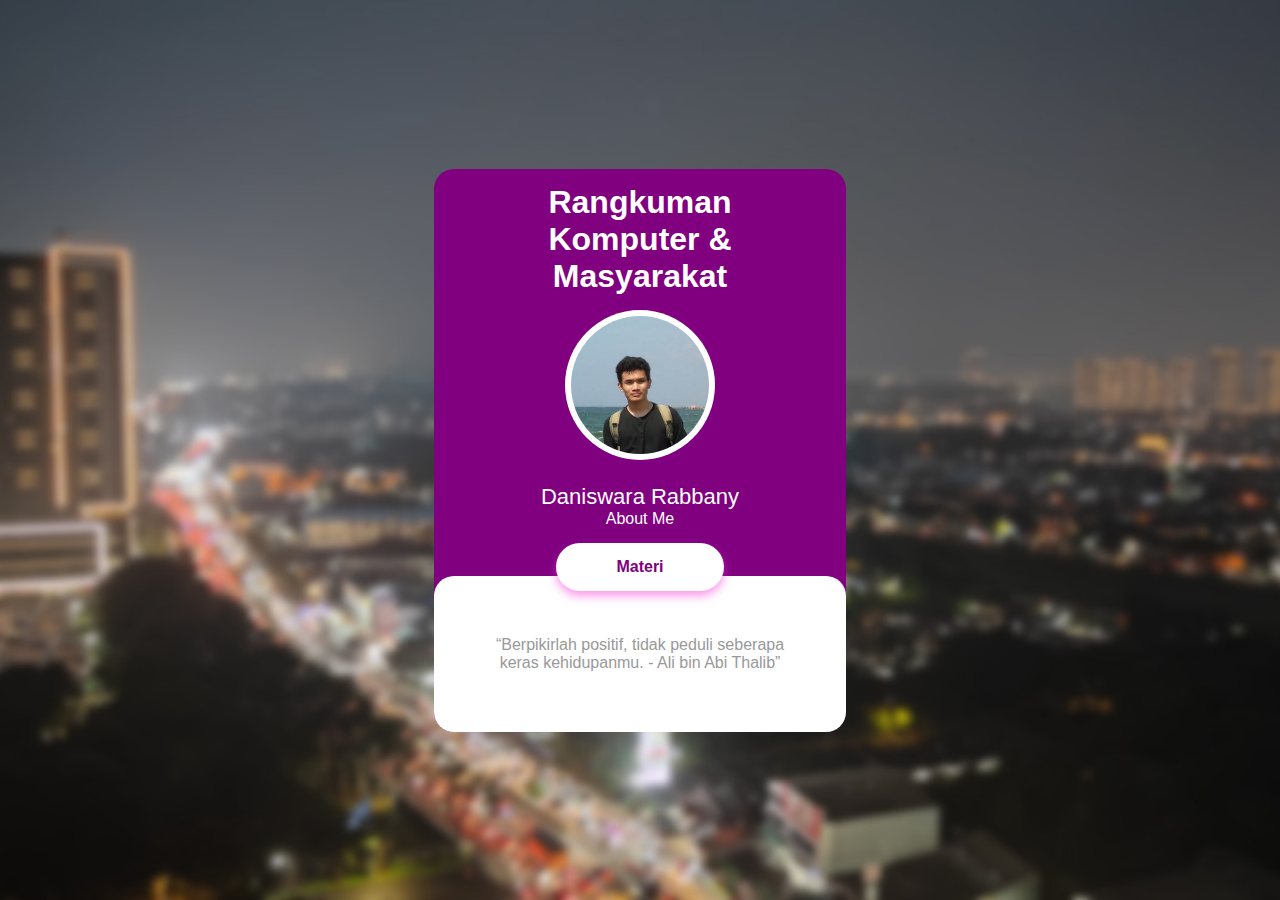
<file: index.html>
<!DOCTYPE html>
<html lang="en">

<head>
  <meta charset="UTF-8">
  <meta http-equiv="Cache-Control" content="no-cache, no-store, must-revalidate" />
  <meta http-equiv="Pragma" content="no-cache" />
  <meta http-equiv="Expires" content="0" />
  <meta name="viewport" content="width=device-width, initial-scale=1.0">
  <title>Homepage Profile</title>
  <link rel="stylesheet" href="style.css">
</head>

<body>
  <div class="container">
    <div class="profile-box">
      <div class="judul">
        <h1>
          Rangkuman Komputer & Masyarakat
        </h1>
      </div>
      <img src="images/profile-pic.jpg" class="profile-pic">
      <h3>Daniswara Rabbany</h3>
      <p>About Me</p>
      <div class="social-media">
        <a href="./pertemuan1">
          <button type="button">Materi</button>
        </a>
        <div class="profile-bottom">
          <q>Berpikirlah positif, tidak peduli seberapa keras kehidupanmu. - Ali bin Abi Thalib</q>
        </div>
      </div>
    </div>

</body>

</html>
</file>
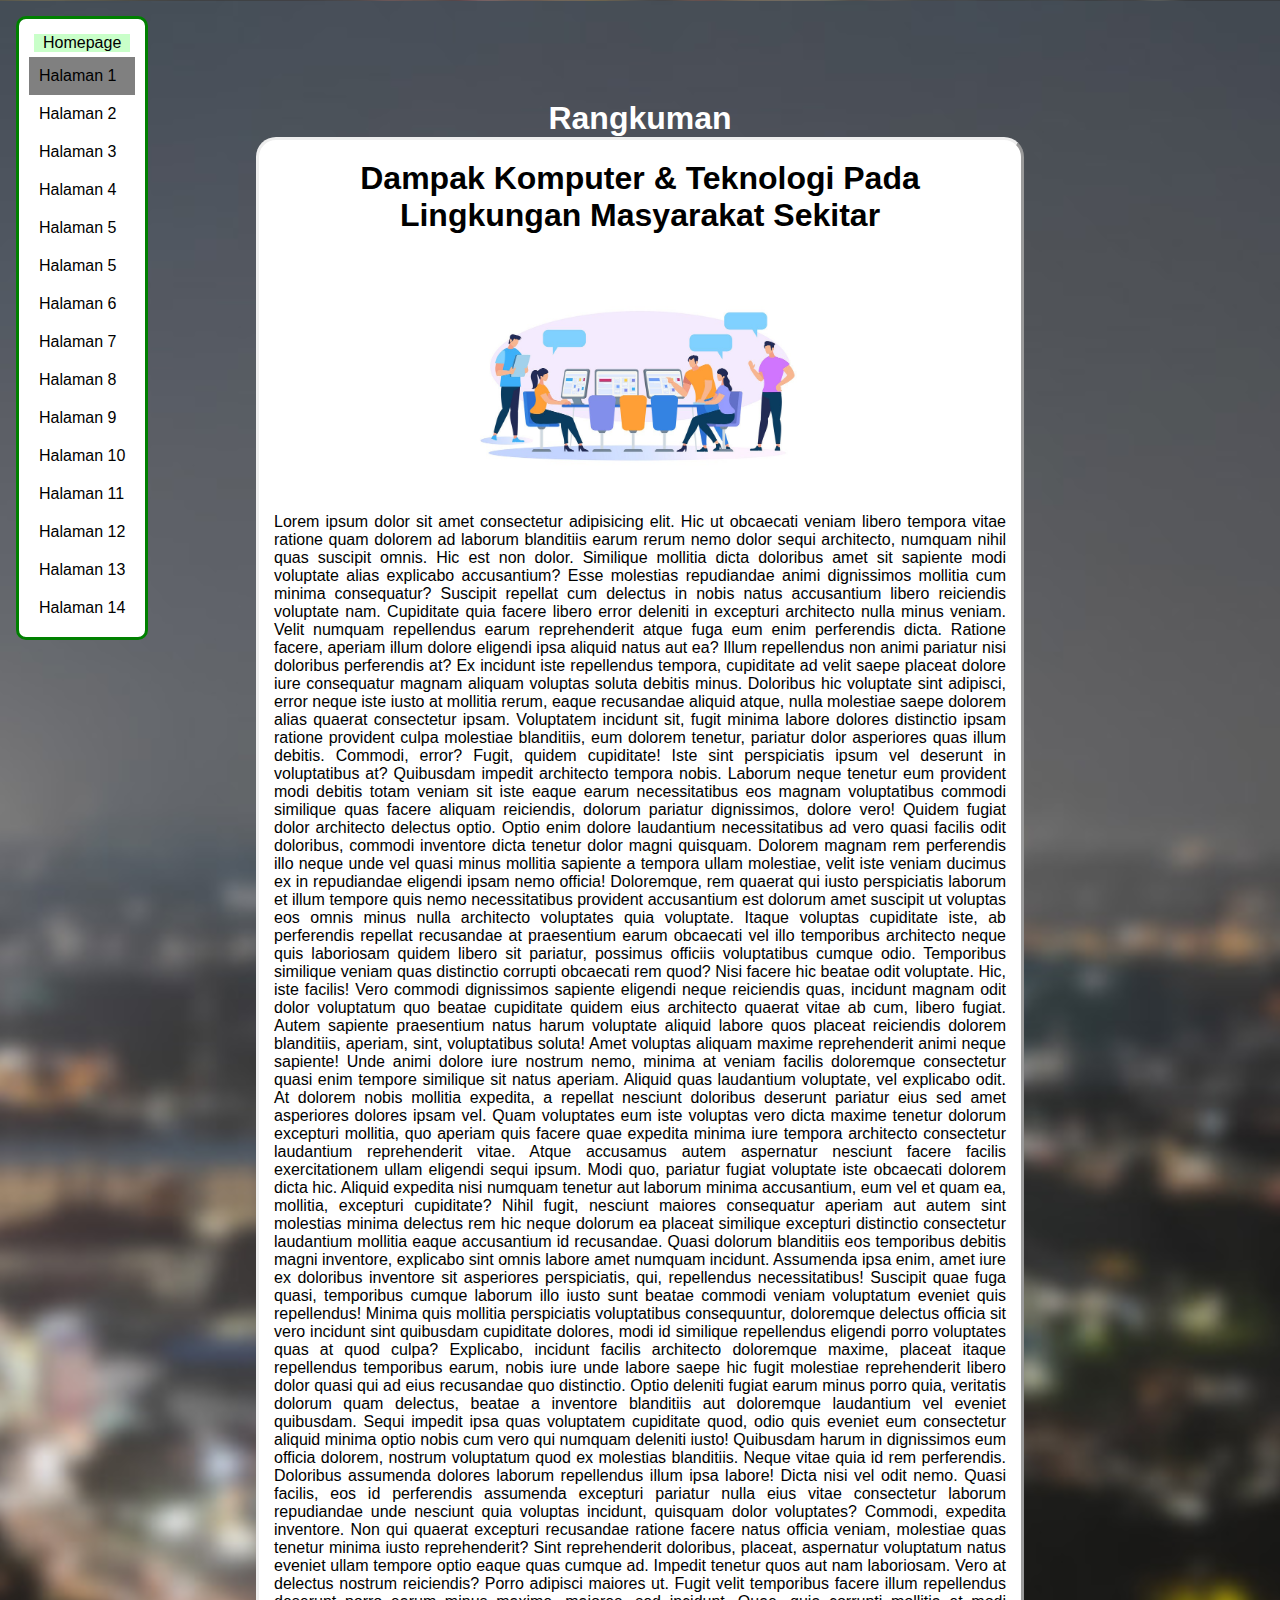
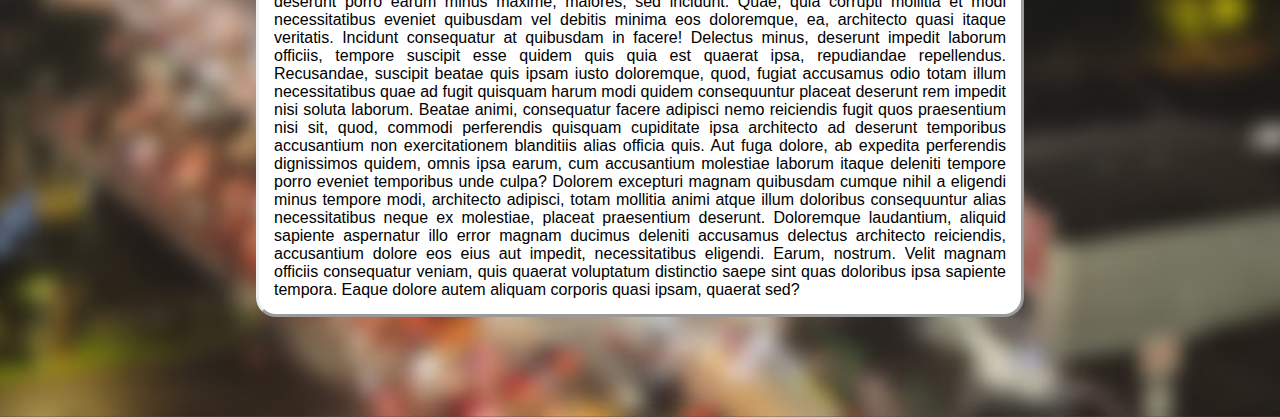
<file: halaman1.html>
<!DOCTYPE html>
<html lang="en">

<head>
    <meta charset="UTF-8">
    <meta http-equiv="Cache-Control" content="no-cache, no-store, must-revalidate" />
    <meta http-equiv="Pragma" content="no-cache" />
    <meta http-equiv="Expires" content="0" />
    <meta name="viewport" content="width=device-width, initial-scale=1.0">
    <title>Halaman 1</title>
    <style>
        * {
            margin: 0px;
            padding: 0px;
            box-sizing: border-box;
            font-family: 'poppins', sans-serif;
        }

        .halaman {
            background-color: white;
            color: black;
            padding: 10px;
            position: fixed;
            top: 16px;
            left: 16px;
            border: solid;
            border-color: green;
            border-radius: 10px;
        }

        .halaman span,
        a:link,
        a:visited {
            padding: 5px;
            display: block;
            color: black;
            text-decoration: none;
        }

        .halaman a:hover {
            background-color: grey;
            transition: background-color 0.3s;
        }

        .judul {
            padding-top: 100px;
            padding-bottom: 100px;
            color: white;
            text-align: center;
            background-image: url(images/background.jpg);
            background-size: cover;
            background-position: center;
        }

        .rangkuman h1 {
            text-align: center;
            margin: 20px;
        }

        .rangkuman p {
            text-align: justify;
        }

        .rangkuman {
            color: black;
            background-color: white;
            margin: auto;
            width: 60%;
            border: outset;
            padding: 0px 15px 15px 15px;
            border-radius: 20px;
        }

        .dropdown {
            display: none;
        }

        #gambar {
            width: 50%;
        }


        .homepage {
            background-color: rgb(201, 255, 201);
            text-align: center;
        }

        nav {
            display: none;
        }

        nav input[type='checkbox'],
        nav label {
            display: none;

        }

        .active {
            background-color: grey;
            cursor: unset;
        }

        @media (max-width:412px) {

            /* Dropdown Button */
            /* .dropbtn {
                width: inherit;
                background-color: #04AA6D;
                color: white;
                padding: 16px;
                font-size: 16px;
                border: none;
            } */

            /* The container <div> - needed to position the dropdown content */
            /* .dropdown {
                width: 100%;
                position: relative;
                display: inline-block;
            } */

            /* Dropdown Content (Hidden by Default) */
            /* .dropdown-content {
                width: inherit;
                display: none;
                position: absolute;
                background-color: #f1f1f1;
                box-shadow: 0px 8px 16px 0px rgba(0, 0, 0, 0.2);
                z-index: 1;
            } */

            /* Links inside the dropdown */
            /* .dropdown-content a {
                text-align: center;
                color: black;
                padding: 12px 16px;
                text-decoration: none;
                display: block;
            } */

            /* Change color of dropdown links on hover */
            /* .dropdown-content a:hover {
                background-color: #ddd;
            } */

            /* Show the dropdown menu on hover */
            /* .dropdown:hover .dropdown-content {
                display: block;
            } */

            /* Change the background color of the dropdown button when the dropdown content is shown */
            /* .dropdown:hover .dropbtn {
                background-color: #3e8e41;
            } */

            .rangkuman {
                width: 100%;
            }

            .isi-rangkuman h1 {
                font-size: 24px;
            }

            .halaman {
                display: none;
                font-weight: bold;
            }

            nav {
                display: block;
                flex-direction: row;
                flex-wrap: wrap;
                margin-left: 0;
                margin-right: 0;
            }

            /* Because we are in mobile mode, we want to display it as a
       vertical list */
            nav ul {
                display: block;
            }

            /* We have two lists: the first one are the always visibile items
       in the menu bar. The second one is the one that will be hidden */
            nav ul:last-child {
                width: 100%;
                flex-basis: 100%;
            }

            nav ul li {
                margin-bottom: 0;
                width: 100%;
                text-align: center;
                padding: 0.5em;
            }

            input[type='checkbox']:not(:checked)+ul {
                display: none;
            }

            nav label {
                background-color: green;
                text-align: center;
                display: block;
                padding: 0.5em;
                line-height: 1.6em;
                align-self: center;
            }

        }
    </style>
</head>

<body>
    <nav>
        <!-- Always visible items in the nav bar -->
        <!-- <ul>
            <li>
                <a href="Homepage">Homepage</a>
            </li>
        </ul> -->
        <label for='menu' tabindex="0">
            Halaman
        </label>
        <input id='menu' type='checkbox' />
        <!-- The collapsable menu -->
        <ul>
            <li><a href='index.html'>Homepage</a></li>
            <li><a href='#'>Halaman 1</a></li>
            <li><a href='#'>Halaman 2</a></li>
            <li><a href='#'>Halaman 3</a></li>
            <li><a href='#'>Halaman 4</a></li>
            <li><a href='#'>Halaman 5</a></li>
            <li><a href='#'>Halaman 6</a></li>
            <li><a href='#'>Halaman 7</a></li>
            <li><a href='#'>Halaman 8</a></li>
            <li><a href='#'>Halaman 9</a></li>
            <li><a href='#'>Halaman 19</a></li>
            <li><a href='#'>Halaman 11</a></li>
            <li><a href='#'>Halaman 12</a></li>
            <li><a href='#'>Halaman 14</a></li>
            <li><a href='#'>Halaman 14</a></li>
        </ul>
    </nav>
    <!-- <div class="dropdown">
        <button class="dropbtn">Halaman</button>
        <div class="dropdown-content">
            <a href="#">Halaman 1</a>
            <a href="#">Halaman 2</a>
            <a href="#">Halaman 4</a>
            <a href="#">Halaman 5</a>
            <a href="#">Halaman 6</a>
            <a href="#">Halaman 7</a>
            <a href="#">Halaman 8</a>
            <a href="#">Halaman 9</a>
            <a href="#">Halaman 10</a>
            <a href="#">Halaman 11</a>
            <a href="#">Halaman 13</a>
            <a href="#">Halaman 12</a>
            <a href="#">Halaman 14</a>
        </div>
    </div> -->
    <div class="halaman">
        <a href="index.html">
            <div class="homepage">
                Homepage
            </div>
        </a>
        <a href="#" class="active">
            <span>
                Halaman 1
            </span>
        </a>
        <a href="">
            <span>
                Halaman 2
            </span>
        </a>
        <a href="">
            <span>
                Halaman 3
            </span>
        </a>
        <a href="">
            <span>
                Halaman 4
            </span>
        </a>
        <a href="">
            <span>
                Halaman 5
            </span>
        </a>
        <a href="">
            <span>
                Halaman 5
            </span>
        </a>
        <a href="">
            <span>
                Halaman 6
            </span>
        </a>
        <a href="">
            <span>
                Halaman 7
            </span>
        </a>
        <a href="">
            <span>
                Halaman 8
            </span>
        </a>
        <a href="">
            <span>
                Halaman 9
            </span>
        </a>
        <a href="">
            <span>
                Halaman 10
            </span>
        </a>
        <a href="">
            <span>
                Halaman 11
            </span>
        </a>
        <a href="">
            <span>
                Halaman 12
            </span>
        </a>
        <a href="">
            <span>
                Halaman 13
            </span>
        </a>
        <a href="">
            <span>
                Halaman 14
            </span>
        </a>
    </div>
    <div class="judul">
        <h1>Rangkuman</h1>

        <div class="rangkuman">
            <div class="judul-rangkuman">
                <div class="isi-rangkuman">
                    <h1>
                        Dampak Komputer & Teknologi Pada Lingkungan Masyarakat Sekitar
                    </h1>
                    <img src="images/komputerdanmasyarakat.jpg" alt="" id="gambar">
                    <p>

                        Lorem ipsum dolor sit amet consectetur adipisicing elit. Hic ut obcaecati veniam libero tempora
                        vitae ratione quam dolorem ad laborum blanditiis earum rerum nemo dolor sequi architecto,
                        numquam nihil quas suscipit omnis. Hic est non dolor. Similique mollitia dicta doloribus amet
                        sit sapiente modi voluptate alias explicabo accusantium? Esse molestias repudiandae animi
                        dignissimos mollitia cum minima consequatur? Suscipit repellat cum delectus in nobis natus
                        accusantium libero reiciendis voluptate nam. Cupiditate quia facere libero error deleniti in
                        excepturi architecto nulla minus veniam. Velit numquam repellendus earum reprehenderit atque
                        fuga eum enim perferendis dicta. Ratione facere, aperiam illum dolore eligendi ipsa aliquid
                        natus aut ea? Illum repellendus non animi pariatur nisi doloribus perferendis at? Ex incidunt
                        iste repellendus tempora, cupiditate ad velit saepe placeat dolore iure consequatur magnam
                        aliquam voluptas soluta debitis minus. Doloribus hic voluptate sint adipisci, error neque iste
                        iusto at mollitia rerum, eaque recusandae aliquid atque, nulla molestiae saepe dolorem alias
                        quaerat consectetur ipsam. Voluptatem incidunt sit, fugit minima labore dolores distinctio ipsam
                        ratione provident culpa molestiae blanditiis, eum dolorem tenetur, pariatur dolor asperiores
                        quas illum debitis. Commodi, error? Fugit, quidem cupiditate! Iste sint perspiciatis ipsum vel
                        deserunt in voluptatibus at? Quibusdam impedit architecto tempora nobis. Laborum neque tenetur
                        eum provident modi debitis totam veniam sit iste eaque earum necessitatibus eos magnam
                        voluptatibus commodi similique quas facere aliquam reiciendis, dolorum pariatur dignissimos,
                        dolore vero! Quidem fugiat dolor architecto delectus optio. Optio enim dolore laudantium
                        necessitatibus ad vero quasi facilis odit doloribus, commodi inventore dicta tenetur dolor magni
                        quisquam. Dolorem magnam rem perferendis illo neque unde vel quasi minus mollitia sapiente a
                        tempora ullam molestiae, velit iste veniam ducimus ex in repudiandae eligendi ipsam nemo
                        officia! Doloremque, rem quaerat qui iusto perspiciatis laborum et illum tempore quis nemo
                        necessitatibus provident accusantium est dolorum amet suscipit ut voluptas eos omnis minus nulla
                        architecto voluptates quia voluptate. Itaque voluptas cupiditate iste, ab perferendis repellat
                        recusandae at praesentium earum obcaecati vel illo temporibus architecto neque quis laboriosam
                        quidem libero sit pariatur, possimus officiis voluptatibus cumque odio. Temporibus similique
                        veniam quas distinctio corrupti obcaecati rem quod? Nisi facere hic beatae odit voluptate. Hic,
                        iste facilis! Vero commodi dignissimos sapiente eligendi neque reiciendis quas, incidunt magnam
                        odit dolor voluptatum quo beatae cupiditate quidem eius architecto quaerat vitae ab cum, libero
                        fugiat. Autem sapiente praesentium natus harum voluptate aliquid labore quos placeat reiciendis
                        dolorem blanditiis, aperiam, sint, voluptatibus soluta! Amet voluptas aliquam maxime
                        reprehenderit animi neque sapiente! Unde animi dolore iure nostrum nemo, minima at veniam
                        facilis doloremque consectetur quasi enim tempore similique sit natus aperiam. Aliquid quas
                        laudantium voluptate, vel explicabo odit. At dolorem nobis mollitia expedita, a repellat
                        nesciunt doloribus deserunt pariatur eius sed amet asperiores dolores ipsam vel. Quam voluptates
                        eum iste voluptas vero dicta maxime tenetur dolorum excepturi mollitia, quo aperiam quis facere
                        quae expedita minima iure tempora architecto consectetur laudantium reprehenderit vitae. Atque
                        accusamus autem aspernatur nesciunt facere facilis exercitationem ullam eligendi sequi ipsum.
                        Modi quo, pariatur fugiat voluptate iste obcaecati dolorem dicta hic. Aliquid expedita nisi
                        numquam tenetur aut laborum minima accusantium, eum vel et quam ea, mollitia, excepturi
                        cupiditate? Nihil fugit, nesciunt maiores consequatur aperiam aut autem sint molestias minima
                        delectus rem hic neque dolorum ea placeat similique excepturi distinctio consectetur laudantium
                        mollitia eaque accusantium id recusandae. Quasi dolorum blanditiis eos temporibus debitis magni
                        inventore, explicabo sint omnis labore amet numquam incidunt. Assumenda ipsa enim, amet iure ex
                        doloribus inventore sit asperiores perspiciatis, qui, repellendus necessitatibus! Suscipit quae
                        fuga quasi, temporibus cumque laborum illo iusto sunt beatae commodi veniam voluptatum eveniet
                        quis repellendus! Minima quis mollitia perspiciatis voluptatibus consequuntur, doloremque
                        delectus officia sit vero incidunt sint quibusdam cupiditate dolores, modi id similique
                        repellendus eligendi porro voluptates quas at quod culpa? Explicabo, incidunt facilis architecto
                        doloremque maxime, placeat itaque repellendus temporibus earum, nobis iure unde labore saepe hic
                        fugit molestiae reprehenderit libero dolor quasi qui ad eius recusandae quo distinctio. Optio
                        deleniti fugiat earum minus porro quia, veritatis dolorum quam delectus, beatae a inventore
                        blanditiis aut doloremque laudantium vel eveniet quibusdam. Sequi impedit ipsa quas voluptatem
                        cupiditate quod, odio quis eveniet eum consectetur aliquid minima optio nobis cum vero qui
                        numquam deleniti iusto! Quibusdam harum in dignissimos eum officia dolorem, nostrum voluptatum
                        quod ex molestias blanditiis. Neque vitae quia id rem perferendis. Doloribus assumenda dolores
                        laborum repellendus illum ipsa labore! Dicta nisi vel odit nemo. Quasi facilis, eos id
                        perferendis assumenda excepturi pariatur nulla eius vitae consectetur laborum repudiandae unde
                        nesciunt quia voluptas incidunt, quisquam dolor voluptates? Commodi, expedita inventore. Non qui
                        quaerat excepturi recusandae ratione facere natus officia veniam, molestiae quas tenetur minima
                        iusto reprehenderit? Sint reprehenderit doloribus, placeat, aspernatur voluptatum natus eveniet
                        ullam tempore optio eaque quas cumque ad. Impedit tenetur quos aut nam laboriosam. Vero at
                        delectus nostrum reiciendis? Porro adipisci maiores ut. Fugit velit temporibus facere illum
                        repellendus deserunt porro earum minus maxime, maiores, sed incidunt. Quae, quia corrupti
                        mollitia et modi necessitatibus eveniet quibusdam vel debitis minima eos doloremque, ea,
                        architecto quasi itaque veritatis. Incidunt consequatur at quibusdam in facere! Delectus minus,
                        deserunt impedit laborum officiis, tempore suscipit esse quidem quis quia est quaerat ipsa,
                        repudiandae repellendus. Recusandae, suscipit beatae quis ipsam iusto doloremque, quod, fugiat
                        accusamus odio totam illum necessitatibus quae ad fugit quisquam harum modi quidem consequuntur
                        placeat deserunt rem impedit nisi soluta laborum. Beatae animi, consequatur facere adipisci nemo
                        reiciendis fugit quos praesentium nisi sit, quod, commodi perferendis quisquam cupiditate ipsa
                        architecto ad deserunt temporibus accusantium non exercitationem blanditiis alias officia quis.
                        Aut fuga dolore, ab expedita perferendis dignissimos quidem, omnis ipsa earum, cum accusantium
                        molestiae laborum itaque deleniti tempore porro eveniet temporibus unde culpa? Dolorem excepturi
                        magnam quibusdam cumque nihil a eligendi minus tempore modi, architecto adipisci, totam mollitia
                        animi atque illum doloribus consequuntur alias necessitatibus neque ex molestiae, placeat
                        praesentium deserunt. Doloremque laudantium, aliquid sapiente aspernatur illo error magnam
                        ducimus deleniti accusamus delectus architecto reiciendis, accusantium dolore eos eius aut
                        impedit, necessitatibus eligendi. Earum, nostrum. Velit magnam officiis consequatur veniam, quis
                        quaerat voluptatum distinctio saepe sint quas doloribus ipsa sapiente tempora. Eaque dolore
                        autem aliquam corporis quasi ipsam, quaerat sed?

                    </p>
                </div>
            </div>
        </div>
    </div>





</body>

</html>
</file>
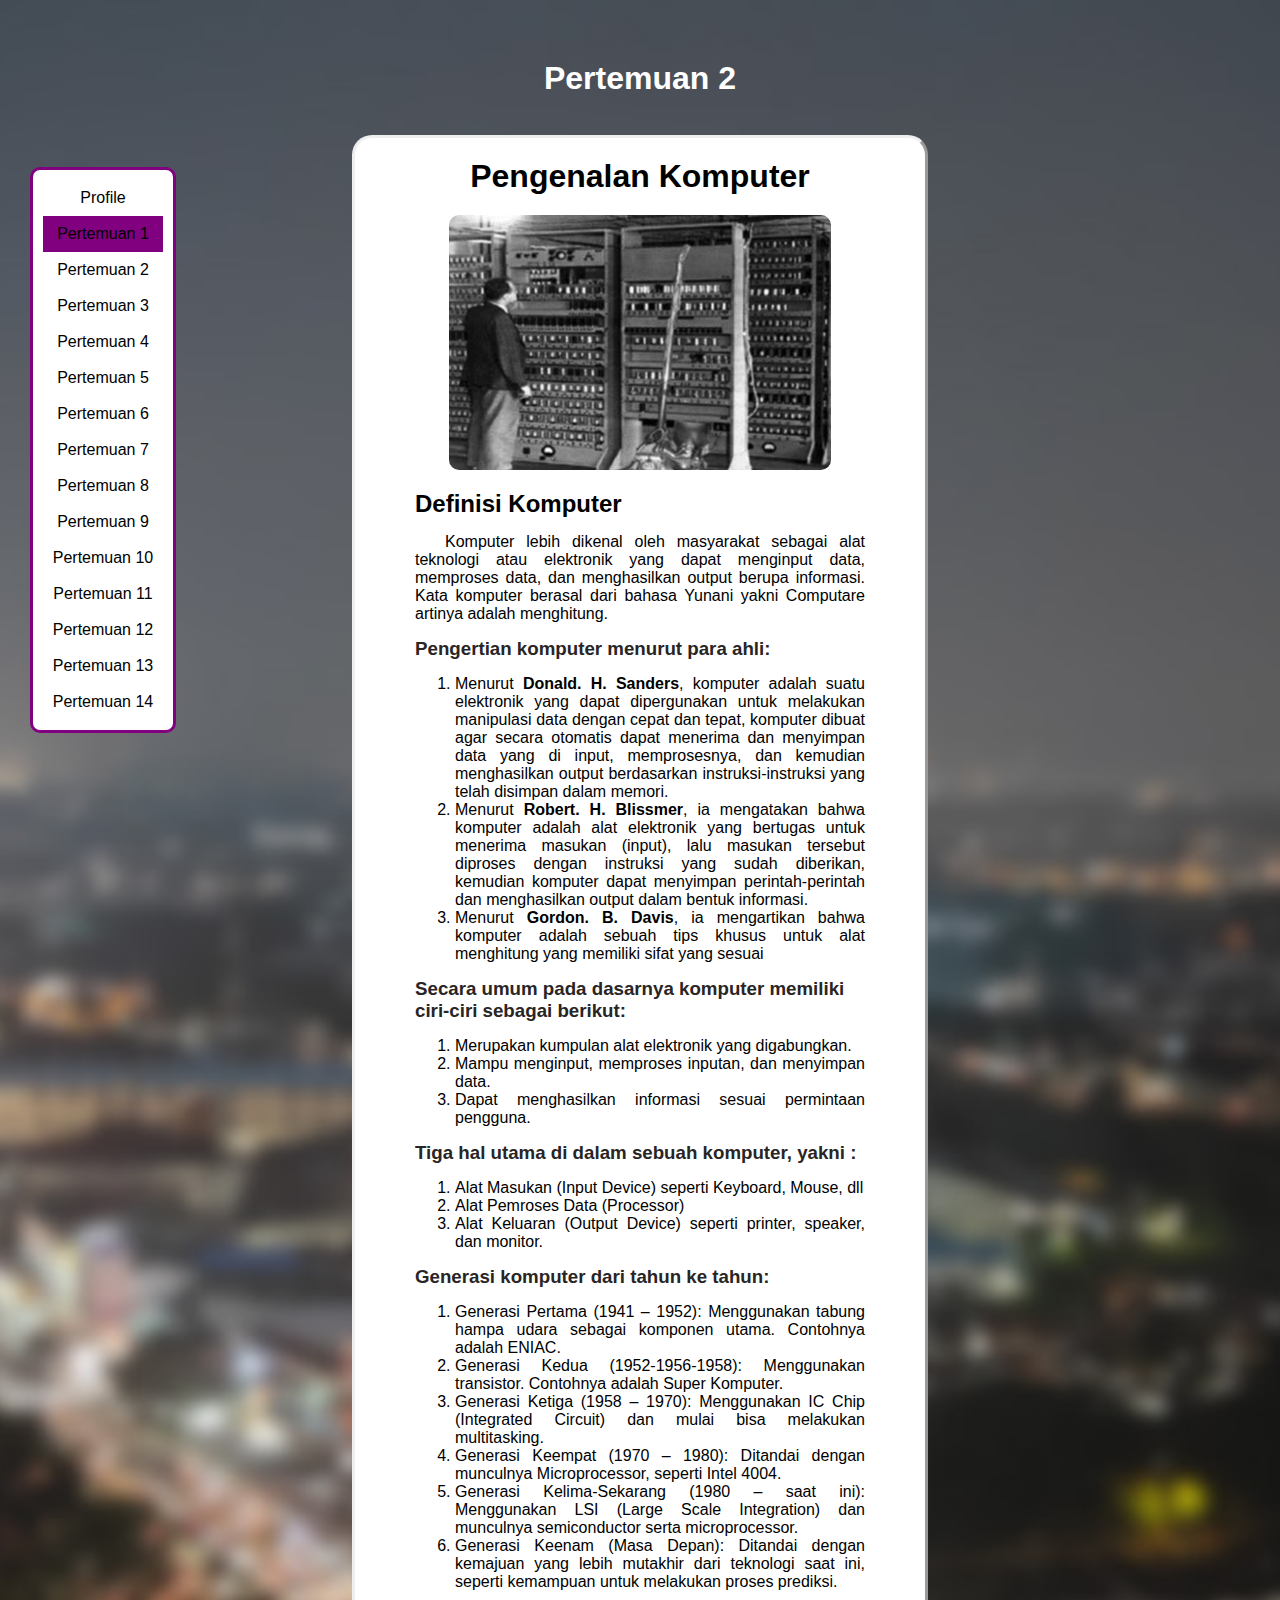
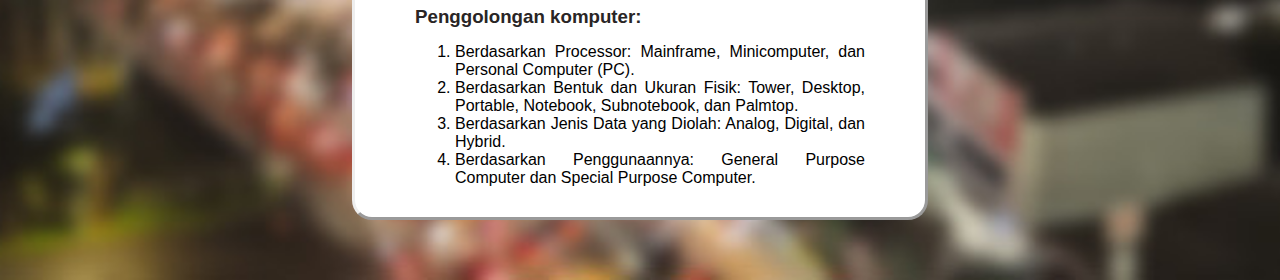
<file: pertemuan1.html>
<!DOCTYPE html>
<html lang="en">

<head>
    <meta charset="UTF-8">
    <meta http-equiv="Cache-Control" content="no-cache, no-store, must-revalidate" />
    <meta http-equiv="Pragma" content="no-cache" />
    <meta http-equiv="Expires" content="0" />
    <meta name="viewport" content="width=device-width, initial-scale=1.0">
    <title>Pertemuan 2</title>
    <link rel="stylesheet" href="pertemuanstyle.css">
</head>

<body>

    <!-- NAVBAR MULAI DARI SINI -->

    <nav>
        <input id='menu' type='checkbox' />
        <label id="halaman" for='menu' tabindex="0">
            Halaman
            <div class="menu-burger">
                <span></span>
                <span></span>
                <span></span>
            </div>
        </label>
        <ul>
            <li><a href='./'>Homepage</a></li>
            <li><a href='./pertemuan1' class="activenav">Pertemuan 1</a></li>
            <li><a href='./pertemuan2'>Pertemuan 2</a></li>
            <li><a href='./pertemuan3'>Pertemuan 3</a></li>
            <li><a href='./pertemuan4'>Pertemuan 4</a></li>
            <li><a href='./pertemuan5'>Pertemuan 5</a></li>
            <li><a href='./pertemuan6'>Pertemuan 6</a></li>
            <li><a href='./pertemuan7'>Pertemuan 7</a></li>
            <li><a href='./pertemuan8'>Pertemuan 8</a></li>
            <li><a href='./pertemuan9'>Pertemuan 9</a></li>
            <li><a href='./pertemuan10'>Pertemuan 10</a></li>
            <li><a href='./pertemuan11'>Pertemuan 11</a></li>
            <li><a href='./pertemuan12'>Pertemuan 12</a></li>
            <li><a href='./pertemuan13'>Pertemuan 13</a></li>
            <li><a href='./pertemuan14'>Pertemuan 14</a></li>
        </ul>
    </nav>

    <!-- AKHIR DARI NAVBAR DISINI -->


    <!-- INI SIDEBAR -->

    <div class="halaman">
        <a href="./">
            <span class="homepage">
                Profile
            </span>
        </a>
        <a href="#" class="active">
            <span>
                Pertemuan 1
            </span>
        </a>
        <a href="./pertemuan2">
            <span>
                Pertemuan 2
            </span>
        </a>
        <a href="./pertemuan3">
            <span>
                Pertemuan 3
            </span>
        </a>
        <a href="./pertemuan4">
            <span>
                Pertemuan 4
            </span>
        </a>
        <a href="./pertemuan5">
            <span>
                Pertemuan 5
            </span>
        </a>
        <a href="./pertemuan6">
            <span>
                Pertemuan 6
            </span>
        </a>
        <a href="./pertemuan7">
            <span>
                Pertemuan 7
            </span>
        </a>
        <a href="./pertemuan8">
            <span>
                Pertemuan 8
            </span>
        </a>
        <a href="./pertemuan9">
            <span>
                Pertemuan 9
            </span>
        </a>
        <a href="./pertemuan10">
            <span>
                Pertemuan 10
            </span>
        </a>
        <a href="./pertemuan11">
            <span>
                Pertemuan 11
            </span>
        </a>
        <a href="./pertemuan12">
            <span>
                Pertemuan 12
            </span>
        </a>
        <a href="./pertemuan13">
            <span>
                Pertemuan 13
            </span>
        </a>
        <a href="./pertemuan14">
            <span>
                Pertemuan 14
            </span>
        </a>
    </div>

    <!-- AKHIR DARI SIDEBAR -->


    <div class="isi">
        <h1 id="pertemuan">Pertemuan 2</h1>
        <div class="rangkuman">
            <div class="isi-rangkuman">
                <h1>
                    Pengenalan Komputer
                </h1>

                <img src="images/pertemuan1.png" alt="" id="gambar">

                <h2>
                    Definisi Komputer
                </h2>
                <p id="paragraf">

                    Komputer lebih dikenal oleh masyarakat sebagai alat teknologi atau
                    elektronik yang dapat menginput data, memproses data, dan menghasilkan
                    output berupa informasi. Kata komputer berasal dari bahasa Yunani yakni
                    Computare artinya adalah menghitung.

                </p>

                <h3>
                    Pengertian komputer menurut para ahli:
                </h3>
                <ol id="list">
                    <li>
                        <p>
                            Menurut <Strong>Donald. H. Sanders</Strong>, komputer adalah suatu elektronik yang
                            dapat dipergunakan untuk melakukan manipulasi data dengan cepat dan
                            tepat, komputer dibuat agar secara otomatis dapat menerima dan
                            menyimpan data yang di input, memprosesnya, dan kemudian
                            menghasilkan output berdasarkan instruksi-instruksi yang telah disimpan
                            dalam memori.
                        </p>
                    </li>
                    <li>
                        <p>
                            Menurut <strong>Robert. H. Blissmer</strong>, ia mengatakan bahwa komputer adalah alat
                            elektronik yang bertugas untuk menerima masukan (input), lalu masukan
                            tersebut diproses dengan instruksi yang sudah diberikan, kemudian
                            komputer dapat menyimpan perintah-perintah dan menghasilkan output
                            dalam bentuk informasi.

                        </p>
                    </li>
                    <li>
                        <p>
                            Menurut <Strong>Gordon. B. Davis</Strong>, ia mengartikan bahwa komputer adalah
                            sebuah tips khusus untuk alat menghitung yang memiliki sifat yang
                            sesuai
                        </p>
                    </li>
                </ol>

                <h3>
                    Secara umum pada dasarnya komputer memiliki
                    ciri-ciri sebagai berikut:
                </h3>

                <ol id="list">
                    <li>
                        Merupakan kumpulan alat elektronik yang digabungkan.
                    </li>
                    <li>
                        Mampu menginput, memproses inputan, dan menyimpan data.
                    </li>
                    <li>
                        Dapat menghasilkan informasi sesuai permintaan pengguna.
                    </li>
                </ol>

                <h3>
                    Tiga hal utama di dalam sebuah komputer, yakni :
                </h3>
                <ol id="list">
                    <li>
                        Alat Masukan (Input Device) seperti Keyboard, Mouse, dll
                    </li>
                    <li>
                        Alat Pemroses Data (Processor)
                    </li>
                    <li>
                        Alat Keluaran (Output Device) seperti printer, speaker, dan monitor.
                    </li>
                </ol>

                <h3>
                    Generasi komputer dari tahun ke tahun:
                </h3>

                <ol id="list">
                    <li>
                        Generasi Pertama (1941 – 1952): Menggunakan tabung hampa udara sebagai komponen utama. Contohnya
                        adalah ENIAC.
                    </li>
                    <li>
                        Generasi Kedua (1952-1956-1958): Menggunakan transistor. Contohnya adalah Super Komputer.
                    </li>
                    <li>
                        Generasi Ketiga (1958 – 1970): Menggunakan IC Chip (Integrated Circuit) dan mulai bisa melakukan
                        multitasking.
                    </li>
                    <li>
                        Generasi Keempat (1970 – 1980): Ditandai dengan munculnya Microprocessor, seperti Intel 4004.
                    </li>
                    <li>
                        Generasi Kelima-Sekarang (1980 – saat ini): Menggunakan LSI (Large Scale Integration) dan
                        munculnya semiconductor serta microprocessor.
                    </li>
                    <li>
                        Generasi Keenam (Masa Depan): Ditandai dengan kemajuan yang lebih mutakhir dari teknologi saat
                        ini, seperti kemampuan untuk melakukan proses prediksi.
                    </li>
                </ol>

                <h3>
                    Penggolongan komputer:
                </h3>

                <ol id="list">
                    <li>
                        Berdasarkan Processor: Mainframe, Minicomputer, dan Personal Computer (PC).
                    </li>
                    <li>
                        Berdasarkan Bentuk dan Ukuran Fisik: Tower, Desktop, Portable, Notebook, Subnotebook, dan Palmtop.
                    </li>
                    <li>
                        Berdasarkan Jenis Data yang Diolah: Analog, Digital, dan Hybrid.
                    </li>
                    <li>
                        Berdasarkan Penggunaannya: General Purpose Computer dan Special Purpose Computer.
                    </li>
                </ol>

            </div>
        </div>
    </div>
    </div>

    <a href="#halaman" id="myBtn" title="Go to top">
        <svg width="25" xmlns="http://www.w3.org/2000/svg" fill="none" viewBox="0 0 24 24" stroke-width="1.5"
            stroke="currentColor" class="size-6">
            <path stroke-linecap="round" stroke-linejoin="round" d="M4.5 10.5 12 3m0 0 7.5 7.5M12 3v18" />
        </svg>

    </a>




</body>

</html>
</file>
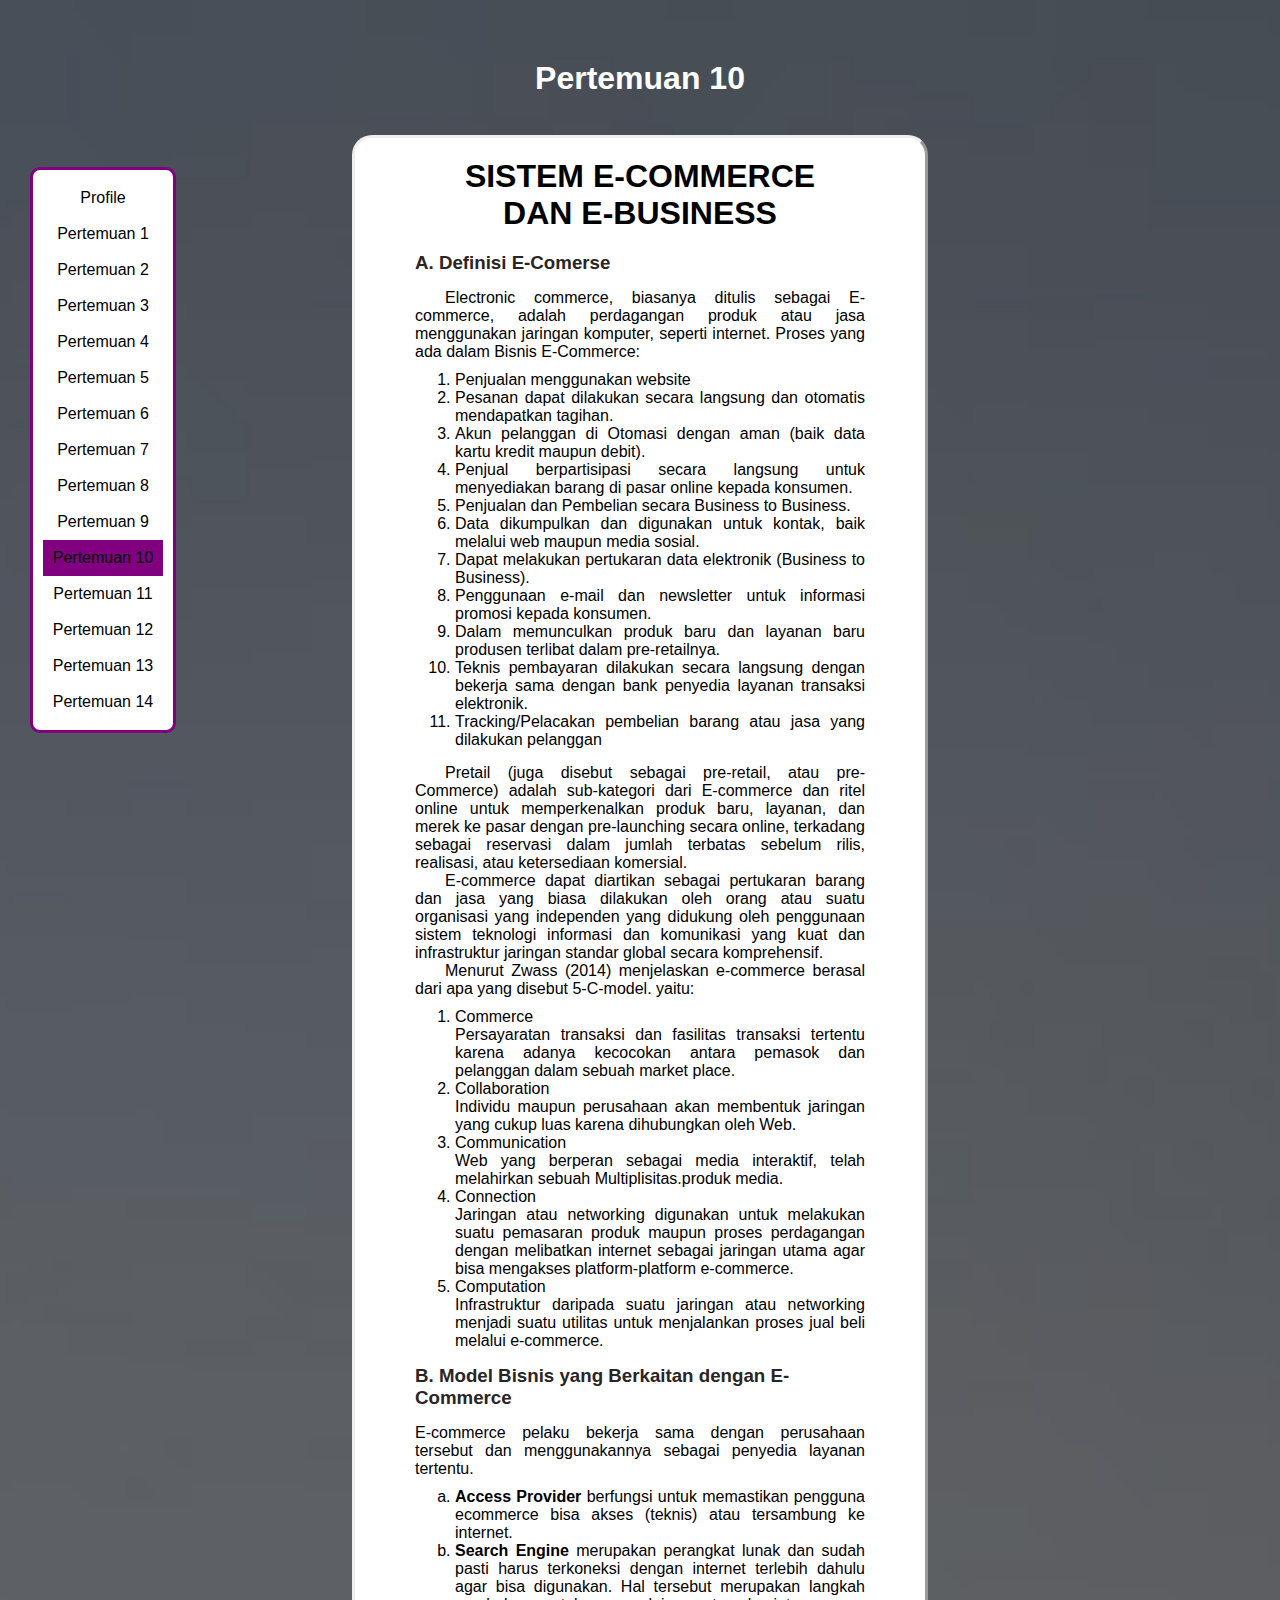
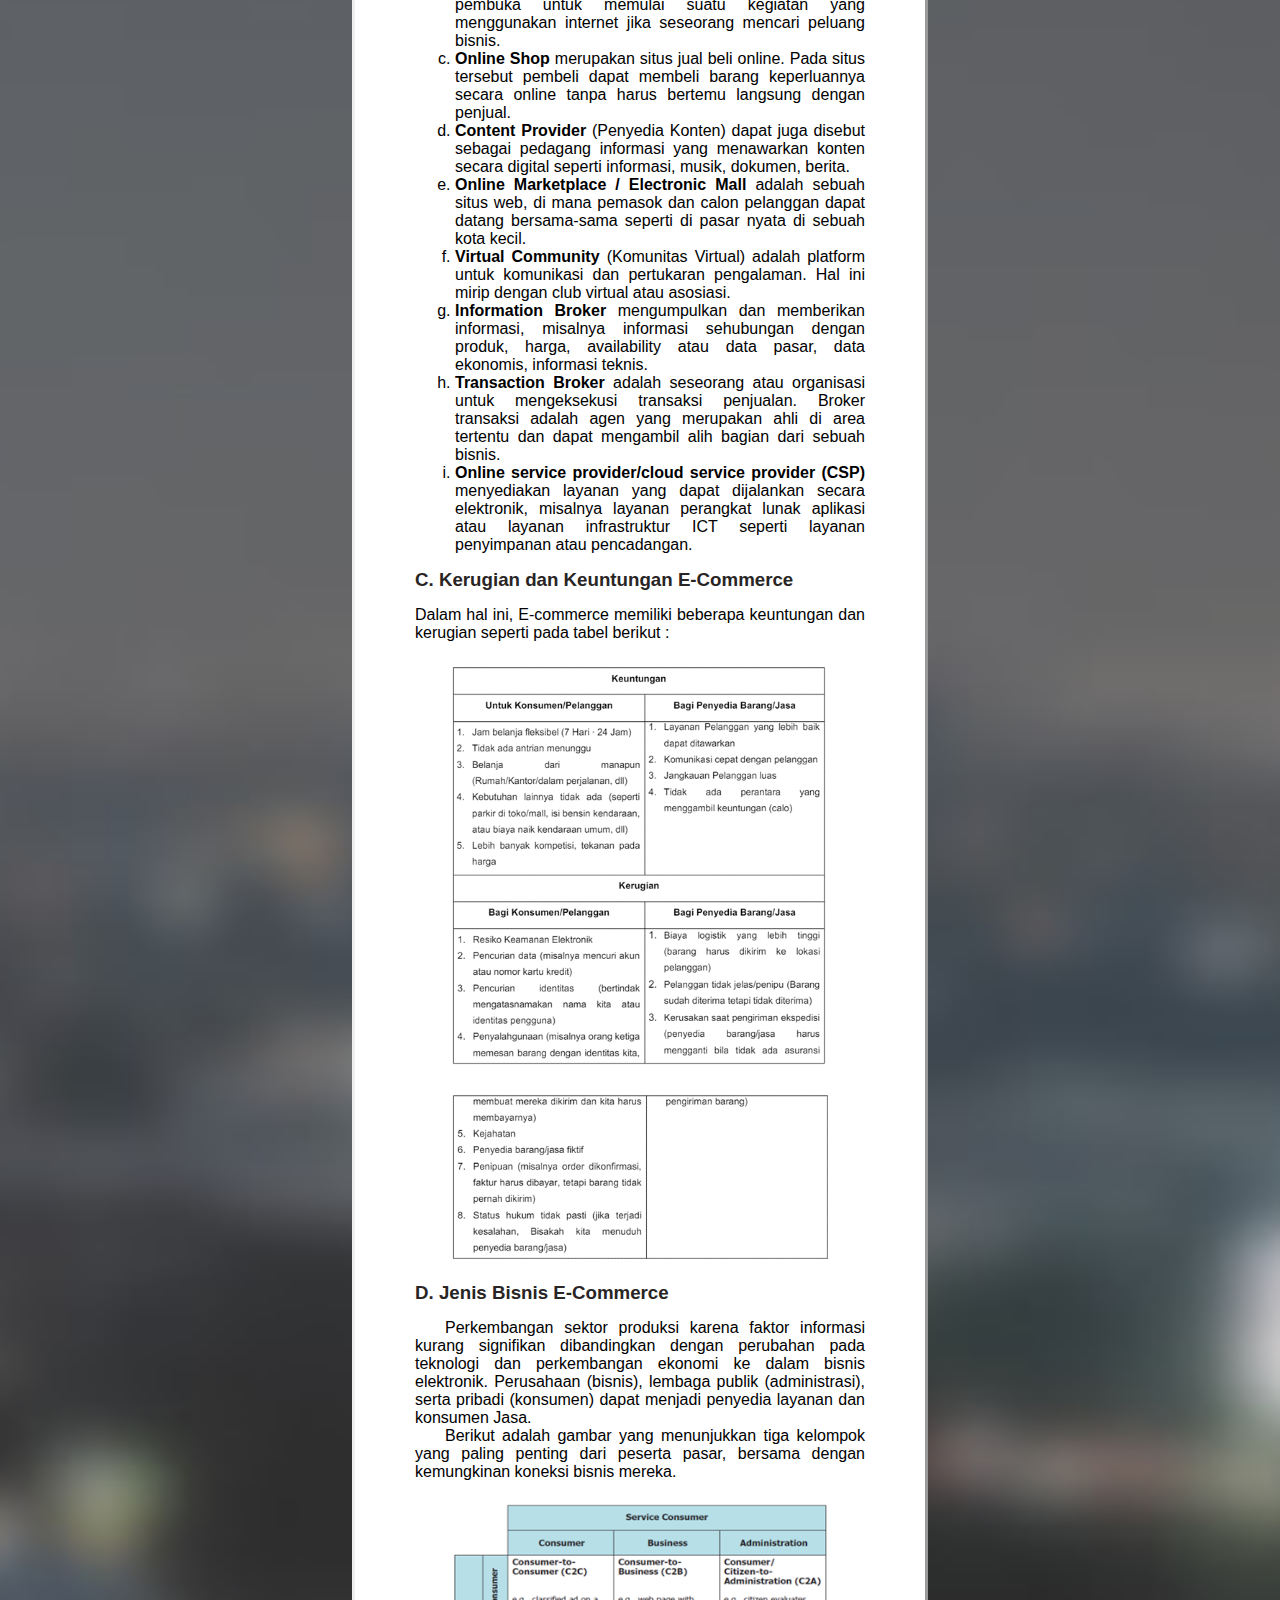
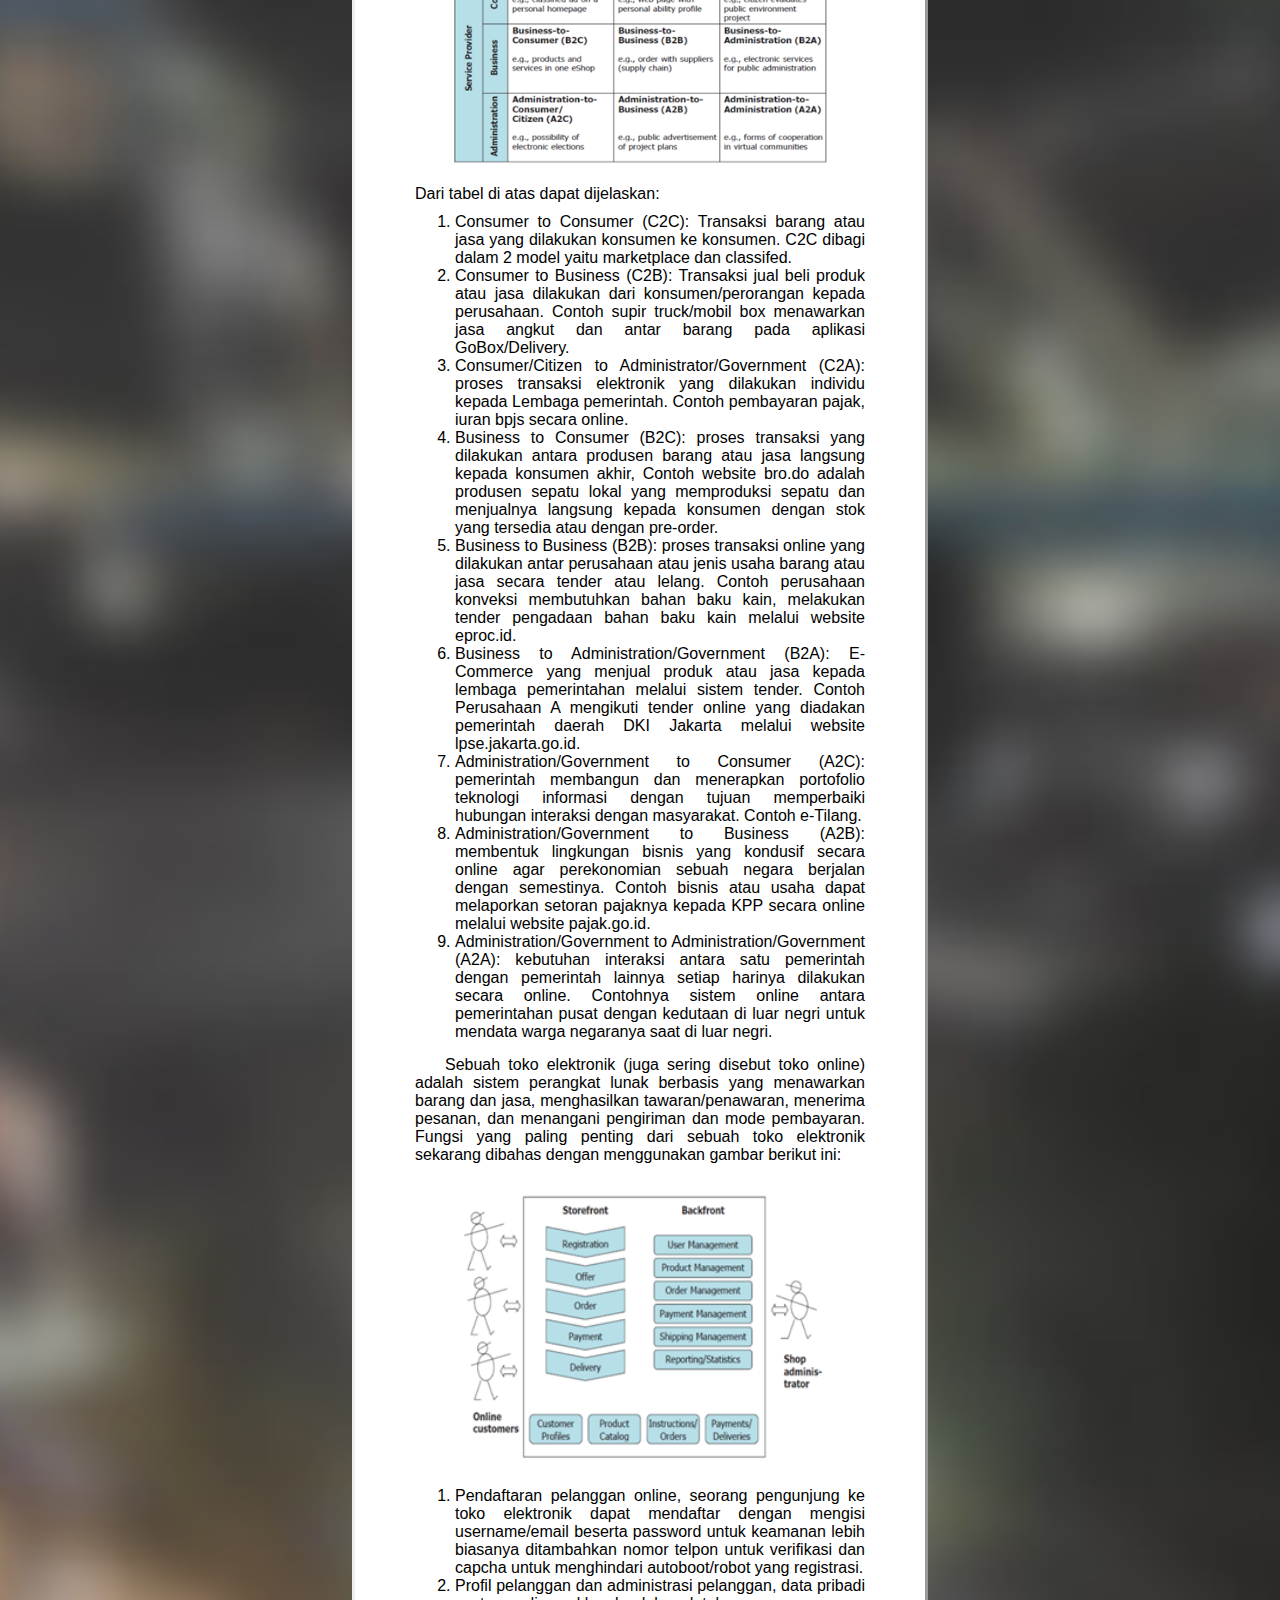
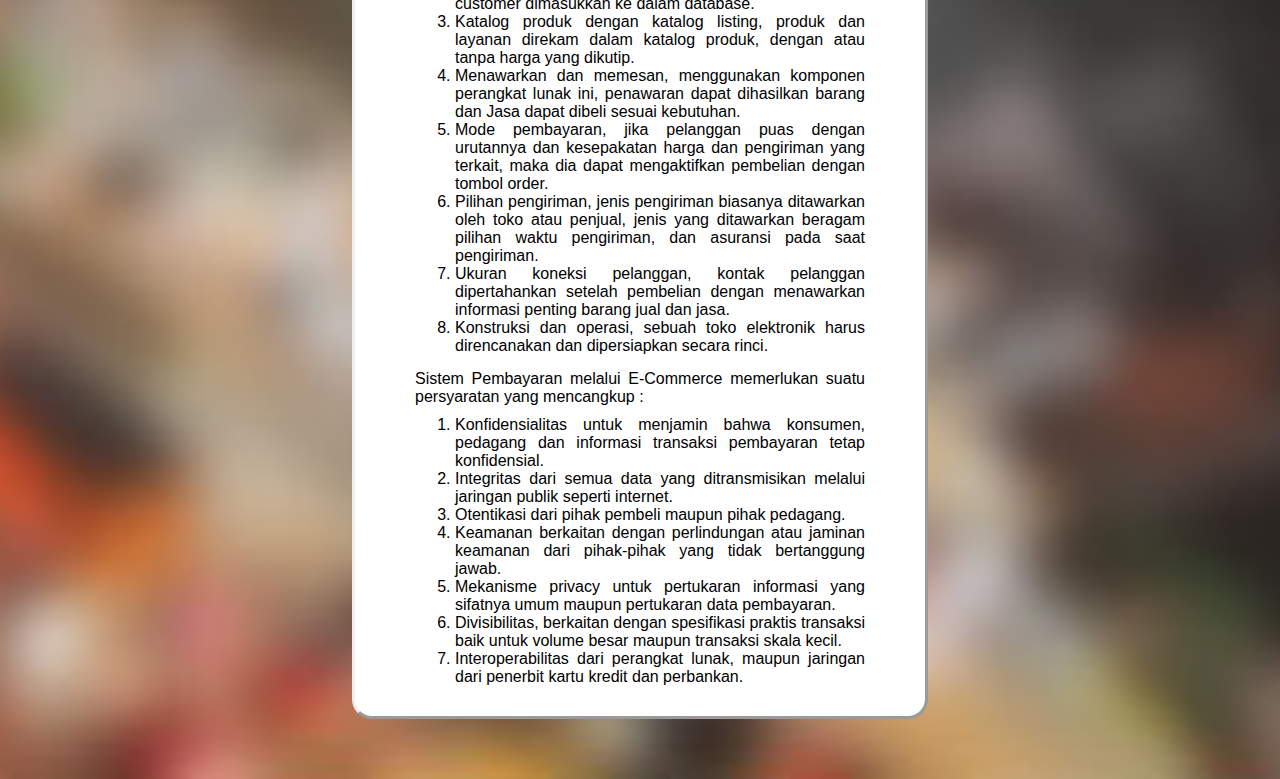
<file: pertemuan10.html>
<!DOCTYPE html>
<html lang="en">

<head>
    <meta charset="UTF-8">
    <meta http-equiv="Cache-Control" content="no-cache, no-store, must-revalidate" />
    <meta http-equiv="Pragma" content="no-cache" />
    <meta http-equiv="Expires" content="0" />
    <meta name="viewport" content="width=device-width, initial-scale=1.0">
    <title>Pertemuan 10</title>
    <link rel="stylesheet" href="pertemuanstyle.css">
</head>

<body>
    <nav>
        <input id='menu' type='checkbox' />

        <!-- NAVBAR -->
        <label id="halaman" for='menu' tabindex="0">
            Halaman
            <div class="menu-burger">
                <span></span>
                <span></span>
                <span></span>
            </div>
        </label>
        <ul>
            <li><a href='./'>Homepage</a></li>
            <li><a href='./pertemuan1'>Pertemuan 1</a></li>
            <li><a href='./pertemuan2'">Pertemuan 2</a></li>
            <li><a href='./pertemuan3'>Pertemuan 3</a></li>
            <li><a href='./pertemuan4'>Pertemuan 4</a></li>
            <li><a href='./pertemuan5'>Pertemuan 5</a></li>
            <li><a href='./pertemuan6'>Pertemuan 6</a></li>
            <li><a href='./pertemuan7'>Pertemuan 7</a></li>
            <li><a href='./pertemuan8'>Pertemuan 8</a></li>
            <li><a href='./pertemuan9'>Pertemuan 9</a></li>
            <li><a href='#' class=" activenav">Pertemuan 10</a></li>
            <li><a href='./pertemuan11'>Pertemuan 11</a></li>
            <li><a href='./pertemuan12'>Pertemuan 12</a></li>
            <li><a href='./pertemuan13'>Pertemuan 13</a></li>
            <li><a href='./pertemuan14'>Pertemuan 14</a></li>
        </ul>
    </nav>

    <!-- AKHIR DARI NAVBAR DISINI -->


    <!-- INI SIDEBAR -->

    <div class="halaman">
        <a href="./">
            <span class="homepage">
                Profile
            </span>
        </a>
        <a href="./pertemuan1">
            <span>
                Pertemuan 1
            </span>
        </a>
        <a href="./pertemuan2"">
            <span>
                Pertemuan 2
            </span>
        </a>
        <a href=" ./pertemuan3">
            <span>
                Pertemuan 3
            </span>
        </a>
        <a href="./pertemuan4">
            <span>
                Pertemuan 4
            </span>
        </a>
        <a href="./pertemuan5">
            <span>
                Pertemuan 5
            </span>
        </a>
        <a href="./pertemuan6">
            <span>
                Pertemuan 6
            </span>
        </a>
        <a href="./pertemuan7">
            <span>
                Pertemuan 7
            </span>
        </a>
        <a href="./pertemuan8">
            <span>
                Pertemuan 8
            </span>
        </a>
        <a href="./pertemuan9">
            <span>
                Pertemuan 9
            </span>
        </a>
        <a href="#" class="active">
            <span>
                Pertemuan 10
            </span>
        </a>
        <a href="./pertemuan11">
            <span>
                Pertemuan 11
            </span>
        </a>
        <a href="./pertemuan12">
            <span>
                Pertemuan 12
            </span>
        </a>
        <a href="./pertemuan13">
            <span>
                Pertemuan 13
            </span>
        </a>
        <a href="./pertemuan14">
            <span>
                Pertemuan 14
            </span>
        </a>
    </div>

    <!-- AKHIR DARI SIDEBAR -->


    <div class="isi">
        <h1 id="pertemuan">Pertemuan 10</h1>
        <div class="rangkuman">
            <div class="isi-rangkuman">
                <h1>
                    SISTEM E-COMMERCE DAN E-BUSINESS
                </h1>

                <h3>
                    A. Definisi E-Comerse
                </h3>
                <p id="paragraf">
                    Electronic commerce, biasanya ditulis sebagai E-commerce, adalah perdagangan produk atau jasa
                    menggunakan jaringan komputer, seperti internet. Proses yang ada dalam Bisnis E-Commerce:
                </p>

                <ol id="list" type="1">
                    <li>
                        Penjualan menggunakan website
                    </li>
                    <li>
                        Pesanan dapat dilakukan secara langsung dan otomatis mendapatkan tagihan.
                    </li>
                    <li>
                        Akun pelanggan di Otomasi dengan aman (baik data kartu kredit maupun debit).
                    </li>
                    <li>
                        Penjual berpartisipasi secara langsung untuk menyediakan barang di pasar online kepada konsumen.
                    </li>
                    <li>
                        Penjualan dan Pembelian secara Business to Business.
                    </li>
                    <li>
                        Data dikumpulkan dan digunakan untuk kontak, baik melalui web maupun media sosial.
                    </li>
                    <li>
                        Dapat melakukan pertukaran data elektronik (Business to Business).
                    </li>
                    <li>
                        Penggunaan e-mail dan newsletter untuk informasi promosi kepada konsumen.
                    </li>
                    <li>
                        Dalam memunculkan produk baru dan layanan baru produsen terlibat dalam pre-retailnya.
                    </li>
                    <li>
                        Teknis pembayaran dilakukan secara langsung dengan bekerja sama dengan bank penyedia layanan
                        transaksi elektronik.
                    </li>
                    <li>
                        Tracking/Pelacakan pembelian barang atau jasa yang dilakukan pelanggan
                    </li>
                </ol>

                <p id="paragraf">
                    Pretail (juga disebut sebagai pre-retail, atau pre-Commerce) adalah sub-kategori dari E-commerce dan ritel online untuk memperkenalkan produk baru, layanan, dan merek ke pasar dengan pre-launching secara online, terkadang sebagai reservasi dalam jumlah terbatas sebelum rilis, realisasi, atau ketersediaan komersial.
                </p>
                <p id="paragraf">
                    E-commerce dapat diartikan sebagai pertukaran barang dan jasa yang biasa dilakukan oleh orang atau suatu organisasi yang independen yang didukung oleh penggunaan sistem teknologi informasi dan komunikasi yang kuat dan infrastruktur jaringan standar global secara komprehensif.
                </p>
                <p id="paragraf">
                    Menurut Zwass (2014) menjelaskan e-commerce berasal dari apa yang disebut 5-C-model. yaitu: 
                </p>

                <ol id="list" type="1">
                    <li>
                        Commerce 
                    </li>
                    <p>
                        Persayaratan transaksi dan fasilitas transaksi tertentu karena adanya kecocokan antara pemasok dan pelanggan dalam sebuah market place. 
                    </p>
                    <li>
                        Collaboration 
                    </li>
                    <p>
                        Individu maupun perusahaan akan membentuk jaringan yang cukup luas karena dihubungkan oleh Web. 
                    </p>
                    <li>
                        Communication 
                    </li>
                    <p>
                        Web yang berperan sebagai media interaktif, telah melahirkan sebuah Multiplisitas.produk media. 
                    </p>
                    <li>
                        Connection 
                    </li>
                    <p>
                        Jaringan atau networking digunakan untuk melakukan suatu pemasaran produk maupun proses perdagangan dengan melibatkan internet sebagai jaringan utama agar bisa mengakses platform-platform e-commerce.
                    </p>
                    <li>
                        Computation 
                    </li>
                    <p>
                        Infrastruktur daripada suatu jaringan atau networking menjadi suatu utilitas untuk menjalankan proses jual beli melalui e-commerce.
                    </p>
                </ol>

                <h3>
                    B. Model Bisnis yang Berkaitan dengan E-Commerce
                </h3>
                <p>
                    E-commerce pelaku bekerja sama dengan perusahaan tersebut dan menggunakannya sebagai penyedia layanan tertentu.
                </p>

                <ol id="list" type="a">
                    <li>
                        <strong>Access Provider </strong>berfungsi untuk memastikan pengguna ecommerce bisa akses (teknis) atau tersambung ke internet. 
                    </li>
                    <li>
                        <strong>Search Engine </strong>merupakan perangkat lunak dan sudah pasti harus terkoneksi dengan internet terlebih dahulu agar bisa digunakan. Hal tersebut merupakan langkah pembuka untuk memulai suatu kegiatan yang menggunakan internet jika seseorang mencari peluang bisnis. 
                    </li>
                    <li>
                        <strong>Online Shop </strong>merupakan situs jual beli online. Pada situs tersebut pembeli dapat membeli barang keperluannya secara online tanpa harus bertemu langsung dengan penjual. 
                    </li>
                    <li>
                        <strong>Content Provider </strong>(Penyedia Konten) dapat juga disebut sebagai pedagang informasi yang menawarkan konten secara digital seperti informasi, musik, dokumen, berita. 
                    </li>
                    <li>
                        <strong>Online Marketplace / Electronic Mall </strong>adalah sebuah situs web, di mana pemasok dan calon pelanggan dapat datang bersama-sama seperti di pasar nyata di sebuah kota kecil. 
                    </li>
                    <li>
                        <strong>Virtual Community </strong>(Komunitas Virtual) adalah platform untuk komunikasi dan pertukaran pengalaman. Hal ini mirip dengan club virtual atau asosiasi. 
                    </li>
                    <li>
                        <strong>Information Broker </strong>mengumpulkan dan memberikan informasi, misalnya informasi sehubungan dengan produk, harga, availability atau data pasar, data ekonomis, informasi teknis. 
                    </li>
                    <li>
                        <strong>Transaction Broker </strong>adalah seseorang atau organisasi untuk mengeksekusi transaksi penjualan. Broker transaksi adalah agen yang merupakan ahli di area tertentu dan dapat mengambil alih bagian dari sebuah bisnis. 
                    </li>
                    <li>
                        <strong>Online service provider/cloud service provider (CSP) </strong>menyediakan layanan yang dapat dijalankan secara elektronik, misalnya layanan perangkat lunak aplikasi atau layanan infrastruktur ICT seperti layanan penyimpanan atau pencadangan.
                    </li>
                </ol>

                <h3>
                    C. Kerugian dan Keuntungan E-Commerce
                </h3>
                <p>
                    Dalam hal ini, E-commerce memiliki beberapa keuntungan dan kerugian seperti pada tabel berikut :
                </p>

                <img src="images/pertemuan10.1.png" alt="" id="gambar">
                <img src="images/pertemuan10.2.png" alt="" id="gambar">

                <h3>
                    D. Jenis Bisnis E-Commerce
                </h3>
                <p id="paragraf">
                    Perkembangan sektor produksi karena faktor informasi kurang signifikan dibandingkan dengan perubahan pada teknologi dan perkembangan ekonomi ke dalam bisnis elektronik. Perusahaan (bisnis), lembaga publik (administrasi), serta pribadi (konsumen) dapat menjadi penyedia layanan dan konsumen Jasa. 
                </p>
                <p id="paragraf">
                    Berikut adalah gambar yang menunjukkan tiga kelompok yang paling penting dari peserta pasar, bersama dengan kemungkinan koneksi bisnis mereka.
                </p>

                <img src="images/pertemuan10.3.png" alt="" id="gambar">

                <p>
                    Dari tabel di atas dapat dijelaskan: 
                </p>

                <ol id="list" type="1">
                    <li>
                        Consumer to Consumer (C2C): Transaksi barang atau jasa yang dilakukan konsumen ke konsumen. C2C dibagi dalam 2 model yaitu marketplace dan classifed. 
                    </li>
                    <li>
                        Consumer to Business (C2B): Transaksi jual beli produk atau jasa dilakukan dari konsumen/perorangan kepada perusahaan. Contoh supir truck/mobil box menawarkan jasa angkut dan antar barang pada aplikasi GoBox/Delivery.
                    </li>
                    <li>
                        Consumer/Citizen to Administrator/Government (C2A): proses transaksi elektronik yang dilakukan individu kepada Lembaga pemerintah. Contoh pembayaran pajak, iuran bpjs secara online. 
                    </li>
                    <li>
                        Business to Consumer (B2C): proses transaksi yang dilakukan antara produsen barang atau jasa langsung kepada konsumen akhir, Contoh website bro.do adalah produsen sepatu lokal yang memproduksi sepatu dan menjualnya langsung kepada konsumen dengan stok yang tersedia atau dengan pre-order. 
                    </li>
                    <li>
                        Business to Business (B2B): proses transaksi online yang dilakukan antar perusahaan atau jenis usaha barang atau jasa secara tender atau lelang. Contoh perusahaan konveksi membutuhkan bahan baku kain, melakukan tender pengadaan bahan baku kain melalui website eproc.id. 
                    </li>
                    <li>
                        Business to Administration/Government (B2A): E-Commerce yang menjual produk atau jasa kepada lembaga pemerintahan melalui sistem tender. Contoh Perusahaan A mengikuti tender online yang diadakan pemerintah daerah DKI Jakarta melalui website lpse.jakarta.go.id.
                    </li>
                    <li>
                        Administration/Government to Consumer (A2C): pemerintah membangun dan menerapkan portofolio teknologi informasi dengan tujuan memperbaiki hubungan interaksi dengan masyarakat. Contoh e-Tilang.
                    </li>
                    <li>
                        Administration/Government to Business (A2B): membentuk lingkungan bisnis yang kondusif secara online agar perekonomian sebuah negara berjalan dengan semestinya. Contoh bisnis atau usaha dapat melaporkan setoran pajaknya kepada KPP secara online melalui website pajak.go.id. 
                    </li>
                    <li>
                        Administration/Government to Administration/Government (A2A): kebutuhan interaksi antara satu pemerintah dengan pemerintah lainnya setiap harinya dilakukan secara online. Contohnya sistem online antara pemerintahan pusat dengan kedutaan di luar negri untuk mendata warga negaranya saat di luar negri.
                    </li>
                </ol>

                <p id="paragraf">
                    Sebuah toko elektronik (juga sering disebut toko online) adalah sistem perangkat lunak berbasis yang menawarkan barang dan jasa, menghasilkan tawaran/penawaran, menerima pesanan, dan menangani pengiriman dan mode pembayaran. Fungsi yang paling penting dari sebuah toko elektronik sekarang dibahas dengan menggunakan gambar berikut ini:
                </p>

                <img src="images/pertemuan10.4.png" alt="" id="gambar">

                <ol id="list">
                    <li>
                        Pendaftaran pelanggan online, seorang pengunjung ke toko elektronik dapat mendaftar dengan mengisi username/email beserta password untuk keamanan lebih biasanya ditambahkan nomor telpon untuk verifikasi dan capcha untuk menghindari autoboot/robot yang registrasi. 
                    </li>
                    <li>
                        Profil pelanggan dan administrasi pelanggan, data pribadi customer dimasukkan ke dalam database. 
                    </li>
                    <li>
                        Katalog produk dengan katalog listing, produk dan layanan direkam dalam katalog produk, dengan atau tanpa harga yang dikutip. 
                    </li>
                    <li>
                        Menawarkan dan memesan, menggunakan komponen perangkat lunak ini, penawaran dapat dihasilkan barang dan Jasa dapat dibeli sesuai kebutuhan. 
                    </li>
                    <li>
                        Mode pembayaran, jika pelanggan puas dengan urutannya dan kesepakatan harga dan pengiriman yang terkait, maka dia dapat mengaktifkan pembelian dengan tombol order. 
                    </li>
                    <li>
                        Pilihan pengiriman, jenis pengiriman biasanya ditawarkan oleh toko atau penjual, jenis yang ditawarkan beragam pilihan waktu pengiriman, dan asuransi pada saat pengiriman. 
                    </li>
                    <li>
                        Ukuran koneksi pelanggan, kontak pelanggan dipertahankan setelah pembelian dengan menawarkan informasi penting barang jual dan jasa. 
                    </li>
                    <li>
                        Konstruksi dan operasi, sebuah toko elektronik harus direncanakan dan dipersiapkan secara rinci. 
                    </li>
                </ol>

                <p>
                    Sistem Pembayaran melalui E-Commerce memerlukan suatu persyaratan yang mencangkup : 
                </p>

                <ol id="list" type="1">
                    <li>
                        Konfidensialitas untuk menjamin bahwa konsumen, pedagang dan informasi transaksi pembayaran tetap konfidensial.  
                    </li>
                    <li>
                        Integritas dari semua data yang ditransmisikan melalui jaringan publik seperti internet.  
                    </li>
                    <li>
                        Otentikasi dari pihak pembeli maupun pihak pedagang.  
                    </li>
                    <li>
                        Keamanan berkaitan dengan perlindungan atau jaminan keamanan dari pihak-pihak yang tidak bertanggung jawab.
                    </li>
                    <li>
                        Mekanisme privacy untuk pertukaran informasi yang sifatnya umum maupun pertukaran data pembayaran. 
                    </li>
                    <li>
                        Divisibilitas, berkaitan dengan spesifikasi praktis transaksi baik untuk volume besar maupun transaksi skala kecil. 
                    </li>
                    <li>
                        Interoperabilitas dari perangkat lunak, maupun jaringan dari penerbit kartu kredit dan perbankan.
                    </li>
                </ol>

            </div>
        </div>
    </div>
    </div>

    <a href="#halaman" id="myBtn" title="Go to top">
        <svg width="25" xmlns="http://www.w3.org/2000/svg" fill="none" viewBox="0 0 24 24" stroke-width="1.5"
            stroke="currentColor" class="size-6">
            <path stroke-linecap="round" stroke-linejoin="round" d="M4.5 10.5 12 3m0 0 7.5 7.5M12 3v18" />
        </svg>

    </a>




</body>

</html>
</file>
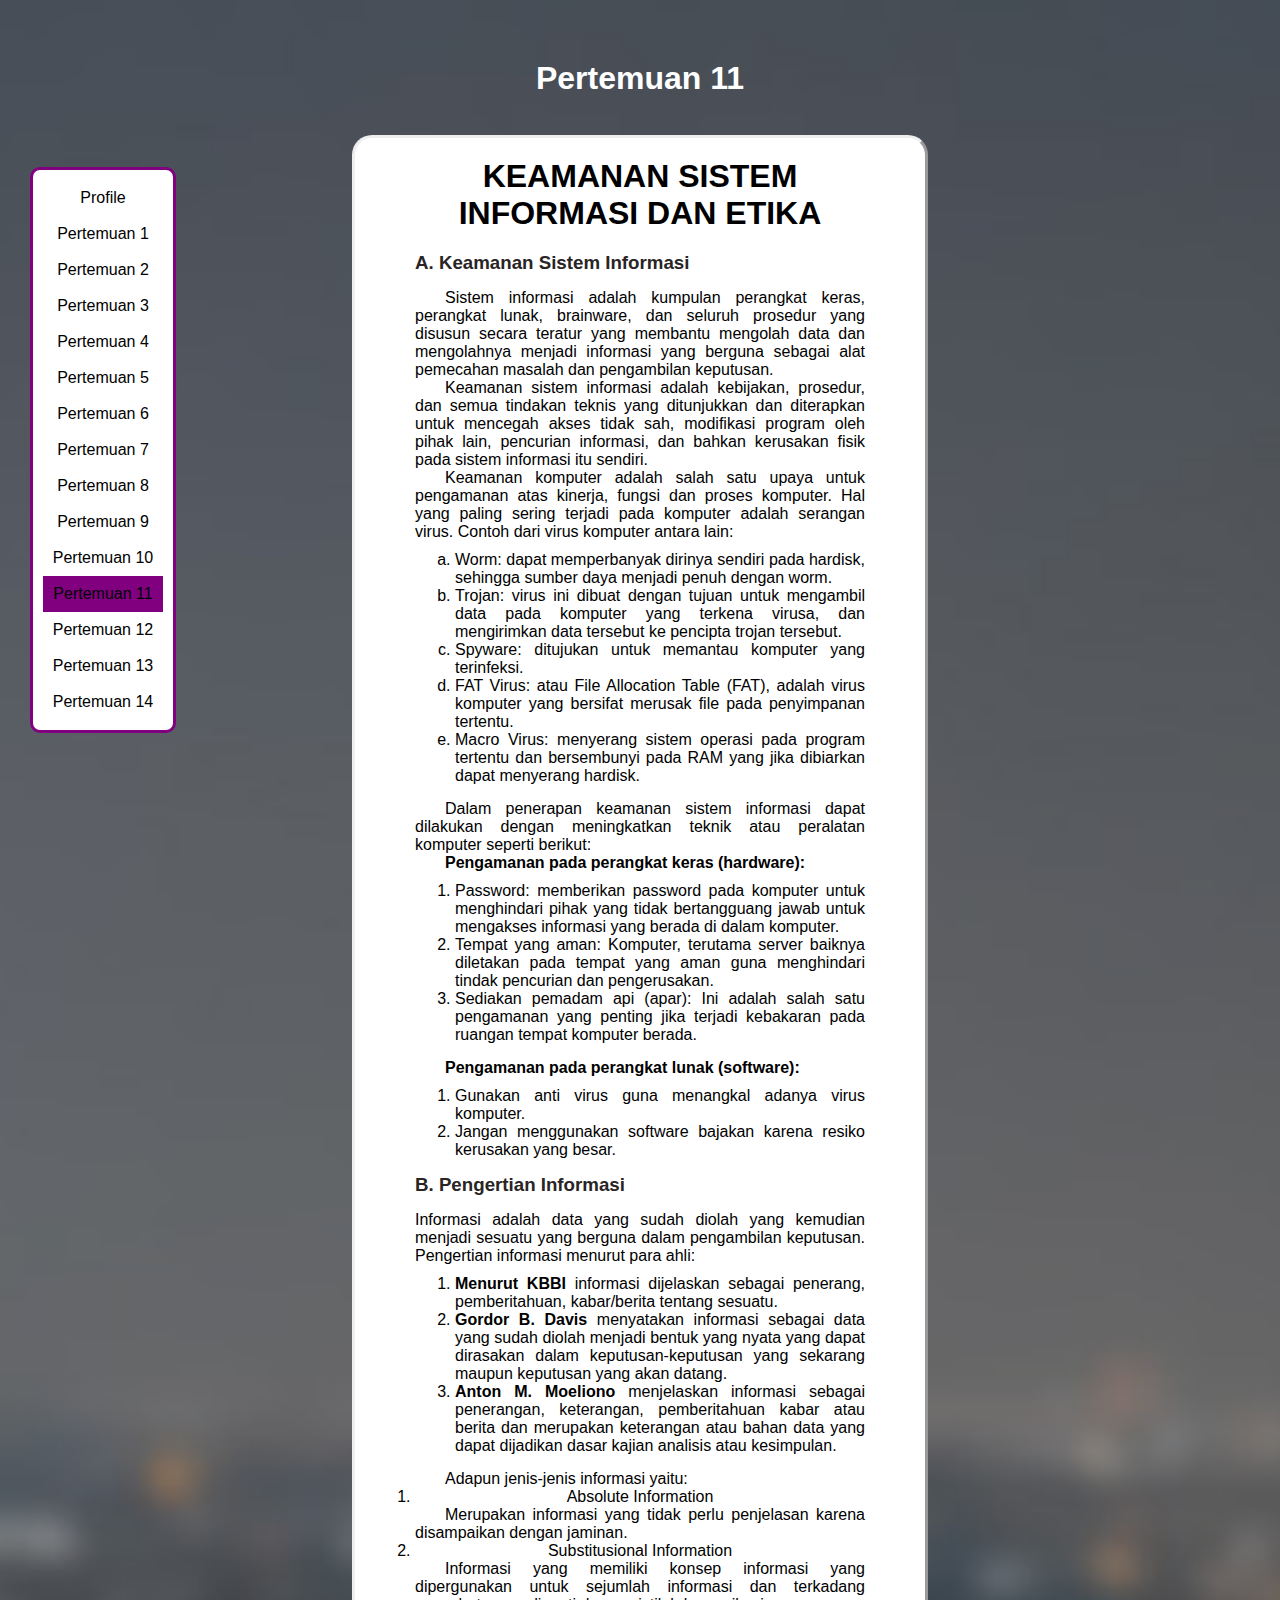
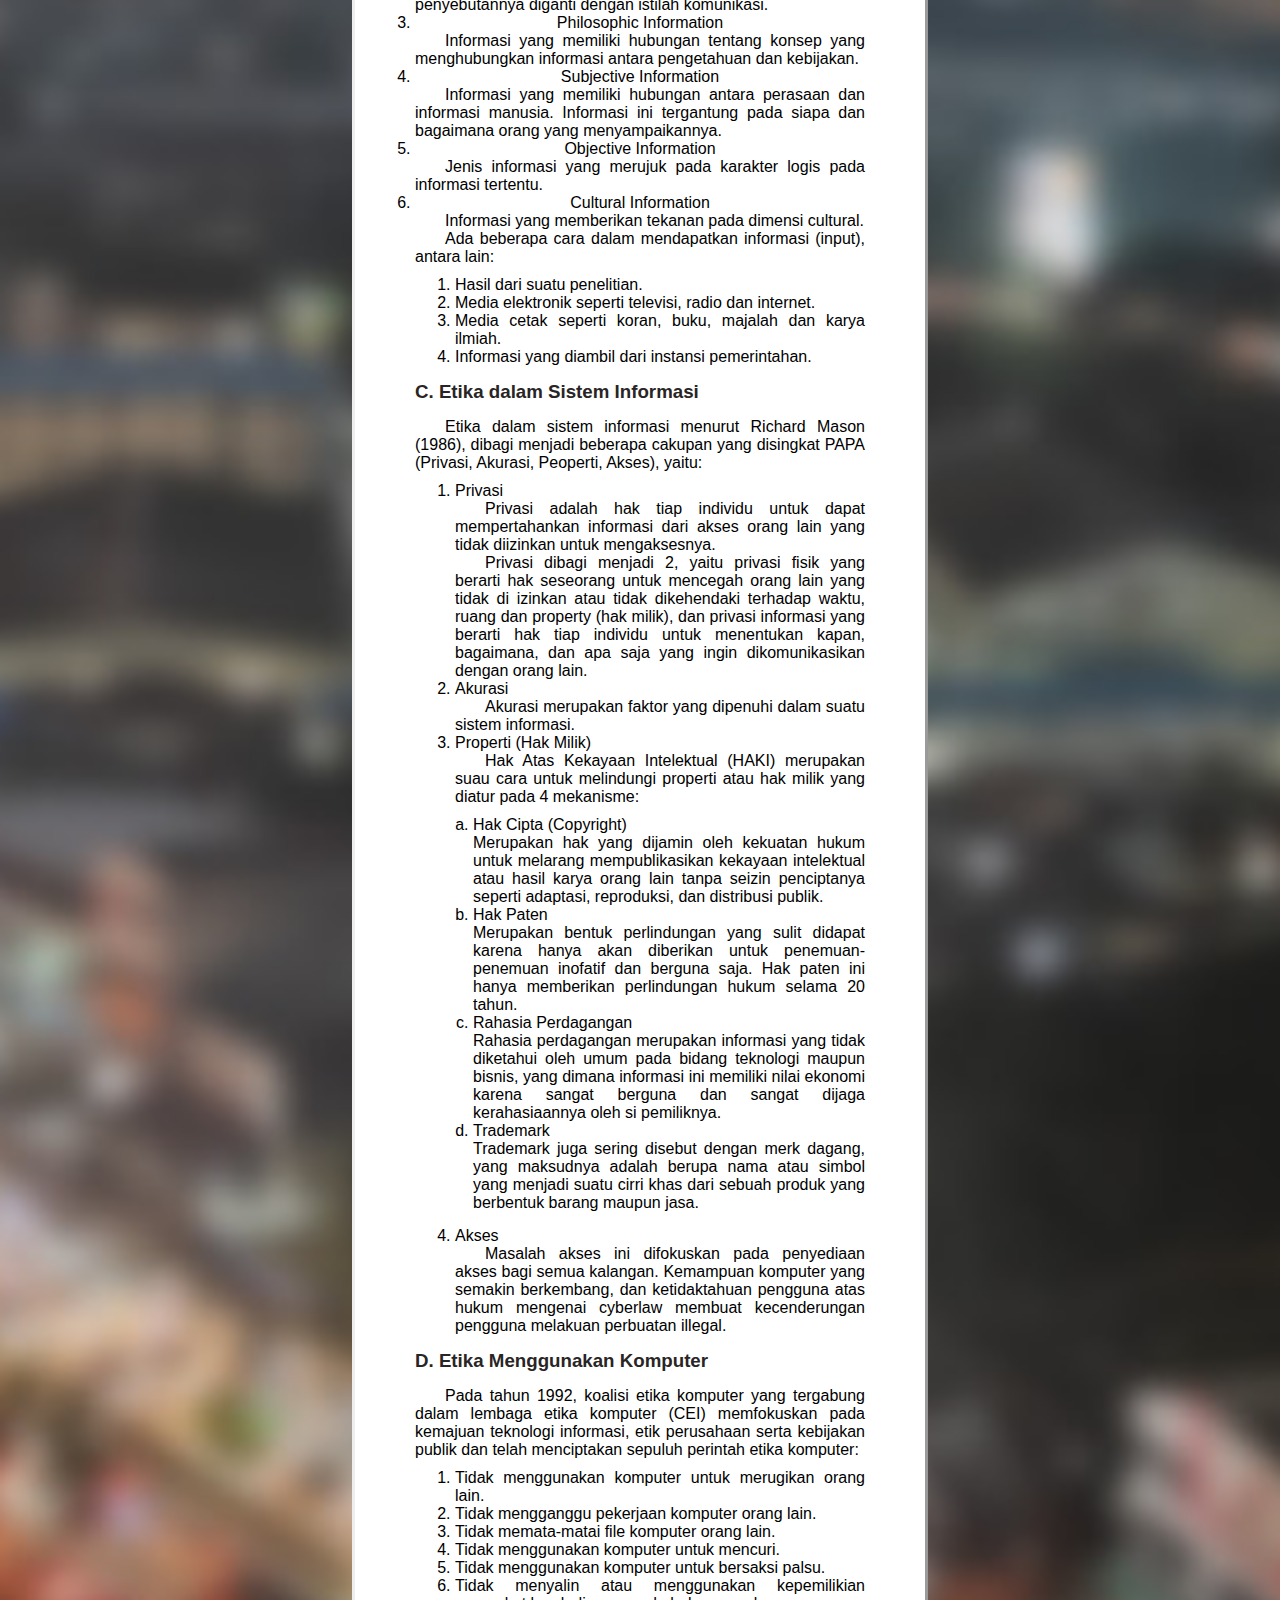
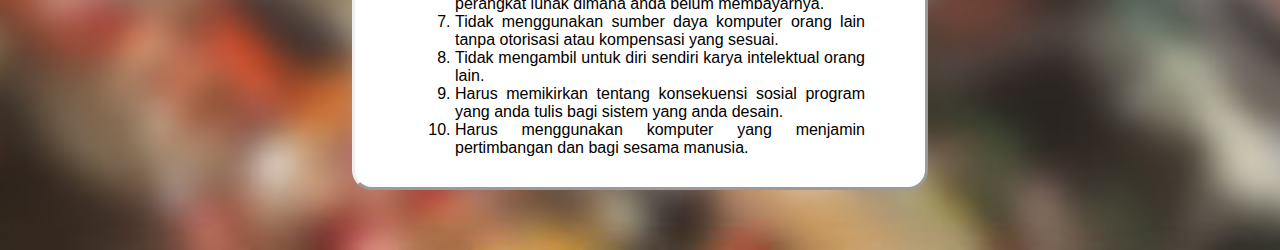
<file: pertemuan11.html>
<!DOCTYPE html>
<html lang="en">

<head>
    <meta charset="UTF-8">
    <meta http-equiv="Cache-Control" content="no-cache, no-store, must-revalidate" />
    <meta http-equiv="Pragma" content="no-cache" />
    <meta http-equiv="Expires" content="0" />
    <meta name="viewport" content="width=device-width, initial-scale=1.0">
    <title>Pertemuan 11</title>
    <link rel="stylesheet" href="pertemuanstyle.css">
</head>

<body>
    <nav>
        <input id='menu' type='checkbox' />

        <!-- NAVBAR -->
        <label id="halaman" for='menu' tabindex="0">
            Halaman
            <div class="menu-burger">
                <span></span>
                <span></span>
                <span></span>
            </div>
        </label>
        <ul>
            <li><a href='./'>Homepage</a></li>
            <li><a href='./pertemuan1'>Pertemuan 1</a></li>
            <li><a href='./pertemuan2'">Pertemuan 2</a></li>
            <li><a href='./pertemuan3'>Pertemuan 3</a></li>
            <li><a href='./pertemuan4'>Pertemuan 4</a></li>
            <li><a href='./pertemuan5'>Pertemuan 5</a></li>
            <li><a href='./pertemuan6'>Pertemuan 6</a></li>
            <li><a href='./pertemuan7'>Pertemuan 7</a></li>
            <li><a href='./pertemuan8'>Pertemuan 8</a></li>
            <li><a href='./pertemuan9'>Pertemuan 9</a></li>
            <li><a href='./pertemuan10'>Pertemuan 10</a></li>
            <li><a href='#' class=" activenav">Pertemuan 11</a></li>
            <li><a href='./pertemuan12'>Pertemuan 12</a></li>
            <li><a href='./pertemuan13'>Pertemuan 13</a></li>
            <li><a href='./pertemuan14'>Pertemuan 14</a></li>
        </ul>
    </nav>

    <!-- AKHIR DARI NAVBAR DISINI -->


    <!-- INI SIDEBAR -->

    <div class="halaman">
        <a href="./">
            <span class="homepage">
                Profile
            </span>
        </a>
        <a href="./pertemuan1">
            <span>
                Pertemuan 1
            </span>
        </a>
        <a href="./pertemuan2"">
            <span>
                Pertemuan 2
            </span>
        </a>
        <a href=" ./pertemuan3">
            <span>
                Pertemuan 3
            </span>
        </a>
        <a href="./pertemuan4">
            <span>
                Pertemuan 4
            </span>
        </a>
        <a href="./pertemuan5">
            <span>
                Pertemuan 5
            </span>
        </a>
        <a href="./pertemuan6">
            <span>
                Pertemuan 6
            </span>
        </a>
        <a href="./pertemuan7">
            <span>
                Pertemuan 7
            </span>
        </a>
        <a href="./pertemuan8">
            <span>
                Pertemuan 8
            </span>
        </a>
        <a href="./pertemuan9">
            <span>
                Pertemuan 9
            </span>
        </a>
        <a href="./pertemuan10">
            <span>
                Pertemuan 10
            </span>
        </a>
        <a href="#" class="active">
            <span>
                Pertemuan 11
            </span>
        </a>
        <a href="./pertemuan12">
            <span>
                Pertemuan 12
            </span>
        </a>
        <a href="./pertemuan13">
            <span>
                Pertemuan 13
            </span>
        </a>
        <a href="./pertemuan14">
            <span>
                Pertemuan 14
            </span>
        </a>
    </div>

    <!-- AKHIR DARI SIDEBAR -->


    <div class="isi">
        <h1 id="pertemuan">Pertemuan 11</h1>
        <div class="rangkuman">
            <div class="isi-rangkuman">
                <h1>
                    KEAMANAN SISTEM INFORMASI DAN ETIKA
                </h1>

                <h3>
                    A. Keamanan Sistem Informasi
                </h3>
                <p id="paragraf">
                    Sistem informasi adalah kumpulan perangkat keras, perangkat lunak, brainware, dan seluruh prosedur
                    yang disusun secara teratur yang membantu mengolah data dan mengolahnya menjadi informasi yang
                    berguna sebagai alat pemecahan masalah dan pengambilan keputusan.
                </p>
                <p id="paragraf">
                    Keamanan sistem informasi adalah kebijakan, prosedur, dan semua tindakan teknis yang ditunjukkan dan
                    diterapkan untuk mencegah akses tidak sah, modifikasi program oleh pihak lain, pencurian informasi,
                    dan bahkan kerusakan fisik pada sistem informasi itu sendiri.
                </p>
                <p id="paragraf">
                    Keamanan komputer adalah salah satu upaya untuk pengamanan atas kinerja, fungsi dan proses komputer.
                    Hal yang paling sering terjadi pada komputer adalah serangan virus. Contoh dari virus komputer
                    antara lain:
                </p>

                <ol id="list" type="a">
                    <li>
                        Worm: dapat memperbanyak dirinya sendiri pada hardisk, sehingga sumber daya menjadi penuh dengan
                        worm.
                    </li>
                    <li>
                        Trojan: virus ini dibuat dengan tujuan untuk mengambil data pada komputer yang terkena virusa,
                        dan mengirimkan data tersebut ke pencipta trojan tersebut.
                    </li>
                    <li>
                        Spyware: ditujukan untuk memantau komputer yang terinfeksi.
                    </li>
                    <li>
                        FAT Virus: atau File Allocation Table (FAT), adalah virus komputer yang bersifat merusak file
                        pada penyimpanan tertentu.
                    </li>
                    <li>
                        Macro Virus: menyerang sistem operasi pada program tertentu dan bersembunyi pada RAM yang jika
                        dibiarkan dapat menyerang hardisk.
                    </li>
                </ol>

                <p id="paragraf">
                    Dalam penerapan keamanan sistem informasi dapat dilakukan dengan meningkatkan teknik atau peralatan
                    komputer seperti berikut:
                </p>
                <p id="paragraf">
                    <b>Pengamanan pada perangkat keras (hardware):</b>
                </p>

                <ol id="list" type="1">
                    <li>
                        Password: memberikan password pada komputer untuk menghindari pihak yang tidak bertangguang
                        jawab untuk mengakses informasi yang berada di dalam komputer.
                    </li>
                    <li>
                        Tempat yang aman: Komputer, terutama server baiknya diletakan pada tempat yang aman guna
                        menghindari tindak pencurian dan pengerusakan.
                    </li>
                    <li>
                        Sediakan pemadam api (apar): Ini adalah salah satu pengamanan yang penting jika terjadi
                        kebakaran pada ruangan tempat komputer berada.
                    </li>
                </ol>

                <p id="paragraf">
                    <b>Pengamanan pada perangkat lunak (software):</b>
                </p>

                <ol id="list" type="1">
                    <li>
                        Gunakan anti virus guna menangkal adanya virus komputer.
                    </li>
                    <li>
                        Jangan menggunakan software bajakan karena resiko kerusakan yang besar.
                    </li>
                </ol>

                <h3>
                    B. Pengertian Informasi
                </h3>
                <p>
                    Informasi adalah data yang sudah diolah yang kemudian menjadi sesuatu yang berguna dalam pengambilan
                    keputusan. Pengertian informasi menurut para ahli:
                </p>

                <ol id="list" type="1">
                    <li>
                        <b>Menurut KBBI</b> informasi dijelaskan sebagai penerang, pemberitahuan, kabar/berita tentang
                        sesuatu.
                    </li>
                    <li>
                        <b>Gordor B. Davis</b> menyatakan informasi sebagai data yang sudah diolah menjadi bentuk yang
                        nyata yang dapat dirasakan dalam keputusan-keputusan yang sekarang maupun keputusan yang akan
                        datang.
                    </li>
                    <li>
                        <b>Anton M. Moeliono</b> menjelaskan informasi sebagai penerangan, keterangan, pemberitahuan
                        kabar atau berita dan merupakan keterangan atau bahan data yang dapat dijadikan dasar kajian
                        analisis atau kesimpulan.
                    </li>
                </ol>

                <p id="paragraf">
                    Adapun jenis-jenis informasi yaitu:
                </p>

                <ol>
                    <li>
                        Absolute Information
                    </li>
                    <p id="paragraf">
                        Merupakan informasi yang tidak perlu penjelasan karena disampaikan dengan jaminan.
                    </p>
                    <li>
                        Substitusional Information
                    </li>
                    <p id="paragraf">
                        Informasi yang memiliki konsep informasi yang dipergunakan untuk sejumlah informasi dan
                        terkadang penyebutannya diganti dengan istilah komunikasi.
                    </p>
                    <li>
                        Philosophic Information
                    </li>
                    <p id="paragraf">
                        Informasi yang memiliki hubungan tentang konsep yang menghubungkan informasi antara pengetahuan
                        dan kebijakan.
                    </p>
                    <li>
                        Subjective Information
                    </li>
                    <p id="paragraf">
                        Informasi yang memiliki hubungan antara perasaan dan informasi manusia. Informasi ini tergantung
                        pada siapa dan bagaimana orang yang menyampaikannya.
                    </p>
                    <li>
                        Objective Information
                    </li>
                    <p id="paragraf">
                        Jenis informasi yang merujuk pada karakter logis pada informasi tertentu.
                    </p>
                    <li>
                        Cultural Information
                    </li>
                    <p id="paragraf">
                        Informasi yang memberikan tekanan pada dimensi cultural.
                    </p>
                </ol>

                <p id="paragraf">
                    Ada beberapa cara dalam mendapatkan informasi (input), antara lain:
                </p>

                <ol id="list" type="1">
                    <li>
                        Hasil dari suatu penelitian.
                    </li>
                    <li>
                        Media elektronik seperti televisi, radio dan internet.
                    </li>
                    <li>
                        Media cetak seperti koran, buku, majalah dan karya ilmiah.
                    </li>
                    <li>
                        Informasi yang diambil dari instansi pemerintahan.
                    </li>
                </ol>

                <h3>
                    C. Etika dalam Sistem Informasi
                </h3>
                <p id="paragraf">
                    Etika dalam sistem informasi menurut Richard Mason (1986), dibagi menjadi beberapa cakupan yang
                    disingkat PAPA (Privasi, Akurasi, Peoperti, Akses), yaitu:
                </p>

                <ol id="list" type="1">
                    <li>
                        Privasi
                    </li>
                    <p id="paragraf">
                        Privasi adalah hak tiap individu untuk dapat mempertahankan informasi dari akses orang lain yang
                        tidak diizinkan untuk mengaksesnya.
                    </p>
                    <p id="paragraf">
                        Privasi dibagi menjadi 2, yaitu privasi fisik yang berarti hak seseorang untuk mencegah orang
                        lain yang tidak di izinkan atau tidak dikehendaki terhadap waktu, ruang dan property (hak
                        milik), dan privasi informasi yang berarti hak tiap individu untuk menentukan kapan, bagaimana,
                        dan apa saja yang ingin dikomunikasikan dengan orang lain.
                    </p>
                    <li>
                        Akurasi
                    </li>
                    <p id="paragraf">
                        Akurasi merupakan faktor yang dipenuhi dalam suatu sistem informasi.
                    </p>
                    <li>
                        Properti (Hak Milik)
                    </li>
                    <p id="paragraf">
                        Hak Atas Kekayaan Intelektual (HAKI) merupakan suau cara untuk melindungi properti atau hak
                        milik yang diatur pada 4 mekanisme:
                    </p>

                    <ol id="list2" type="a">
                        <li>
                            Hak Cipta (Copyright)
                        </li>
                        <p>
                            Merupakan hak yang dijamin oleh kekuatan hukum untuk melarang mempublikasikan kekayaan
                            intelektual atau hasil karya orang lain tanpa seizin penciptanya seperti adaptasi,
                            reproduksi, dan distribusi publik.
                        </p>
                        <li>
                            Hak Paten
                        </li>
                        <p>
                            Merupakan bentuk perlindungan yang sulit didapat karena hanya akan diberikan untuk
                            penemuan-penemuan inofatif dan berguna saja. Hak paten ini hanya memberikan perlindungan
                            hukum selama 20 tahun.
                        </p>
                        <li>
                            Rahasia Perdagangan
                        </li>
                        <p>
                            Rahasia perdagangan merupakan informasi yang tidak diketahui oleh umum pada bidang teknologi
                            maupun bisnis, yang dimana informasi ini memiliki nilai ekonomi karena sangat berguna dan
                            sangat dijaga kerahasiaannya oleh si pemiliknya.
                        </p>
                        <li>
                            Trademark
                        </li>
                        <p>
                            Trademark juga sering disebut dengan merk dagang, yang maksudnya adalah berupa nama atau
                            simbol yang menjadi suatu cirri khas dari sebuah produk yang berbentuk barang maupun jasa.
                        </p>
                    </ol>

                    <li>
                        Akses
                    </li>
                    <p id="paragraf">
                        Masalah akses ini difokuskan pada penyediaan akses bagi semua kalangan. Kemampuan komputer yang
                        semakin berkembang, dan ketidaktahuan pengguna atas hukum mengenai cyberlaw membuat
                        kecenderungan pengguna melakuan perbuatan illegal.
                    </p>
                </ol>

                <h3>
                    D. Etika Menggunakan Komputer
                </h3>
                <p id="paragraf">
                    Pada tahun 1992, koalisi etika komputer yang tergabung dalam lembaga etika komputer (CEI)
                    memfokuskan pada kemajuan teknologi informasi, etik perusahaan serta kebijakan publik dan telah
                    menciptakan sepuluh perintah etika komputer:
                </p>

                <ol id="list" type="1">
                    <li>
                        Tidak menggunakan komputer untuk merugikan orang lain.
                    </li>
                    <li>
                        Tidak mengganggu pekerjaan komputer orang lain.
                    </li>
                    <li>
                        Tidak memata-matai file komputer orang lain.
                    </li>
                    <li>
                        Tidak menggunakan komputer untuk mencuri.
                    </li>
                    <li>
                        Tidak menggunakan komputer untuk bersaksi palsu.
                    </li>
                    <li>
                        Tidak menyalin atau menggunakan kepemilikian perangkat lunak dimana anda belum membayarnya.
                    </li>
                    <li>
                        Tidak menggunakan sumber daya komputer orang lain tanpa otorisasi atau kompensasi yang sesuai.
                    </li>
                    <li>
                        Tidak mengambil untuk diri sendiri karya intelektual orang lain.
                    </li>
                    <li>
                        Harus memikirkan tentang konsekuensi sosial program yang anda tulis bagi sistem yang anda
                        desain.
                    </li>
                    <li>
                        Harus menggunakan komputer yang menjamin pertimbangan dan bagi sesama manusia.
                    </li>
                </ol>

            </div>
        </div>
    </div>
    </div>

    <a href="#halaman" id="myBtn" title="Go to top">
        <svg width="25" xmlns="http://www.w3.org/2000/svg" fill="none" viewBox="0 0 24 24" stroke-width="1.5"
            stroke="currentColor" class="size-6">
            <path stroke-linecap="round" stroke-linejoin="round" d="M4.5 10.5 12 3m0 0 7.5 7.5M12 3v18" />
        </svg>

    </a>




</body>

</html>
</file>
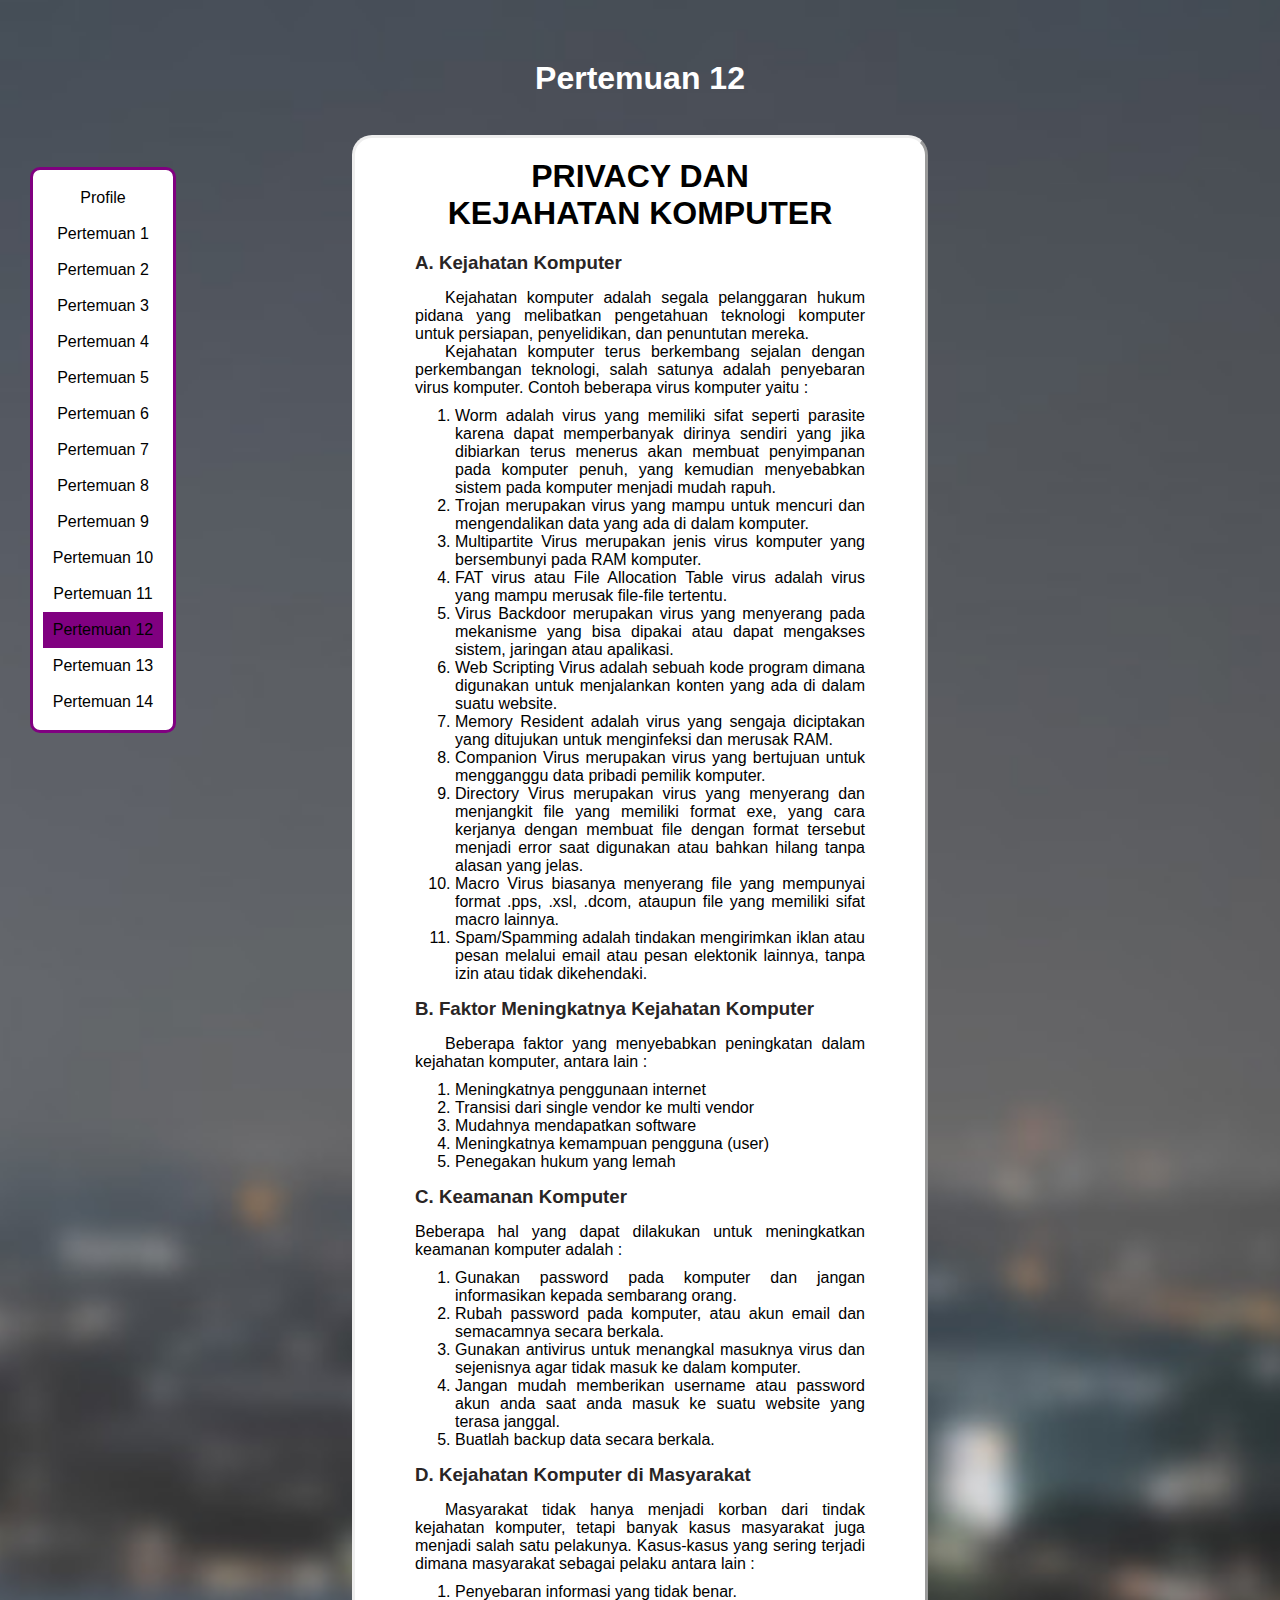
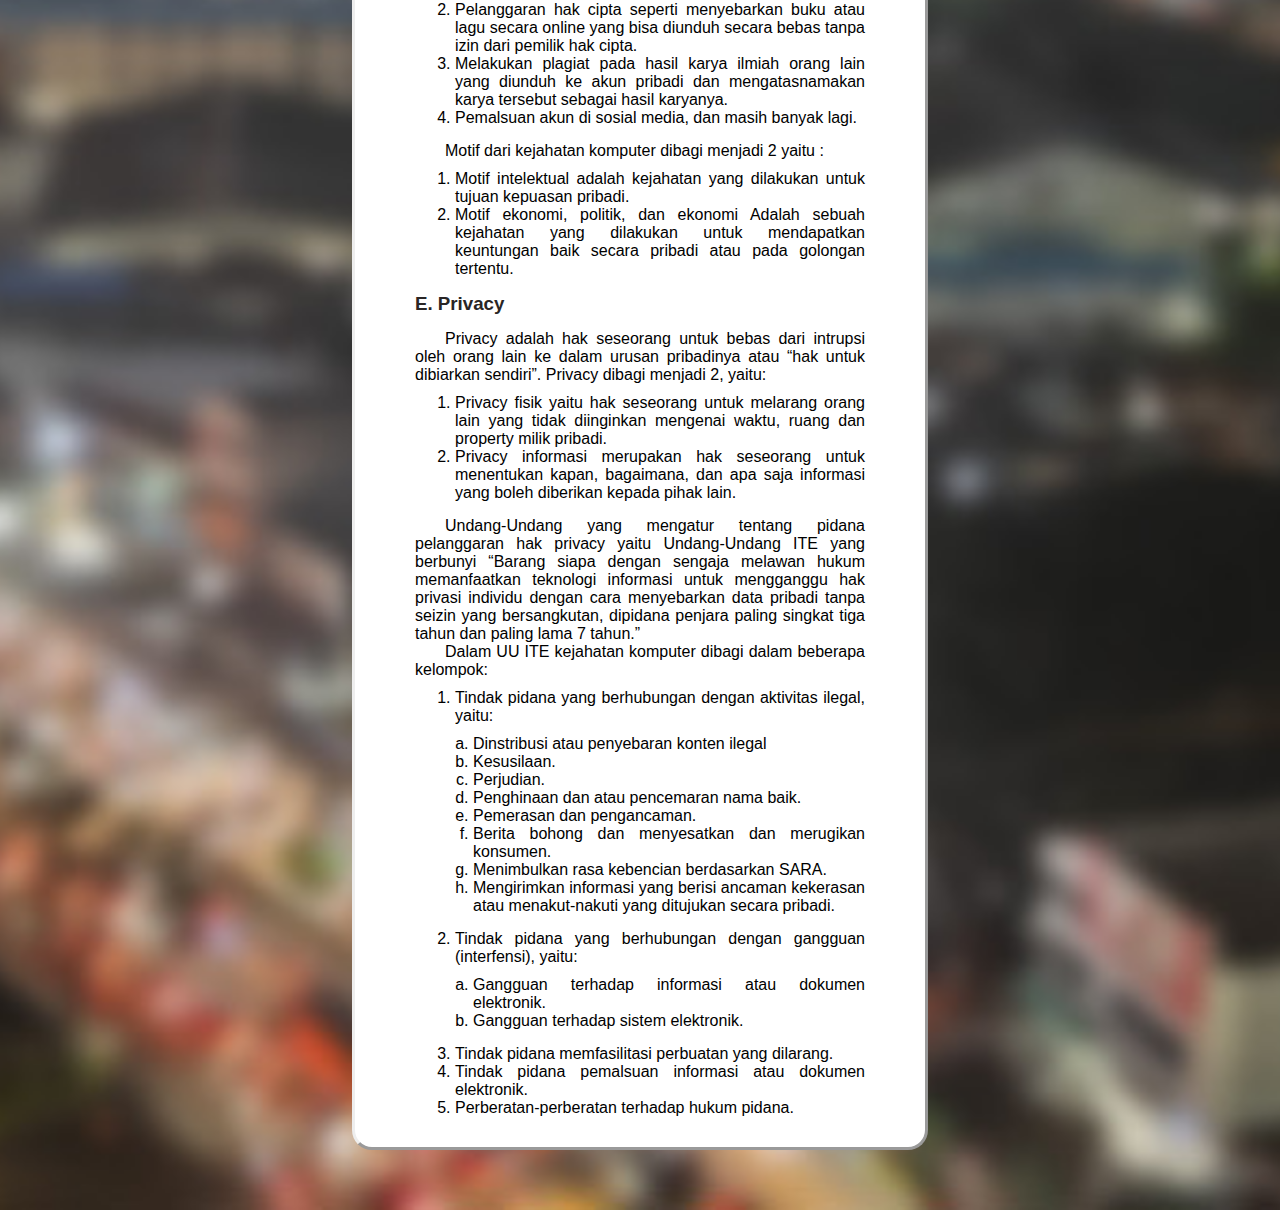
<file: pertemuan12.html>
<!DOCTYPE html>
<html lang="en">

<head>
    <meta charset="UTF-8">
    <meta http-equiv="Cache-Control" content="no-cache, no-store, must-revalidate" />
    <meta http-equiv="Pragma" content="no-cache" />
    <meta http-equiv="Expires" content="0" />
    <meta name="viewport" content="width=device-width, initial-scale=1.0">
    <title>Pertemuan 12</title>
    <link rel="stylesheet" href="pertemuanstyle.css">
</head>

<body>
    <nav>
        <input id='menu' type='checkbox' />

        <!-- NAVBAR -->
        <label id="halaman" for='menu' tabindex="0">
            Halaman
            <div class="menu-burger">
                <span></span>
                <span></span>
                <span></span>
            </div>
        </label>
        <ul>
            <li><a href='./'>Homepage</a></li>
            <li><a href='./pertemuan1'>Pertemuan 1</a></li>
            <li><a href='./pertemuan2'">Pertemuan 2</a></li>
            <li><a href='./pertemuan3'>Pertemuan 3</a></li>
            <li><a href='./pertemuan4'>Pertemuan 4</a></li>
            <li><a href='./pertemuan5'>Pertemuan 5</a></li>
            <li><a href='./pertemuan6'>Pertemuan 6</a></li>
            <li><a href='./pertemuan7'>Pertemuan 7</a></li>
            <li><a href='./pertemuan8'>Pertemuan 8</a></li>
            <li><a href='./pertemuan9'>Pertemuan 9</a></li>
            <li><a href='./pertemuan10'>Pertemuan 10</a></li>
            <li><a href='./pertemuan11'>Pertemuan 11</a></li>
            <li><a href='#' class=" activenav">Pertemuan 12</a></li>
            <li><a href='./pertemuan13'>Pertemuan 13</a></li>
            <li><a href='./pertemuan14'>Pertemuan 14</a></li>
        </ul>
    </nav>

    <!-- AKHIR DARI NAVBAR DISINI -->


    <!-- INI SIDEBAR -->

    <div class="halaman">
        <a href="./">
            <span class="homepage">
                Profile
            </span>
        </a>
        <a href="./pertemuan1">
            <span>
                Pertemuan 1
            </span>
        </a>
        <a href="./pertemuan2"">
            <span>
                Pertemuan 2
            </span>
        </a>
        <a href=" ./pertemuan3">
            <span>
                Pertemuan 3
            </span>
        </a>
        <a href="./pertemuan4">
            <span>
                Pertemuan 4
            </span>
        </a>
        <a href="./pertemuan5">
            <span>
                Pertemuan 5
            </span>
        </a>
        <a href="./pertemuan6">
            <span>
                Pertemuan 6
            </span>
        </a>
        <a href="./pertemuan7">
            <span>
                Pertemuan 7
            </span>
        </a>
        <a href="./pertemuan8">
            <span>
                Pertemuan 8
            </span>
        </a>
        <a href="./pertemuan9">
            <span>
                Pertemuan 9
            </span>
        </a>
        <a href="./pertemuan10">
            <span>
                Pertemuan 10
            </span>
        </a>
        <a href="./pertemuan11">
            <span>
                Pertemuan 11
            </span>
        </a>
        <a href="#" class="active">
            <span>
                Pertemuan 12
            </span>
        </a>
        <a href="./pertemuan13">
            <span>
                Pertemuan 13
            </span>
        </a>
        <a href="./pertemuan14">
            <span>
                Pertemuan 14
            </span>
        </a>
    </div>

    <!-- AKHIR DARI SIDEBAR -->


    <div class="isi">
        <h1 id="pertemuan">Pertemuan 12</h1>
        <div class="rangkuman">
            <div class="isi-rangkuman">
                <h1>
                    PRIVACY DAN KEJAHATAN KOMPUTER
                </h1>

                <h3>
                    A. Kejahatan Komputer
                </h3>
                <p id="paragraf">
                    Kejahatan komputer adalah segala pelanggaran hukum pidana yang melibatkan pengetahuan teknologi
                    komputer untuk persiapan, penyelidikan, dan penuntutan mereka.
                </p>
                <p id="paragraf">
                    Kejahatan komputer terus berkembang sejalan dengan perkembangan teknologi, salah satunya adalah
                    penyebaran virus komputer. Contoh beberapa virus komputer yaitu :
                </p>

                <ol id="list" type="1">
                    <li>
                        Worm adalah virus yang memiliki sifat seperti parasite karena dapat memperbanyak dirinya sendiri
                        yang jika dibiarkan terus menerus akan membuat penyimpanan pada komputer penuh, yang kemudian
                        menyebabkan sistem pada komputer menjadi mudah rapuh.
                    </li>
                    <li>
                        Trojan merupakan virus yang mampu untuk mencuri dan mengendalikan data yang ada di dalam
                        komputer.
                    </li>
                    <li>
                        Multipartite Virus merupakan jenis virus komputer yang bersembunyi pada RAM komputer.
                    </li>
                    <li>
                        FAT virus atau File Allocation Table virus adalah virus yang mampu merusak file-file tertentu.
                    </li>
                    <li>
                        Virus Backdoor merupakan virus yang menyerang pada mekanisme yang bisa dipakai atau dapat
                        mengakses sistem, jaringan atau apalikasi.
                    </li>
                    <li>
                        Web Scripting Virus adalah sebuah kode program dimana digunakan untuk menjalankan konten yang
                        ada di dalam suatu website.
                    </li>
                    <li>
                        Memory Resident adalah virus yang sengaja diciptakan yang ditujukan untuk menginfeksi dan
                        merusak RAM.
                    </li>
                    <li>
                        Companion Virus merupakan virus yang bertujuan untuk mengganggu data pribadi pemilik komputer.
                    </li>
                    <li>
                        Directory Virus merupakan virus yang menyerang dan menjangkit file yang memiliki format exe,
                        yang cara kerjanya dengan membuat file dengan format tersebut menjadi error saat digunakan atau
                        bahkan hilang tanpa alasan yang jelas.
                    </li>
                    <li>
                        Macro Virus biasanya menyerang file yang mempunyai format .pps, .xsl, .dcom, ataupun file yang
                        memiliki sifat macro lainnya.
                    </li>
                    <li>
                        Spam/Spamming adalah tindakan mengirimkan iklan atau pesan melalui email atau pesan elektonik
                        lainnya, tanpa izin atau tidak dikehendaki.
                    </li>
                </ol>

                <h3>
                    B. Faktor Meningkatnya Kejahatan Komputer
                </h3>
                <p id="paragraf">
                    Beberapa faktor yang menyebabkan peningkatan dalam kejahatan komputer, antara lain :
                </p>

                <ol id="list" type="1">
                    <li>
                        Meningkatnya penggunaan internet
                    </li>
                    <li>
                        Transisi dari single vendor ke multi vendor
                    </li>
                    <li>
                        Mudahnya mendapatkan software
                    </li>
                    <li>
                        Meningkatnya kemampuan pengguna (user)
                    </li>
                    <li>
                        Penegakan hukum yang lemah
                    </li>
                </ol>

                <h3>
                    C. Keamanan Komputer
                </h3>
                <p>
                    Beberapa hal yang dapat dilakukan untuk meningkatkan keamanan komputer adalah :
                </p>

                <ol id="list" type="1">
                    <li>
                        Gunakan password pada komputer dan jangan informasikan kepada sembarang orang.
                    </li>
                    <li>
                        Rubah password pada komputer, atau akun email dan semacamnya secara berkala.
                    </li>
                    <li>
                        Gunakan antivirus untuk menangkal masuknya virus dan sejenisnya agar tidak masuk ke dalam
                        komputer.
                    </li>
                    <li>
                        Jangan mudah memberikan username atau password akun anda saat anda masuk ke suatu website yang
                        terasa janggal.
                    </li>
                    <li>
                        Buatlah backup data secara berkala.
                    </li>
                </ol>

                <h3>
                    D. Kejahatan Komputer di Masyarakat
                </h3>
                <p id="paragraf">
                    Masyarakat tidak hanya menjadi korban dari tindak kejahatan komputer, tetapi banyak kasus masyarakat
                    juga menjadi salah satu pelakunya. Kasus-kasus yang sering terjadi dimana masyarakat sebagai pelaku
                    antara lain :
                </p>

                <ol id="list" type="1">
                    <li>
                        Penyebaran informasi yang tidak benar.
                    </li>
                    <li>
                        Pelanggaran hak cipta seperti menyebarkan buku atau lagu secara online yang bisa diunduh secara
                        bebas tanpa izin dari pemilik hak cipta.
                    </li>
                    <li>
                        Melakukan plagiat pada hasil karya ilmiah orang lain yang diunduh ke akun pribadi dan
                        mengatasnamakan karya tersebut sebagai hasil karyanya.
                    </li>
                    <li>
                        Pemalsuan akun di sosial media, dan masih banyak lagi.
                    </li>
                </ol>

                <p id="paragraf">
                    Motif dari kejahatan komputer dibagi menjadi 2 yaitu :
                </p>

                <ol id="list" type="1">
                    <li>
                        Motif intelektual adalah kejahatan yang dilakukan untuk tujuan kepuasan pribadi.
                    </li>
                    <li>
                        Motif ekonomi, politik, dan ekonomi Adalah sebuah kejahatan yang dilakukan untuk mendapatkan
                        keuntungan baik secara pribadi atau pada golongan tertentu.
                    </li>
                </ol>

                <h3>
                    E. Privacy
                </h3>

                <p id="paragraf">
                    Privacy adalah hak seseorang untuk bebas dari intrupsi oleh orang lain ke dalam urusan pribadinya
                    atau “hak untuk dibiarkan sendiri”. Privacy dibagi menjadi 2, yaitu:
                </p>

                <ol id="list" type="1">
                    <li>
                        Privacy fisik yaitu hak seseorang untuk melarang orang lain yang tidak diinginkan mengenai
                        waktu, ruang dan property milik pribadi.
                    </li>
                    <li>
                        Privacy informasi merupakan hak seseorang untuk menentukan kapan, bagaimana, dan apa saja
                        informasi yang boleh diberikan kepada pihak lain.
                    </li>
                </ol>

                <p id="paragraf">
                    Undang-Undang yang mengatur tentang pidana pelanggaran hak privacy yaitu Undang-Undang ITE yang
                    berbunyi “Barang siapa dengan sengaja melawan hukum memanfaatkan teknologi informasi untuk
                    mengganggu hak privasi individu dengan cara menyebarkan data pribadi tanpa seizin yang bersangkutan,
                    dipidana penjara paling singkat tiga tahun dan paling lama 7 tahun.”
                </p>
                <p id="paragraf">
                    Dalam UU ITE kejahatan komputer dibagi dalam beberapa kelompok:
                </p>

                <ol id="list" type="1">
                    <li>
                        Tindak pidana yang berhubungan dengan aktivitas ilegal, yaitu:
                    </li>

                    <ol id="list2" type="a">
                        <li>
                            Dinstribusi atau penyebaran konten ilegal
                        </li>
                        <li>
                            Kesusilaan.
                        </li>
                        <li>
                            Perjudian.
                        </li>
                        <li>
                            Penghinaan dan atau pencemaran nama baik.
                        </li>
                        <li>
                            Pemerasan dan pengancaman.
                        </li>
                        <li>
                            Berita bohong dan menyesatkan dan merugikan konsumen.
                        </li>
                        <li>
                            Menimbulkan rasa kebencian berdasarkan SARA.
                        </li>
                        <li>
                            Mengirimkan informasi yang berisi ancaman kekerasan atau menakut-nakuti yang ditujukan
                            secara pribadi.
                        </li>
                    </ol>

                    <li>
                        Tindak pidana yang berhubungan dengan gangguan (interfensi), yaitu:
                    </li>

                    <ol id="list2" type="a">
                        <li>
                            Gangguan terhadap informasi atau dokumen elektronik.
                        </li>
                        <li>
                            Gangguan terhadap sistem elektronik.
                        </li>
                    </ol>

                    <li>
                        Tindak pidana memfasilitasi perbuatan yang dilarang.
                    </li>
                    <li>
                        Tindak pidana pemalsuan informasi atau dokumen elektronik.
                    </li>
                    <li>
                        Perberatan-perberatan terhadap hukum pidana.
                    </li>
                </ol>

            </div>
        </div>
    </div>
    </div>

    <a href="#halaman" id="myBtn" title="Go to top">
        <svg width="25" xmlns="http://www.w3.org/2000/svg" fill="none" viewBox="0 0 24 24" stroke-width="1.5"
            stroke="currentColor" class="size-6">
            <path stroke-linecap="round" stroke-linejoin="round" d="M4.5 10.5 12 3m0 0 7.5 7.5M12 3v18" />
        </svg>

    </a>




</body>

</html>
</file>
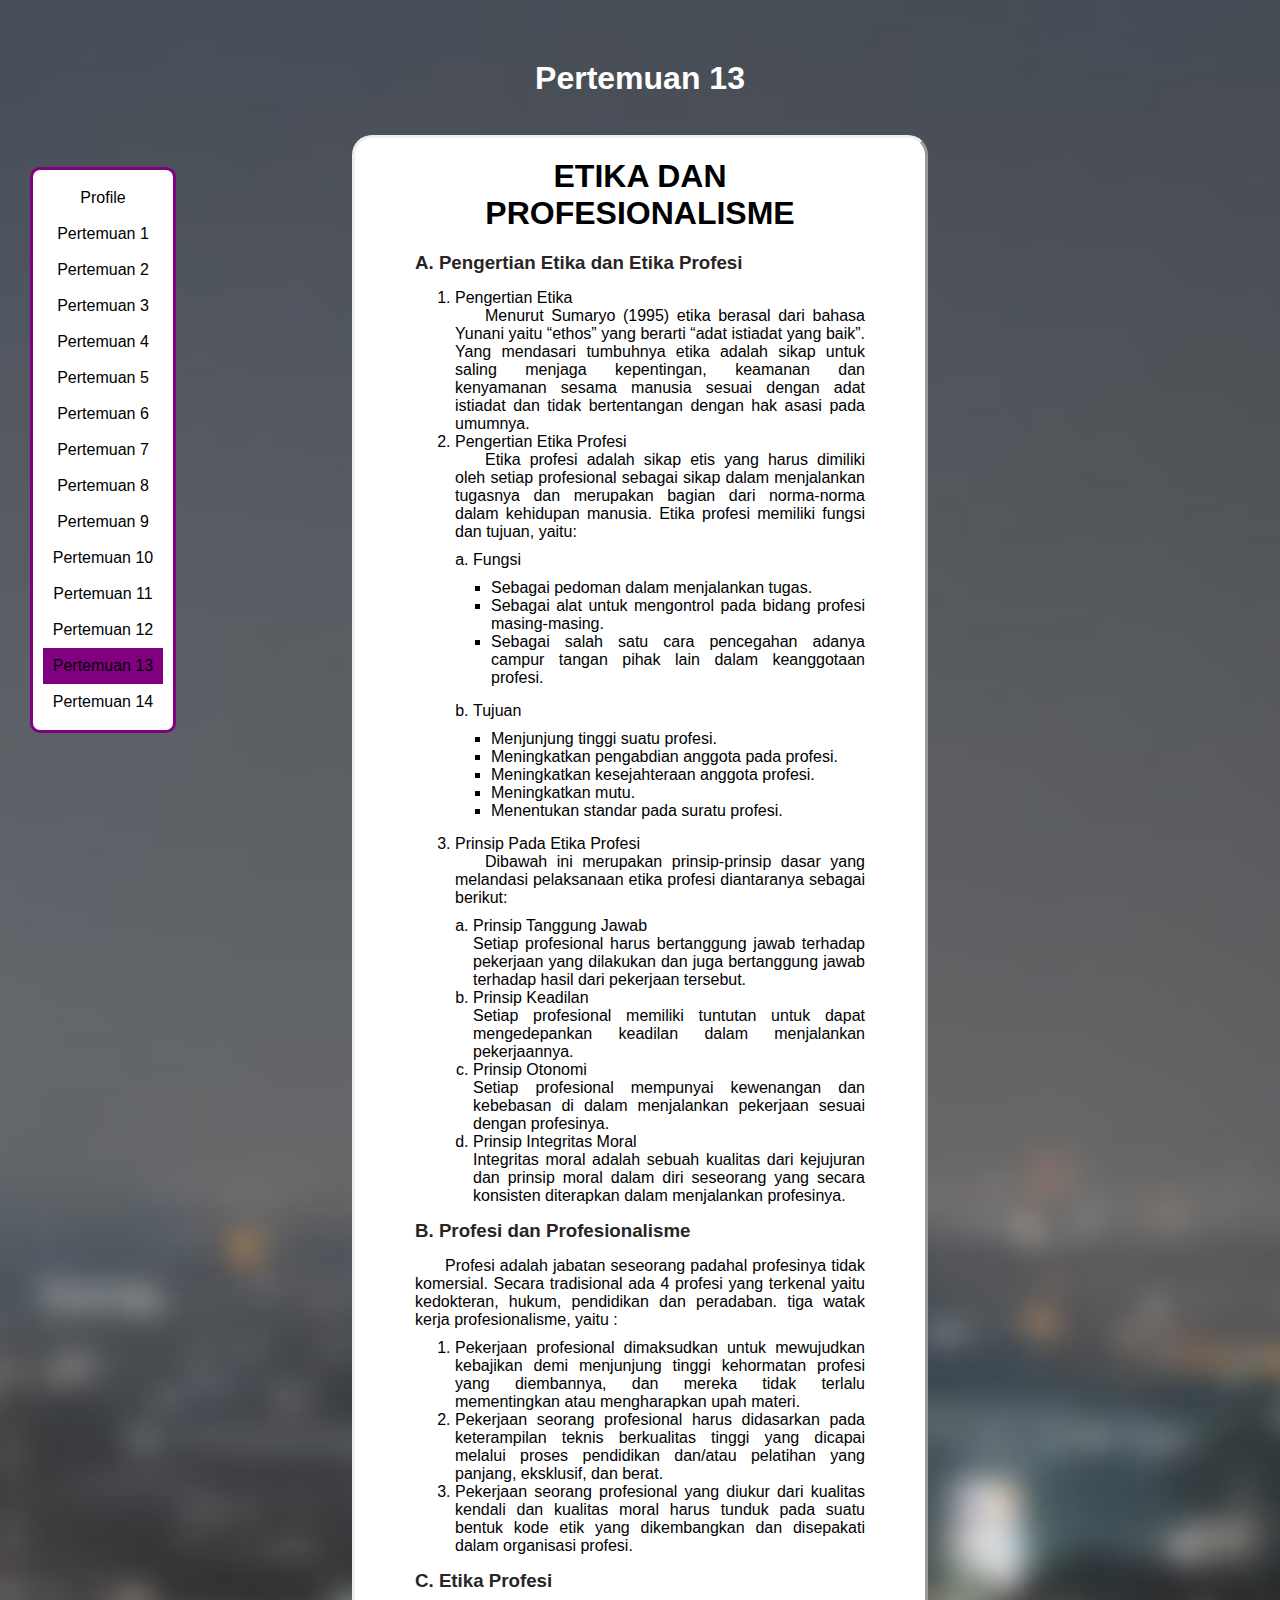
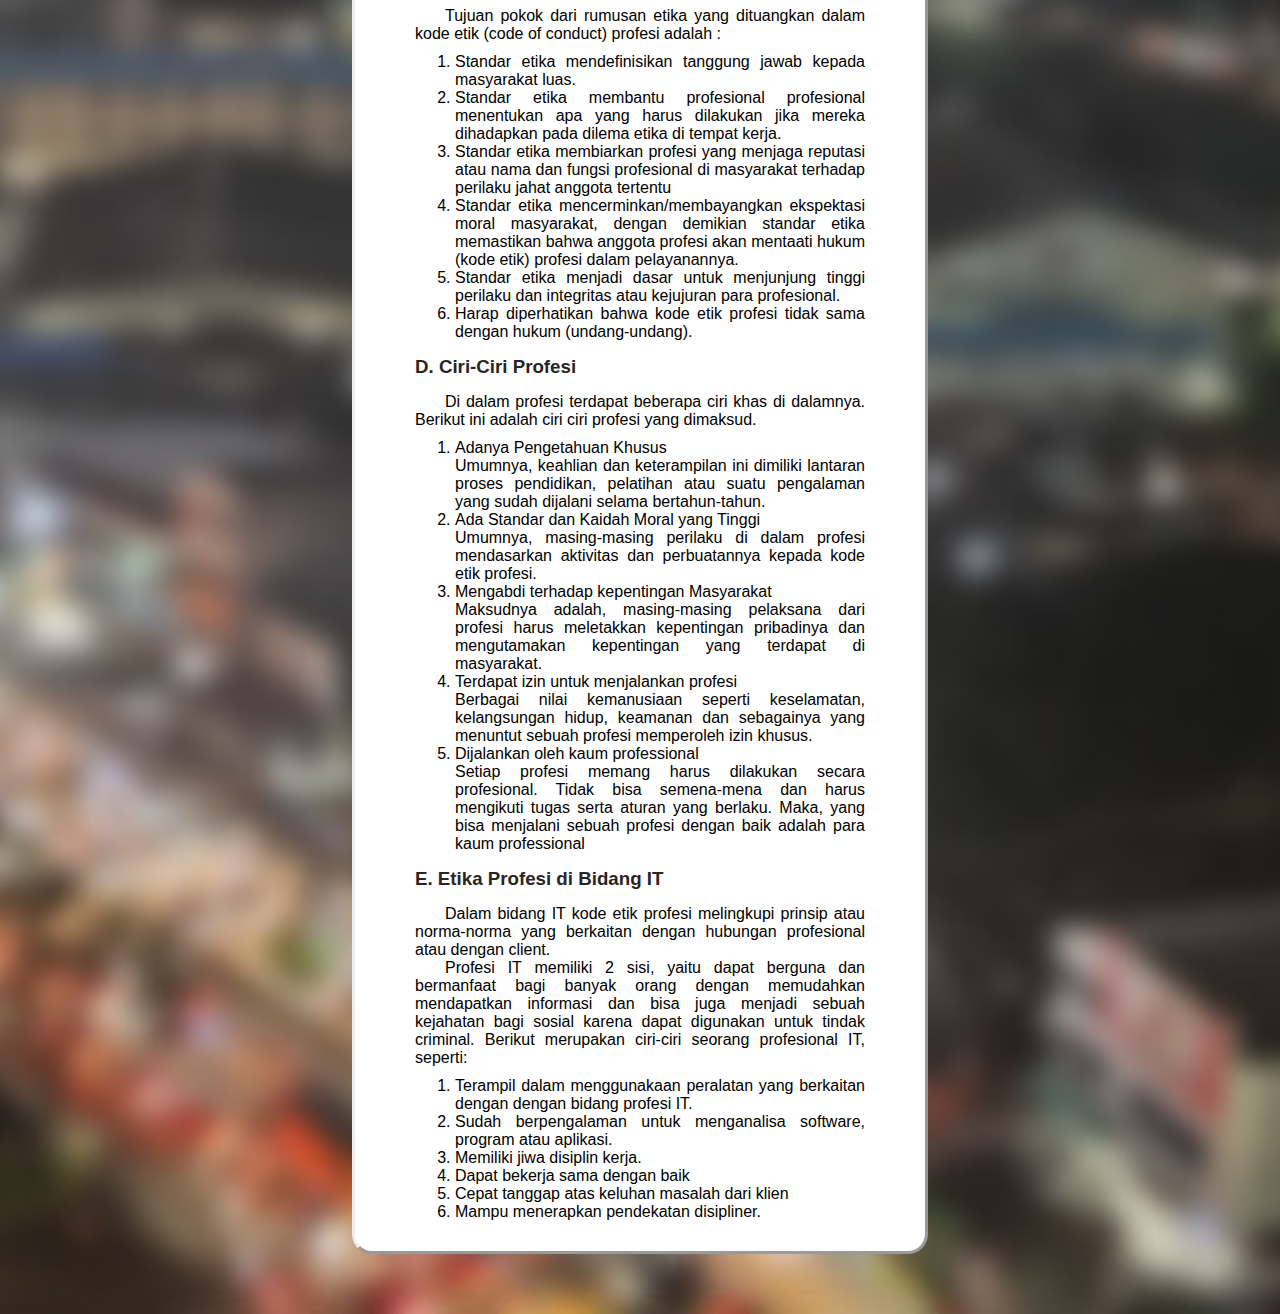
<file: pertemuan13.html>
<!DOCTYPE html>
<html lang="en">

<head>
    <meta charset="UTF-8">
    <meta http-equiv="Cache-Control" content="no-cache, no-store, must-revalidate" />
    <meta http-equiv="Pragma" content="no-cache" />
    <meta http-equiv="Expires" content="0" />
    <meta name="viewport" content="width=device-width, initial-scale=1.0">
    <title>Pertemuan 13</title>
    <link rel="stylesheet" href="pertemuanstyle.css">
</head>

<body>
    <nav>
        <input id='menu' type='checkbox' />

        <!-- NAVBAR -->
        <label id="halaman" for='menu' tabindex="0">
            Halaman
            <div class="menu-burger">
                <span></span>
                <span></span>
                <span></span>
            </div>
        </label>
        <ul>
            <li><a href='./'>Homepage</a></li>
            <li><a href='./pertemuan1'>Pertemuan 1</a></li>
            <li><a href='./pertemuan2'">Pertemuan 2</a></li>
            <li><a href='./pertemuan3'>Pertemuan 3</a></li>
            <li><a href='./pertemuan4'>Pertemuan 4</a></li>
            <li><a href='./pertemuan5'>Pertemuan 5</a></li>
            <li><a href='./pertemuan6'>Pertemuan 6</a></li>
            <li><a href='./pertemuan7'>Pertemuan 7</a></li>
            <li><a href='./pertemuan8'>Pertemuan 8</a></li>
            <li><a href='./pertemuan9'>Pertemuan 9</a></li>
            <li><a href='./pertemuan10'>Pertemuan 10</a></li>
            <li><a href='./pertemuan11'>Pertemuan 11</a></li>
            <li><a href='./pertemuan12'>Pertemuan 12</a></li>
            <li><a href='#' class=" activenav">Pertemuan 13</a></li>
            <li><a href='./pertemuan14'>Pertemuan 14</a></li>
        </ul>
    </nav>

    <!-- AKHIR DARI NAVBAR DISINI -->


    <!-- INI SIDEBAR -->

    <div class="halaman">
        <a href="./">
            <span class="homepage">
                Profile
            </span>
        </a>
        <a href="./pertemuan1">
            <span>
                Pertemuan 1
            </span>
        </a>
        <a href="./pertemuan2"">
            <span>
                Pertemuan 2
            </span>
        </a>
        <a href=" ./pertemuan3">
            <span>
                Pertemuan 3
            </span>
        </a>
        <a href="./pertemuan4">
            <span>
                Pertemuan 4
            </span>
        </a>
        <a href="./pertemuan5">
            <span>
                Pertemuan 5
            </span>
        </a>
        <a href="./pertemuan6">
            <span>
                Pertemuan 6
            </span>
        </a>
        <a href="./pertemuan7">
            <span>
                Pertemuan 7
            </span>
        </a>
        <a href="./pertemuan8">
            <span>
                Pertemuan 8
            </span>
        </a>
        <a href="./pertemuan9">
            <span>
                Pertemuan 9
            </span>
        </a>
        <a href="./pertemuan10">
            <span>
                Pertemuan 10
            </span>
        </a>
        <a href="./pertemuan11">
            <span>
                Pertemuan 11
            </span>
        </a>
        <a href="./pertemuan12">
            <span>
                Pertemuan 12
            </span>
        </a>
        <a href="#" class="active">
            <span>
                Pertemuan 13
            </span>
        </a>
        <a href="./pertemuan14">
            <span>
                Pertemuan 14
            </span>
        </a>
    </div>

    <!-- AKHIR DARI SIDEBAR -->


    <div class="isi">
        <h1 id="pertemuan">Pertemuan 13</h1>
        <div class="rangkuman">
            <div class="isi-rangkuman">
                <h1>
                    ETIKA DAN PROFESIONALISME
                </h1>

                <h3>
                    A. Pengertian Etika dan Etika Profesi
                </h3>

                <ol id="list" type="1">
                    <li>
                        Pengertian Etika
                    </li>
                    <p id="paragraf">
                        Menurut Sumaryo (1995) etika berasal dari bahasa Yunani yaitu “ethos” yang berarti “adat
                        istiadat yang baik”. Yang mendasari tumbuhnya etika adalah sikap untuk saling menjaga
                        kepentingan, keamanan dan kenyamanan sesama manusia sesuai dengan adat istiadat dan tidak
                        bertentangan dengan hak asasi pada umumnya.
                    </p>
                    <li>
                        Pengertian Etika Profesi
                    </li>
                    <p id="paragraf">
                        Etika profesi adalah sikap etis yang harus dimiliki oleh setiap profesional sebagai sikap dalam
                        menjalankan tugasnya dan merupakan bagian dari norma-norma dalam kehidupan manusia. Etika
                        profesi memiliki fungsi dan tujuan, yaitu:
                    </p>

                    <ol id="list2" type="a">
                        <li>
                            Fungsi
                        </li>

                        <ol id="list2" class="bullet">
                            <li>
                                Sebagai pedoman dalam menjalankan tugas.
                            </li>
                            <li>
                                Sebagai alat untuk mengontrol pada bidang profesi masing-masing.
                            </li>
                            <li>
                                Sebagai salah satu cara pencegahan adanya campur tangan pihak lain dalam keanggotaan
                                profesi.
                            </li>
                        </ol>

                        <li>
                            Tujuan
                        </li>

                        <ol id="list2" class="bullet">
                            <li>
                                Menjunjung tinggi suatu profesi.
                            </li>
                            <li>
                                Meningkatkan pengabdian anggota pada profesi.
                            </li>
                            <li>
                                Meningkatkan kesejahteraan anggota profesi.
                            </li>
                            <li>
                                Meningkatkan mutu.
                            </li>
                            <li>
                                Menentukan standar pada suratu profesi.
                            </li>
                        </ol>

                    </ol>

                    <li>
                        Prinsip Pada Etika Profesi
                    </li>

                    <p id="paragraf">
                        Dibawah ini merupakan prinsip-prinsip dasar yang melandasi pelaksanaan etika profesi diantaranya
                        sebagai berikut:
                    </p>

                    <ol id="list2" type="a">
                        <li>
                            Prinsip Tanggung Jawab
                        </li>
                        <p>
                            Setiap profesional harus bertanggung jawab terhadap pekerjaan yang dilakukan dan juga
                            bertanggung jawab terhadap hasil dari pekerjaan tersebut.
                        </p>
                        <li>
                            Prinsip Keadilan
                        </li>
                        <p>
                            Setiap profesional memiliki tuntutan untuk dapat mengedepankan keadilan dalam menjalankan
                            pekerjaannya.
                        </p>
                        <li>
                            Prinsip Otonomi
                        </li>
                        <p>
                            Setiap profesional mempunyai kewenangan dan kebebasan di dalam menjalankan pekerjaan sesuai
                            dengan profesinya.
                        </p>
                        <li>
                            Prinsip Integritas Moral
                        </li>
                        <p>
                            Integritas moral adalah sebuah kualitas dari kejujuran dan prinsip moral dalam diri
                            seseorang yang secara konsisten diterapkan dalam menjalankan profesinya.
                        </p>
                    </ol>

                </ol>

                <h3>
                    B. Profesi dan Profesionalisme
                </h3>
                <p id="paragraf">
                    Profesi adalah jabatan seseorang padahal profesinya tidak komersial. Secara tradisional ada 4
                    profesi yang terkenal yaitu kedokteran, hukum, pendidikan dan peradaban. tiga watak kerja
                    profesionalisme, yaitu :
                </p>

                <ol id="list" type="1">
                    <li>
                        Pekerjaan profesional dimaksudkan untuk mewujudkan kebajikan demi menjunjung tinggi kehormatan
                        profesi yang diembannya, dan mereka tidak terlalu mementingkan atau mengharapkan upah materi.
                    </li>
                    <li>
                        Pekerjaan seorang profesional harus didasarkan pada keterampilan teknis berkualitas tinggi yang
                        dicapai melalui proses pendidikan dan/atau pelatihan yang panjang, eksklusif, dan berat.
                    </li>
                    <li>
                        Pekerjaan seorang profesional yang diukur dari kualitas kendali dan kualitas moral harus tunduk
                        pada suatu bentuk kode etik yang dikembangkan dan disepakati dalam organisasi profesi.
                    </li>
                </ol>

                <h3>
                    C. Etika Profesi
                </h3>
                <p id="paragraf">
                    Tujuan pokok dari rumusan etika yang dituangkan dalam kode etik (code of conduct) profesi adalah :
                </p>

                <ol id="list" type="1">
                    <li>
                        Standar etika mendefinisikan tanggung jawab kepada masyarakat luas.
                    </li>
                    <li>
                        Standar etika membantu profesional profesional menentukan apa yang harus dilakukan jika mereka
                        dihadapkan pada dilema etika di tempat kerja.
                    </li>
                    <li>
                        Standar etika membiarkan profesi yang menjaga reputasi atau nama dan fungsi profesional di
                        masyarakat terhadap perilaku jahat anggota tertentu
                    </li>
                    <li>
                        Standar etika mencerminkan/membayangkan ekspektasi moral masyarakat, dengan demikian standar
                        etika memastikan bahwa anggota profesi akan mentaati hukum (kode etik) profesi dalam
                        pelayanannya.
                    </li>
                    <li>
                        Standar etika menjadi dasar untuk menjunjung tinggi perilaku dan integritas atau kejujuran para
                        profesional.
                    </li>
                    <li>
                        Harap diperhatikan bahwa kode etik profesi tidak sama dengan hukum (undang-undang).
                    </li>
                </ol>

                <h3>
                    D. Ciri-Ciri Profesi
                </h3>
                <p id="paragraf">
                    Di dalam profesi terdapat beberapa ciri khas di dalamnya. Berikut ini adalah ciri ciri profesi yang
                    dimaksud.
                </p>

                <ol id="list" type="1">
                    <li>
                        Adanya Pengetahuan Khusus
                    </li>
                    <p>
                        Umumnya, keahlian dan keterampilan ini dimiliki lantaran proses pendidikan, pelatihan atau suatu
                        pengalaman yang sudah dijalani selama bertahun-tahun.
                    </p>
                    <li>
                        Ada Standar dan Kaidah Moral yang Tinggi
                    </li>
                    <p>
                        Umumnya, masing-masing perilaku di dalam profesi mendasarkan aktivitas dan perbuatannya kepada
                        kode etik profesi.
                    </p>
                    <li>
                        Mengabdi terhadap kepentingan Masyarakat
                    </li>
                    <p>
                        Maksudnya adalah, masing-masing pelaksana dari profesi harus meletakkan kepentingan pribadinya
                        dan mengutamakan kepentingan yang terdapat di masyarakat.
                    </p>
                    <li>
                        Terdapat izin untuk menjalankan profesi
                    </li>
                    <p>
                        Berbagai nilai kemanusiaan seperti keselamatan, kelangsungan hidup, keamanan dan sebagainya yang
                        menuntut sebuah profesi memperoleh izin khusus.
                    </p>
                    <li>
                        Dijalankan oleh kaum professional
                    </li>
                    <p>
                        Setiap profesi memang harus dilakukan secara profesional. Tidak bisa semena-mena dan harus
                        mengikuti tugas serta aturan yang berlaku. Maka, yang bisa menjalani sebuah profesi dengan baik
                        adalah para kaum professional
                    </p>
                </ol>

                <h3>
                    E. Etika Profesi di Bidang IT
                </h3>
                <p id="paragraf">
                    Dalam bidang IT kode etik profesi melingkupi prinsip atau norma-norma yang berkaitan dengan hubungan
                    profesional atau dengan client.
                </p>
                <p id="paragraf">
                    Profesi IT memiliki 2 sisi, yaitu dapat berguna dan bermanfaat bagi banyak orang dengan memudahkan
                    mendapatkan informasi dan bisa juga menjadi sebuah kejahatan bagi sosial karena dapat digunakan
                    untuk tindak criminal. Berikut merupakan ciri-ciri seorang profesional IT, seperti:
                </p>

                <ol id="list" type="1">
                    <li>
                        Terampil dalam menggunakaan peralatan yang berkaitan dengan dengan bidang profesi IT.
                    </li>
                    <li>
                        Sudah berpengalaman untuk menganalisa software, program atau aplikasi.
                    </li>
                    <li>
                        Memiliki jiwa disiplin kerja.
                    </li>
                    <li>
                        Dapat bekerja sama dengan baik
                    </li>
                    <li>
                        Cepat tanggap atas keluhan masalah dari klien
                    </li>
                    <li>
                        Mampu menerapkan pendekatan disipliner.
                    </li>
                </ol>

            </div>
        </div>
    </div>
    </div>

    <a href="#halaman" id="myBtn" title="Go to top">
        <svg width="25" xmlns="http://www.w3.org/2000/svg" fill="none" viewBox="0 0 24 24" stroke-width="1.5"
            stroke="currentColor" class="size-6">
            <path stroke-linecap="round" stroke-linejoin="round" d="M4.5 10.5 12 3m0 0 7.5 7.5M12 3v18" />
        </svg>

    </a>




</body>

</html>
</file>
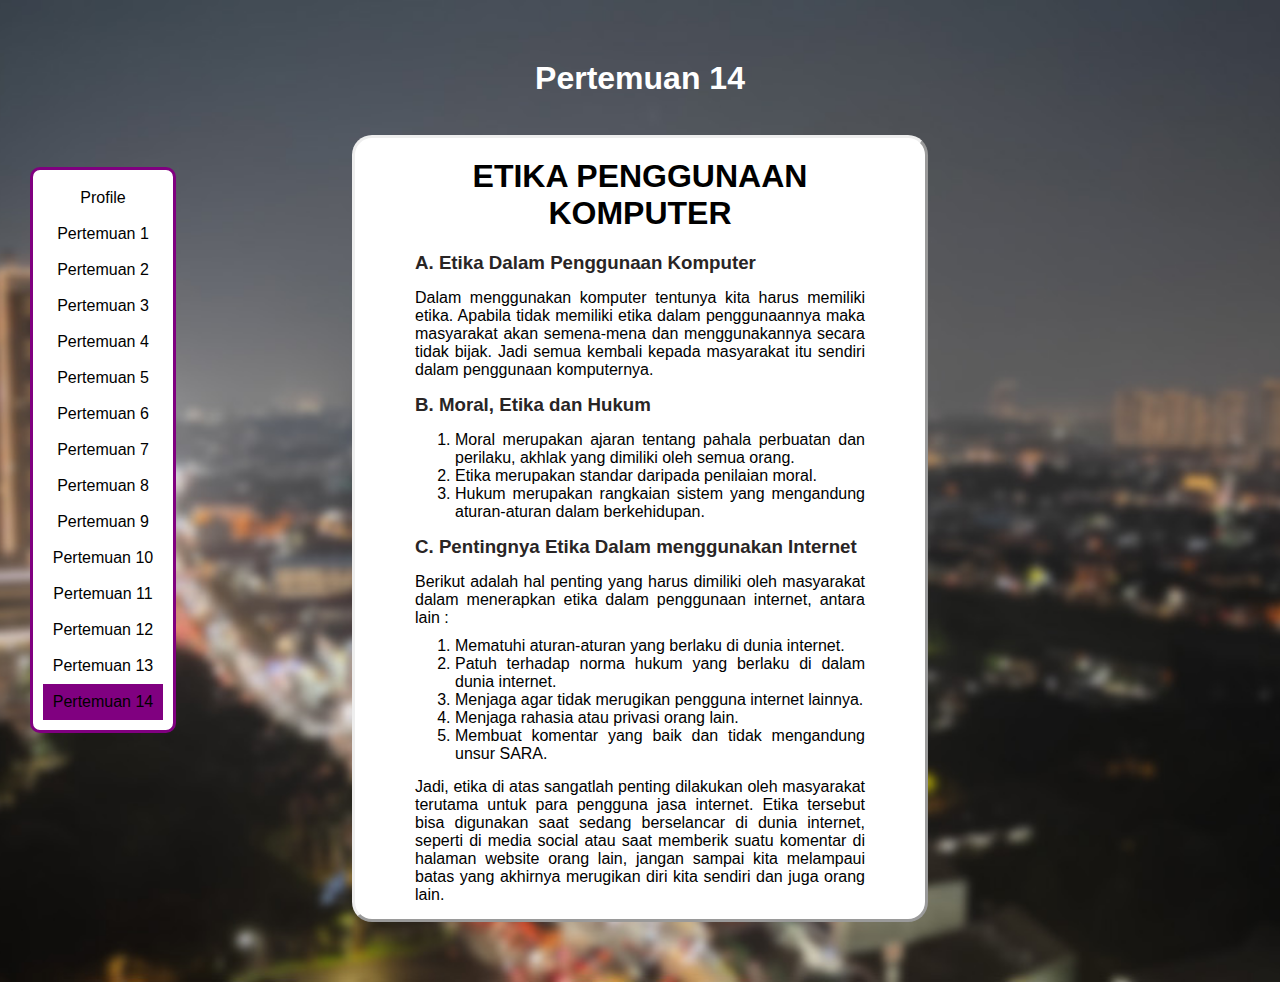
<file: pertemuan14.html>
<!DOCTYPE html>
<html lang="en">

<head>
    <meta charset="UTF-8">
    <meta http-equiv="Cache-Control" content="no-cache, no-store, must-revalidate" />
    <meta http-equiv="Pragma" content="no-cache" />
    <meta http-equiv="Expires" content="0" />
    <meta name="viewport" content="width=device-width, initial-scale=1.0">
    <title>Pertemuan 14</title>
    <link rel="stylesheet" href="pertemuanstyle.css">
</head>

<body>
    <nav>
        <input id='menu' type='checkbox' />

        <!-- NAVBAR -->
        <label id="halaman" for='menu' tabindex="0">
            Halaman
            <div class="menu-burger">
                <span></span>
                <span></span>
                <span></span>
            </div>
        </label>
        <ul>
            <li><a href='./'>Homepage</a></li>
            <li><a href='./pertemuan1'>Pertemuan 1</a></li>
            <li><a href='./pertemuan2'">Pertemuan 2</a></li>
            <li><a href='./pertemuan3'>Pertemuan 3</a></li>
            <li><a href='./pertemuan4'>Pertemuan 4</a></li>
            <li><a href='./pertemuan5'>Pertemuan 5</a></li>
            <li><a href='./pertemuan6'>Pertemuan 6</a></li>
            <li><a href='./pertemuan7'>Pertemuan 7</a></li>
            <li><a href='./pertemuan8'>Pertemuan 8</a></li>
            <li><a href='./pertemuan9'>Pertemuan 9</a></li>
            <li><a href='./pertemuan10'>Pertemuan 10</a></li>
            <li><a href='./pertemuan11'>Pertemuan 11</a></li>
            <li><a href='./pertemuan12'>Pertemuan 12</a></li>
            <li><a href='./pertemuan13'>Pertemuan 13</a></li>
            <li><a href='#' class=" activenav">Pertemuan 14</a></li>
        </ul>
    </nav>

    <!-- AKHIR DARI NAVBAR DISINI -->


    <!-- INI SIDEBAR -->

    <div class="halaman">
        <a href="./">
            <span class="homepage">
                Profile
            </span>
        </a>
        <a href="./pertemuan1">
            <span>
                Pertemuan 1
            </span>
        </a>
        <a href="./pertemuan2"">
            <span>
                Pertemuan 2
            </span>
        </a>
        <a href=" ./pertemuan3">
            <span>
                Pertemuan 3
            </span>
        </a>
        <a href="./pertemuan4">
            <span>
                Pertemuan 4
            </span>
        </a>
        <a href="./pertemuan5">
            <span>
                Pertemuan 5
            </span>
        </a>
        <a href="./pertemuan6">
            <span>
                Pertemuan 6
            </span>
        </a>
        <a href="./pertemuan7">
            <span>
                Pertemuan 7
            </span>
        </a>
        <a href="./pertemuan8">
            <span>
                Pertemuan 8
            </span>
        </a>
        <a href="./pertemuan9">
            <span>
                Pertemuan 9
            </span>
        </a>
        <a href="./pertemuan10">
            <span>
                Pertemuan 10
            </span>
        </a>
        <a href="./pertemuan11">
            <span>
                Pertemuan 11
            </span>
        </a>
        <a href="./pertemuan12">
            <span>
                Pertemuan 12
            </span>
        </a>
        <a href="./pertemuan13">
            <span>
                Pertemuan 13
            </span>
        </a>
        <a href="#" class="active">
            <span>
                Pertemuan 14
            </span>
        </a>
    </div>

    <!-- AKHIR DARI SIDEBAR -->


    <div class="isi">
        <h1 id="pertemuan">Pertemuan 14</h1>
        <div class="rangkuman">
            <div class="isi-rangkuman">
                <h1>
                    ETIKA PENGGUNAAN KOMPUTER
                </h1>

                <h3>
                    A. Etika Dalam Penggunaan Komputer
                </h3>
                <p id="parragraf">
                    Dalam menggunakan komputer tentunya kita harus memiliki etika. Apabila tidak memiliki etika dalam
                    penggunaannya maka masyarakat akan semena-mena dan menggunakannya secara tidak bijak. Jadi semua
                    kembali kepada masyarakat itu sendiri dalam penggunaan komputernya.
                </p>

                <h3>
                    B. Moral, Etika dan Hukum
                </h3>

                <ol id="list" type="1">
                    <li>
                        Moral merupakan ajaran tentang pahala perbuatan dan perilaku, akhlak yang dimiliki oleh semua
                        orang.
                    </li>
                    <li>
                        Etika merupakan standar daripada penilaian moral.
                    </li>
                    <li>
                        Hukum merupakan rangkaian sistem yang mengandung aturan-aturan dalam berkehidupan.
                    </li>
                </ol>

                <h3>
                    C. Pentingnya Etika Dalam menggunakan Internet 
                </h3>
                <p>
                    Berikut adalah hal penting yang harus dimiliki oleh masyarakat dalam menerapkan etika dalam penggunaan internet, antara lain : 
                </p>

                <ol id="list" type="1">
                    <li>
                        Mematuhi aturan-aturan yang berlaku di dunia internet.
                    </li>
                    <li>
                        Patuh terhadap norma hukum yang berlaku di dalam dunia internet. 
                    </li>
                    <li>
                        Menjaga agar tidak merugikan pengguna internet lainnya. 
                    </li>
                    <li>
                        Menjaga rahasia atau privasi orang lain. 
                    </li>
                    <li>
                        Membuat komentar yang baik dan tidak mengandung unsur SARA. 
                    </li>
                </ol>

                <p>
                    Jadi, etika di atas sangatlah penting dilakukan oleh masyarakat terutama untuk para pengguna jasa internet. Etika tersebut bisa digunakan saat sedang berselancar di dunia internet, seperti di media social atau saat memberik suatu komentar di halaman website orang lain, jangan sampai kita melampaui batas yang akhirnya merugikan diri kita sendiri dan juga orang lain.
                </p>

            </div>
        </div>
    </div>
    </div>

    <a href="#halaman" id="myBtn" title="Go to top">
        <svg width="25" xmlns="http://www.w3.org/2000/svg" fill="none" viewBox="0 0 24 24" stroke-width="1.5"
            stroke="currentColor" class="size-6">
            <path stroke-linecap="round" stroke-linejoin="round" d="M4.5 10.5 12 3m0 0 7.5 7.5M12 3v18" />
        </svg>

    </a>




</body>

</html>
</file>
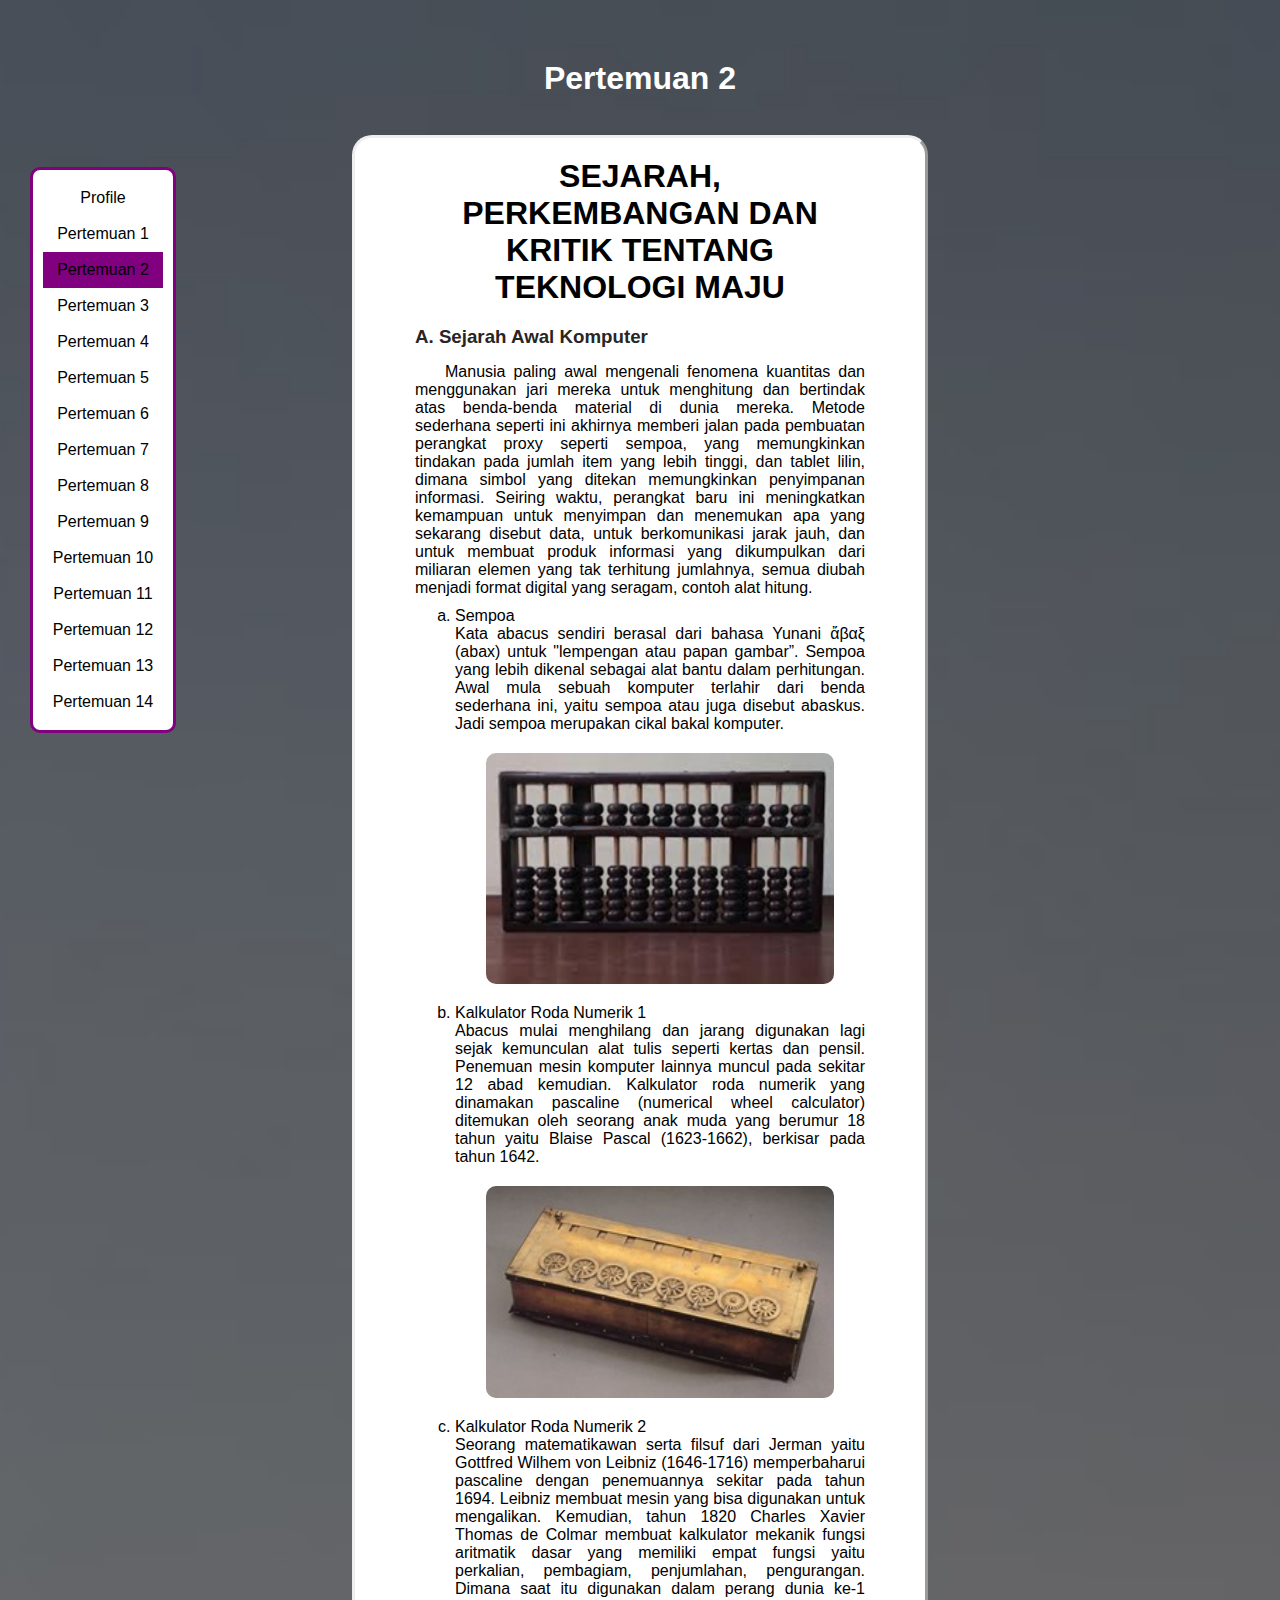
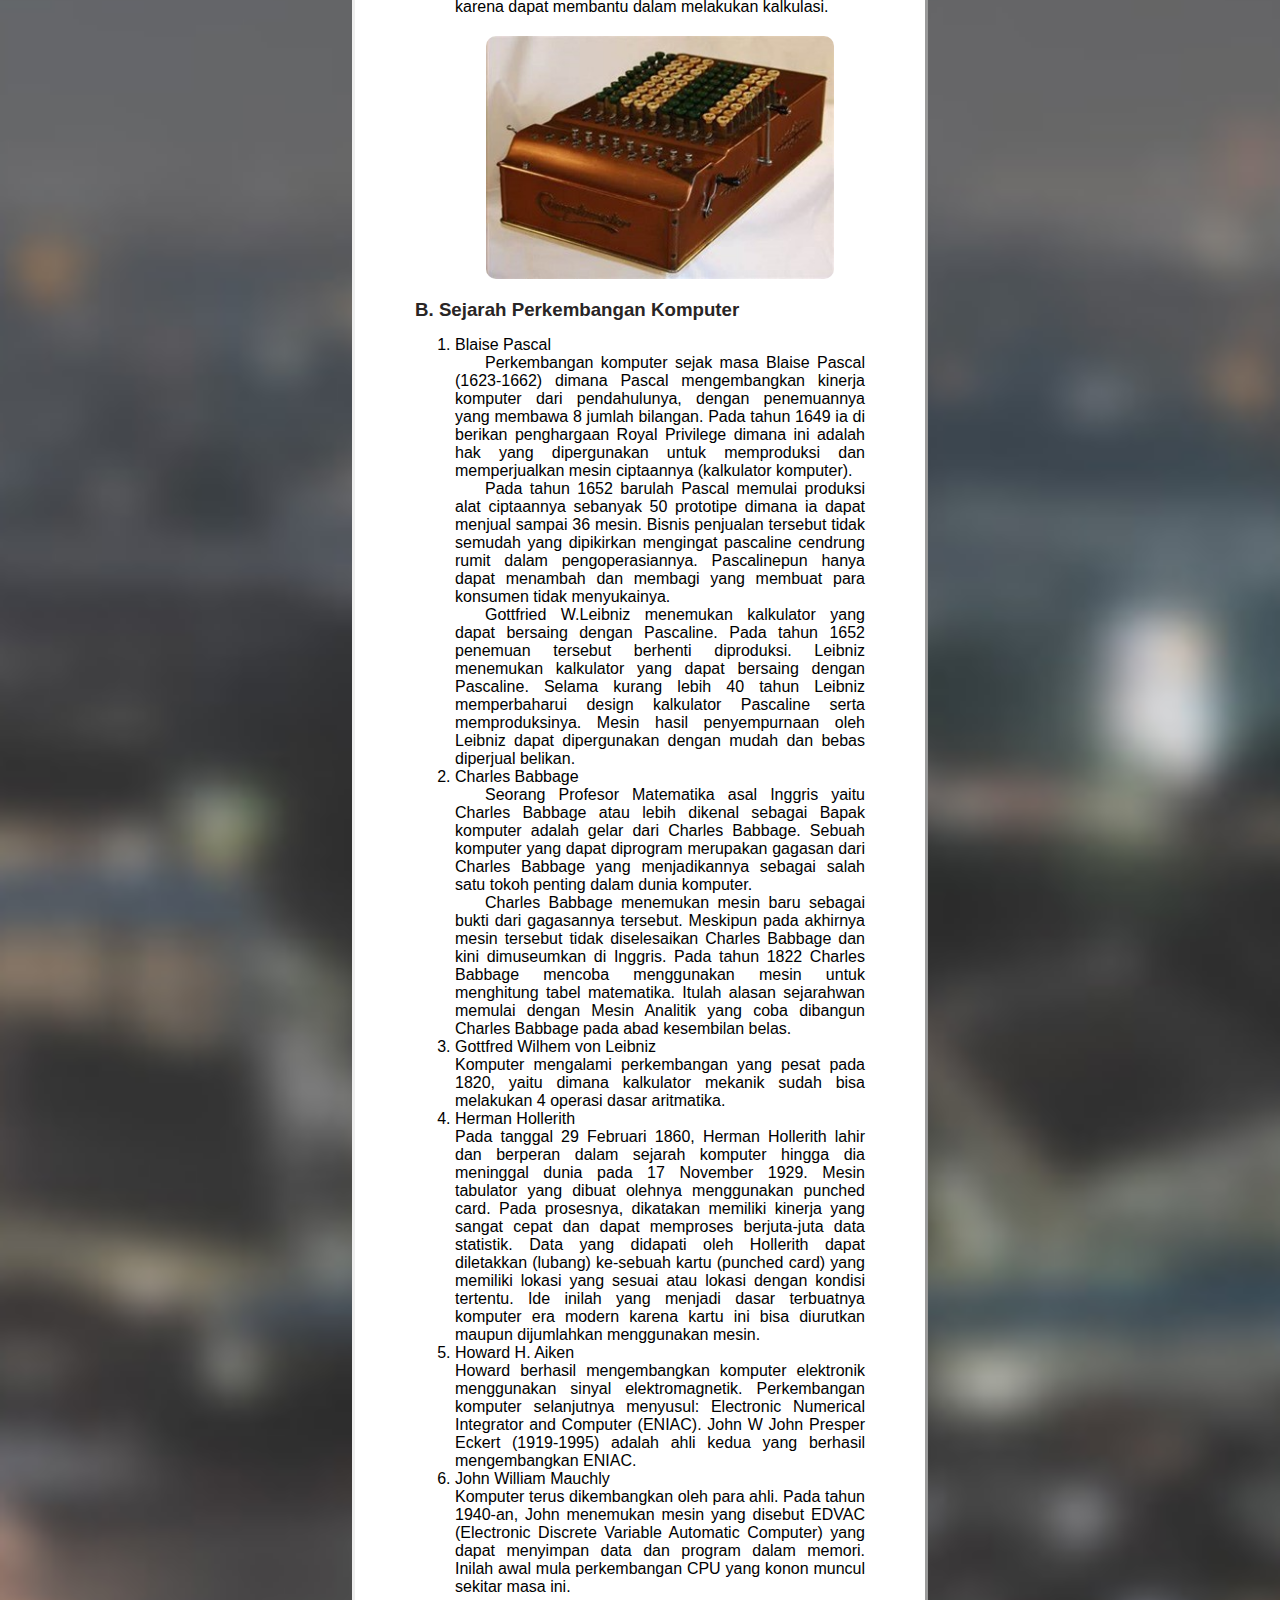
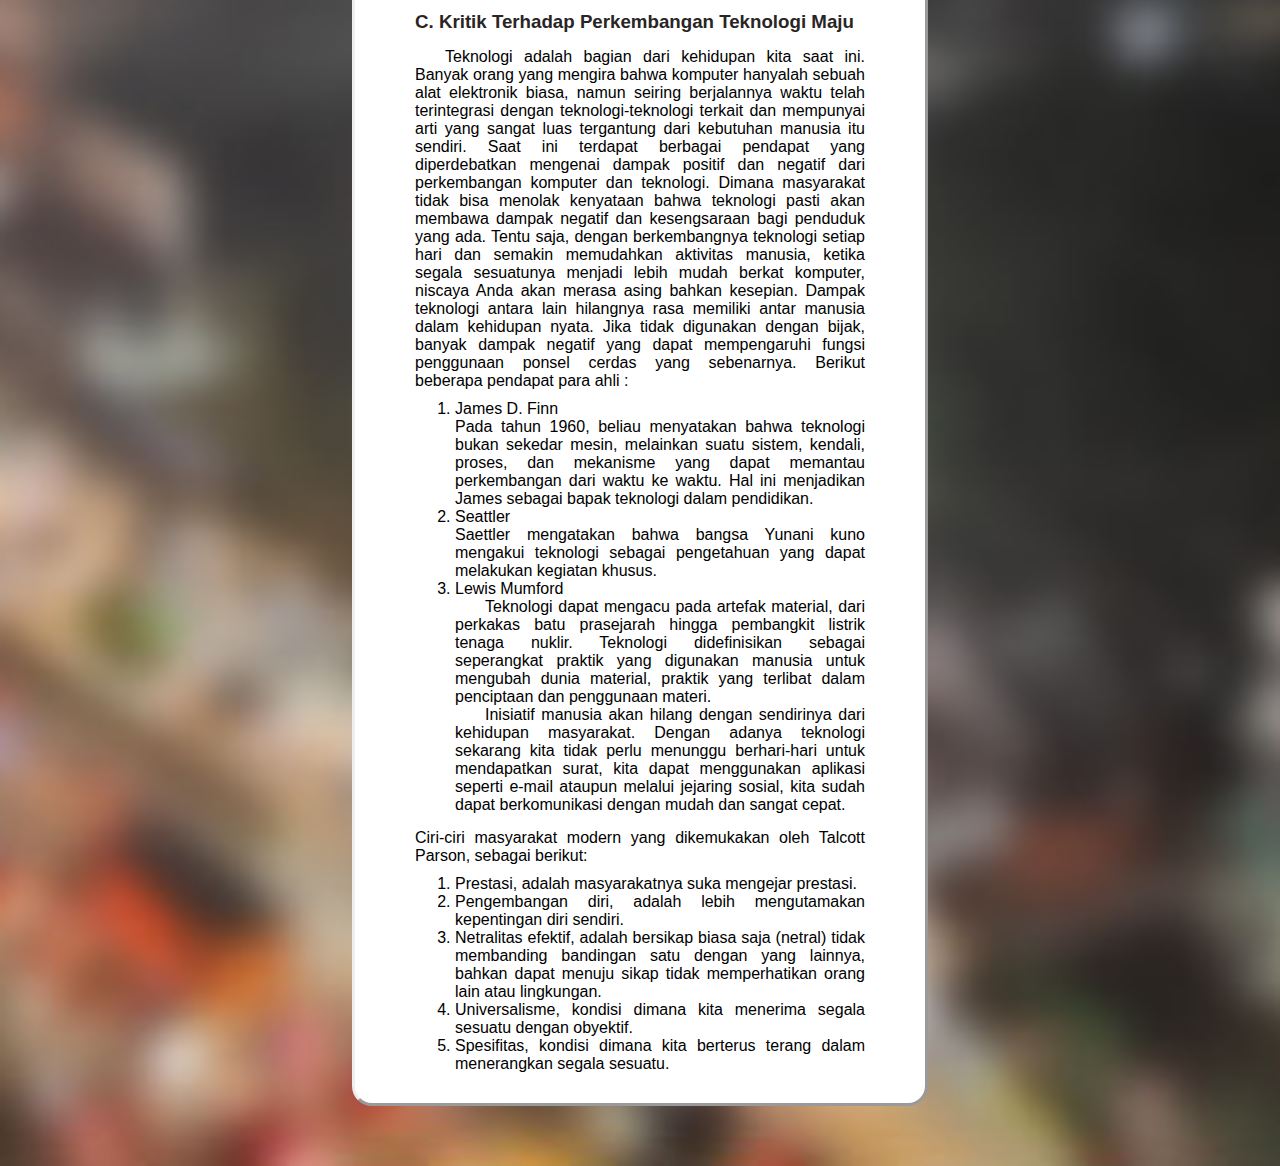
<file: pertemuan2.html>
<!DOCTYPE html>
<html lang="en">

<head>
    <meta charset="UTF-8">
    <meta http-equiv="Cache-Control" content="no-cache, no-store, must-revalidate" />
    <meta http-equiv="Pragma" content="no-cache" />
    <meta http-equiv="Expires" content="0" />
    <meta name="viewport" content="width=device-width, initial-scale=1.0">
    <title>Pertemuan 2</title>
    <link rel="stylesheet" href="pertemuanstyle.css">
</head>

<body>

    <!-- NAVBAR MULAI DARI SINI -->

    <nav>
        <input id='menu' type='checkbox' />
        <label id="halaman" for='menu' tabindex="0">
            Halaman
            <div class="menu-burger">
                <span></span>
                <span></span>
                <span></span>
            </div>
        </label>
        <ul>
            <li><a href='./'>Homepage</a></li>
            <li><a href='./pertemuan1'>Pertemuan 1</a></li>
            <li><a href='#' class="activenav">Pertemuan 2</a></li>
            <li><a href='./pertemuan3'>Pertemuan 3</a></li>
            <li><a href='./pertemuan4'>Pertemuan 4</a></li>
            <li><a href='./pertemuan5'>Pertemuan 5</a></li>
            <li><a href='./pertemuan6'>Pertemuan 6</a></li>
            <li><a href='./pertemuan7'>Pertemuan 7</a></li>
            <li><a href='./pertemuan8'>Pertemuan 8</a></li>
            <li><a href='./pertemuan9'>Pertemuan 9</a></li>
            <li><a href='./pertemuan10'>Pertemuan 10</a></li>
            <li><a href='./pertemuan11'>Pertemuan 11</a></li>
            <li><a href='./pertemuan12'>Pertemuan 12</a></li>
            <li><a href='./pertemuan13'>Pertemuan 13</a></li>
            <li><a href='./pertemuan14'>Pertemuan 14</a></li>
        </ul>
    </nav>

    <!-- AKHIR DARI NAVBAR DISINI -->


    <!-- INI SIDEBAR -->

    <div class="halaman">
        <a href="./">
            <span class="homepage">
                Profile
            </span>
        </a>
        <a href="./pertemuan1">
            <span>
                Pertemuan 1
            </span>
        </a>
        <a href="#" class="active">
            <span>
                Pertemuan 2
            </span>
        </a>
        <a href="./pertemuan3">
            <span>
                Pertemuan 3
            </span>
        </a>
        <a href="./pertemuan4">
            <span>
                Pertemuan 4
            </span>
        </a>
        <a href="./pertemuan5">
            <span>
                Pertemuan 5
            </span>
        </a>
        <a href="./pertemuan6">
            <span>
                Pertemuan 6
            </span>
        </a>
        <a href="./pertemuan7">
            <span>
                Pertemuan 7
            </span>
        </a>
        <a href="./pertemuan8">
            <span>
                Pertemuan 8
            </span>
        </a>
        <a href="./pertemuan9">
            <span>
                Pertemuan 9
            </span>
        </a>
        <a href="./pertemuan10">
            <span>
                Pertemuan 10
            </span>
        </a>
        <a href="./pertemuan11">
            <span>
                Pertemuan 11
            </span>
        </a>
        <a href="./pertemuan12">
            <span>
                Pertemuan 12
            </span>
        </a>
        <a href="./pertemuan13">
            <span>
                Pertemuan 13
            </span>
        </a>
        <a href="./pertemuan14">
            <span>
                Pertemuan 14
            </span>
        </a>
    </div>

    <!-- AKHIR DARI SIDEBAR -->


    <div class="isi">
        <h1 id="pertemuan">Pertemuan 2</h1>
        <div class="rangkuman">
            <div class="isi-rangkuman">
                <h1>
                    SEJARAH, PERKEMBANGAN DAN KRITIK TENTANG TEKNOLOGI MAJU
                </h1>

                <h3>
                    A. Sejarah Awal Komputer
                </h3>
                <p id="paragraf">
                    Manusia paling awal mengenali fenomena kuantitas dan menggunakan jari mereka untuk menghitung dan
                    bertindak atas benda-benda material di dunia mereka.
                    Metode sederhana seperti ini akhirnya memberi jalan pada pembuatan perangkat proxy seperti sempoa,
                    yang memungkinkan tindakan pada jumlah item yang lebih tinggi, dan tablet lilin, dimana simbol yang
                    ditekan memungkinkan penyimpanan informasi. Seiring waktu, perangkat baru ini meningkatkan kemampuan
                    untuk menyimpan dan menemukan apa yang sekarang disebut data, untuk berkomunikasi jarak jauh, dan
                    untuk membuat produk informasi yang dikumpulkan dari miliaran elemen yang tak terhitung jumlahnya,
                    semua diubah menjadi format digital yang seragam, contoh alat hitung.
                </p>

                <ol id="list" type="a">
                    <li>
                        Sempoa
                    </li>
                    <p>
                        Kata abacus sendiri berasal dari bahasa Yunani ἄβαξ (abax) untuk "lempengan atau papan gambar”.
                        Sempoa yang lebih dikenal sebagai alat bantu dalam perhitungan. Awal mula sebuah komputer
                        terlahir dari benda sederhana ini, yaitu sempoa atau juga disebut abaskus. Jadi sempoa merupakan
                        cikal bakal komputer.
                    </p>
                    <img src="images/pertemuan1.1.png" alt="" id="gambar">
                    <li>
                        Kalkulator Roda Numerik 1
                    </li>
                    <p>
                        Abacus mulai menghilang dan jarang digunakan lagi sejak kemunculan alat tulis seperti kertas dan pensil. Penemuan mesin komputer lainnya muncul pada sekitar 12 abad kemudian. Kalkulator roda numerik yang dinamakan pascaline (numerical wheel calculator) ditemukan oleh seorang anak muda yang berumur 18 tahun yaitu Blaise Pascal (1623-1662), berkisar pada tahun 1642.
                    </p>
                    <img src="images/pertemuan1.2.jpg" alt="" id="gambar">
                    <li>
                        Kalkulator Roda Numerik 2
                    </li>
                    <p>
                        Seorang matematikawan serta filsuf dari Jerman yaitu Gottfred Wilhem von Leibniz (1646-1716) memperbaharui pascaline dengan penemuannya sekitar pada tahun 1694. Leibniz membuat mesin yang bisa digunakan untuk mengalikan. Kemudian, tahun 1820 Charles Xavier Thomas de Colmar membuat kalkulator mekanik fungsi aritmatik dasar yang memiliki empat fungsi yaitu perkalian, pembagiam, penjumlahan, pengurangan. Dimana saat itu digunakan dalam perang dunia ke-1 karena dapat membantu dalam melakukan kalkulasi.
                    </p>
                    <img src="images/pertemuan1.3.jpg" alt="" id="gambar">
                </ol>

                <h3>
                    B. Sejarah Perkembangan Komputer
                </h3>
                <ol id="list" type="1">
                    <li>
                        Blaise Pascal
                    </li>
                    <p id="paragraf">
                        Perkembangan komputer sejak masa Blaise Pascal (1623-1662) dimana Pascal mengembangkan kinerja komputer dari pendahulunya, dengan penemuannya yang membawa 8 jumlah bilangan. Pada tahun 1649 ia di berikan penghargaan Royal Privilege dimana ini adalah hak yang dipergunakan untuk memproduksi dan memperjualkan mesin ciptaannya (kalkulator komputer).
                    </p>
                    <p id="paragraf">
                        Pada tahun 1652 barulah Pascal memulai produksi alat ciptaannya sebanyak 50 prototipe dimana ia dapat menjual sampai 36 mesin. Bisnis penjualan tersebut tidak semudah yang dipikirkan mengingat pascaline cendrung rumit dalam pengoperasiannya. Pascalinepun hanya dapat menambah dan membagi yang membuat para konsumen tidak menyukainya. 
                    </p>
                    <p id="paragraf">
                        Gottfried W.Leibniz menemukan kalkulator yang dapat bersaing dengan Pascaline. Pada tahun 1652 penemuan tersebut berhenti diproduksi. Leibniz menemukan kalkulator yang dapat bersaing dengan Pascaline. Selama kurang lebih 40 tahun Leibniz memperbaharui design kalkulator Pascaline serta memproduksinya. Mesin hasil penyempurnaan oleh Leibniz dapat dipergunakan dengan mudah dan bebas diperjual belikan.
                    </p>
                    <li>
                        Charles Babbage
                    </li>
                    <p id="paragraf">
                        Seorang Profesor Matematika asal Inggris yaitu Charles Babbage atau lebih dikenal sebagai Bapak komputer adalah gelar dari Charles Babbage. Sebuah komputer yang dapat diprogram merupakan gagasan dari Charles Babbage yang menjadikannya sebagai salah satu tokoh penting dalam dunia komputer. 
                    </p>
                    <p id="paragraf">
                        Charles Babbage menemukan mesin baru sebagai bukti dari gagasannya tersebut. Meskipun pada akhirnya mesin tersebut tidak diselesaikan Charles Babbage dan kini dimuseumkan di Inggris. Pada tahun 1822 Charles Babbage mencoba menggunakan mesin untuk menghitung tabel matematika. Itulah alasan sejarahwan memulai dengan Mesin Analitik yang coba dibangun Charles Babbage pada abad kesembilan belas. 
                    </p>
                    <li>
                        Gottfred Wilhem von Leibniz
                    </li>
                    <p>
                        Komputer mengalami perkembangan yang pesat pada 1820, yaitu dimana kalkulator mekanik sudah bisa melakukan 4 operasi dasar aritmatika.
                    </p>
                    <li>
                        Herman Hollerith
                    </li>
                    <p>
                        Pada tanggal 29 Februari 1860, Herman Hollerith lahir dan berperan dalam sejarah komputer hingga dia meninggal dunia pada 17 November 1929. Mesin tabulator yang dibuat olehnya menggunakan punched card. Pada prosesnya, dikatakan memiliki kinerja yang sangat cepat dan dapat memproses berjuta-juta data statistik. Data yang didapati oleh Hollerith dapat diletakkan (lubang) ke-sebuah kartu (punched card) yang memiliki lokasi yang sesuai atau lokasi dengan kondisi tertentu. Ide inilah yang menjadi dasar terbuatnya komputer era modern karena kartu ini bisa diurutkan maupun dijumlahkan menggunakan mesin.
                    </p>
                    <li>
                        Howard H. Aiken
                    </li>
                    <p>
                        Howard berhasil mengembangkan komputer elektronik menggunakan sinyal elektromagnetik. Perkembangan komputer selanjutnya menyusul: Electronic Numerical Integrator and Computer (ENIAC). John W John Presper Eckert (1919-1995) adalah ahli kedua yang berhasil mengembangkan ENIAC.
                    </p>
                    <li>
                        John William Mauchly
                    </li>
                    <p>
                        Komputer terus dikembangkan oleh para ahli. Pada tahun 1940-an, John menemukan mesin yang disebut EDVAC (Electronic Discrete Variable Automatic Computer) yang dapat menyimpan data dan program  dalam memori. Inilah awal mula perkembangan CPU yang konon muncul sekitar masa ini.
                    </p>
                </ol>

                <h3>
                    C. Kritik Terhadap Perkembangan Teknologi Maju
                </h3>
                <p id="paragraf">
                    Teknologi adalah bagian dari kehidupan kita saat ini. Banyak orang yang mengira bahwa komputer hanyalah sebuah alat elektronik biasa, namun seiring berjalannya waktu telah terintegrasi dengan teknologi-teknologi terkait dan mempunyai arti yang sangat luas tergantung dari kebutuhan manusia itu sendiri. Saat ini terdapat berbagai pendapat yang diperdebatkan mengenai dampak positif dan negatif dari perkembangan komputer dan teknologi. Dimana masyarakat tidak bisa menolak kenyataan bahwa teknologi pasti akan membawa dampak negatif dan kesengsaraan bagi penduduk yang ada. Tentu saja, dengan berkembangnya teknologi setiap hari dan semakin memudahkan aktivitas manusia, ketika segala sesuatunya menjadi lebih mudah berkat komputer, niscaya Anda akan merasa asing bahkan kesepian. Dampak teknologi antara lain hilangnya rasa memiliki antar manusia dalam kehidupan nyata. Jika tidak digunakan dengan bijak, banyak dampak negatif yang dapat mempengaruhi fungsi  penggunaan ponsel cerdas yang sebenarnya. Berikut beberapa pendapat para ahli :
                </p>

                <ol id="list" type="1">
                    <li>
                        James D. Finn
                    </li>
                    <p>
                        Pada tahun 1960, beliau menyatakan bahwa teknologi bukan sekedar  mesin, melainkan suatu sistem, kendali, proses, dan mekanisme yang dapat memantau perkembangan dari waktu ke waktu. Hal ini menjadikan James  sebagai bapak teknologi dalam pendidikan.
                    </p>
                    <li>
                        Seattler
                    </li>
                    <p>
                        Saettler mengatakan bahwa bangsa Yunani kuno mengakui teknologi sebagai pengetahuan yang dapat melakukan kegiatan khusus.
                    </p>
                    <li>
                        Lewis Mumford
                    </li>
                    <p id="paragraf">
                        Teknologi dapat mengacu pada artefak material, dari perkakas batu prasejarah hingga pembangkit listrik tenaga nuklir. Teknologi didefinisikan sebagai seperangkat praktik yang digunakan manusia untuk mengubah dunia material, praktik yang terlibat dalam penciptaan dan penggunaan materi.
                    </p>
                    <p id="paragraf">
                        Inisiatif manusia akan hilang dengan sendirinya dari kehidupan masyarakat. Dengan adanya teknologi sekarang kita tidak perlu menunggu berhari-hari untuk mendapatkan surat, kita dapat menggunakan aplikasi seperti e-mail ataupun melalui jejaring sosial, kita sudah dapat berkomunikasi dengan mudah dan sangat cepat.
                    </p>
                </ol>

                <p>
                    Ciri-ciri masyarakat modern yang dikemukakan oleh Talcott Parson, sebagai berikut: 
                </p>

                <ol id="list" type="1">
                    <li>
                        Prestasi, adalah masyarakatnya suka mengejar prestasi. 
                    </li>
                    <li>
                        Pengembangan diri, adalah lebih mengutamakan kepentingan diri sendiri. 
                    </li>
                    <li>
                        Netralitas efektif, adalah bersikap biasa saja (netral) tidak membanding bandingan satu dengan yang lainnya, bahkan dapat menuju sikap tidak memperhatikan orang lain atau lingkungan. 
                    </li>
                    <li>
                        Universalisme, kondisi dimana kita menerima segala sesuatu dengan obyektif. 
                    </li>
                    <li>
                        Spesifitas, kondisi dimana kita berterus terang dalam menerangkan segala sesuatu.
                    </li>
                </ol>

            </div>
        </div>
    </div>
    </div>

    <a href="#halaman" id="myBtn" title="Go to top">
        <svg width="25" xmlns="http://www.w3.org/2000/svg" fill="none" viewBox="0 0 24 24" stroke-width="1.5"
            stroke="currentColor" class="size-6">
            <path stroke-linecap="round" stroke-linejoin="round" d="M4.5 10.5 12 3m0 0 7.5 7.5M12 3v18" />
        </svg>

    </a>




</body>

</html>
</file>
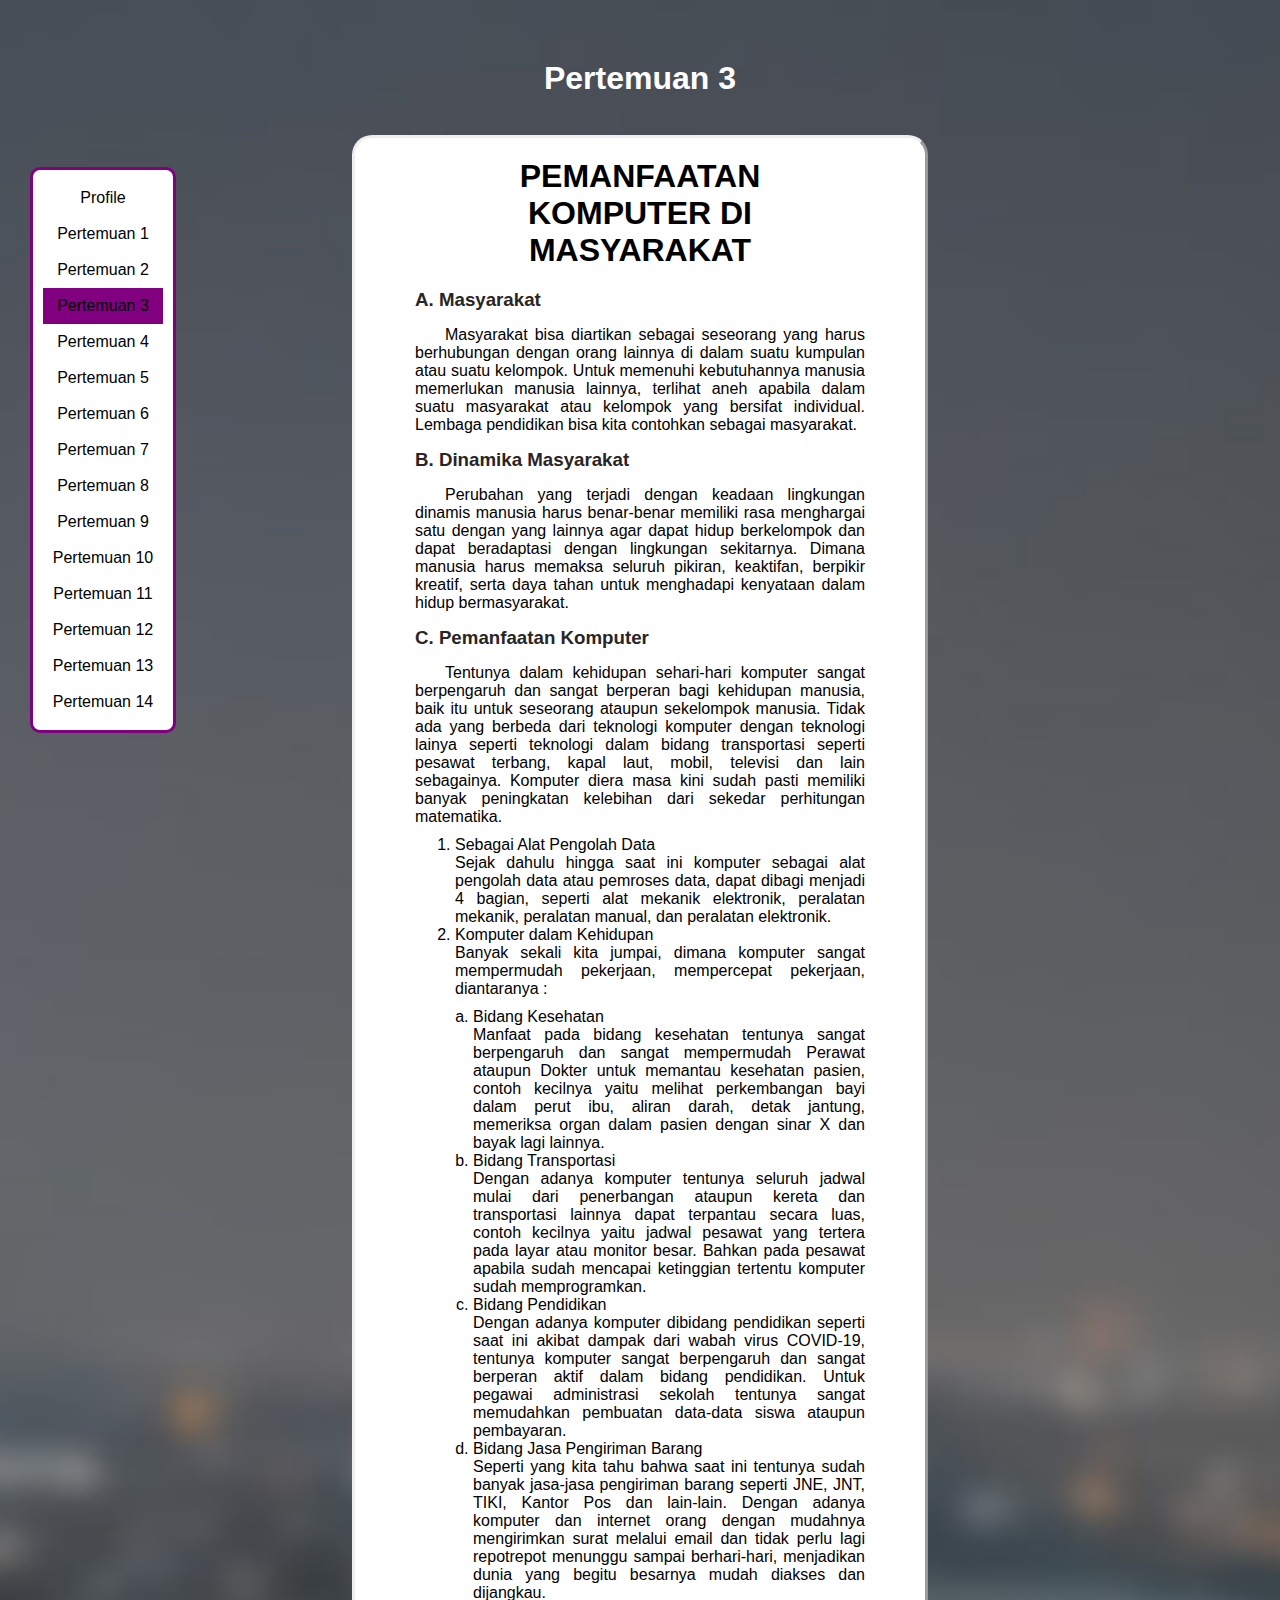
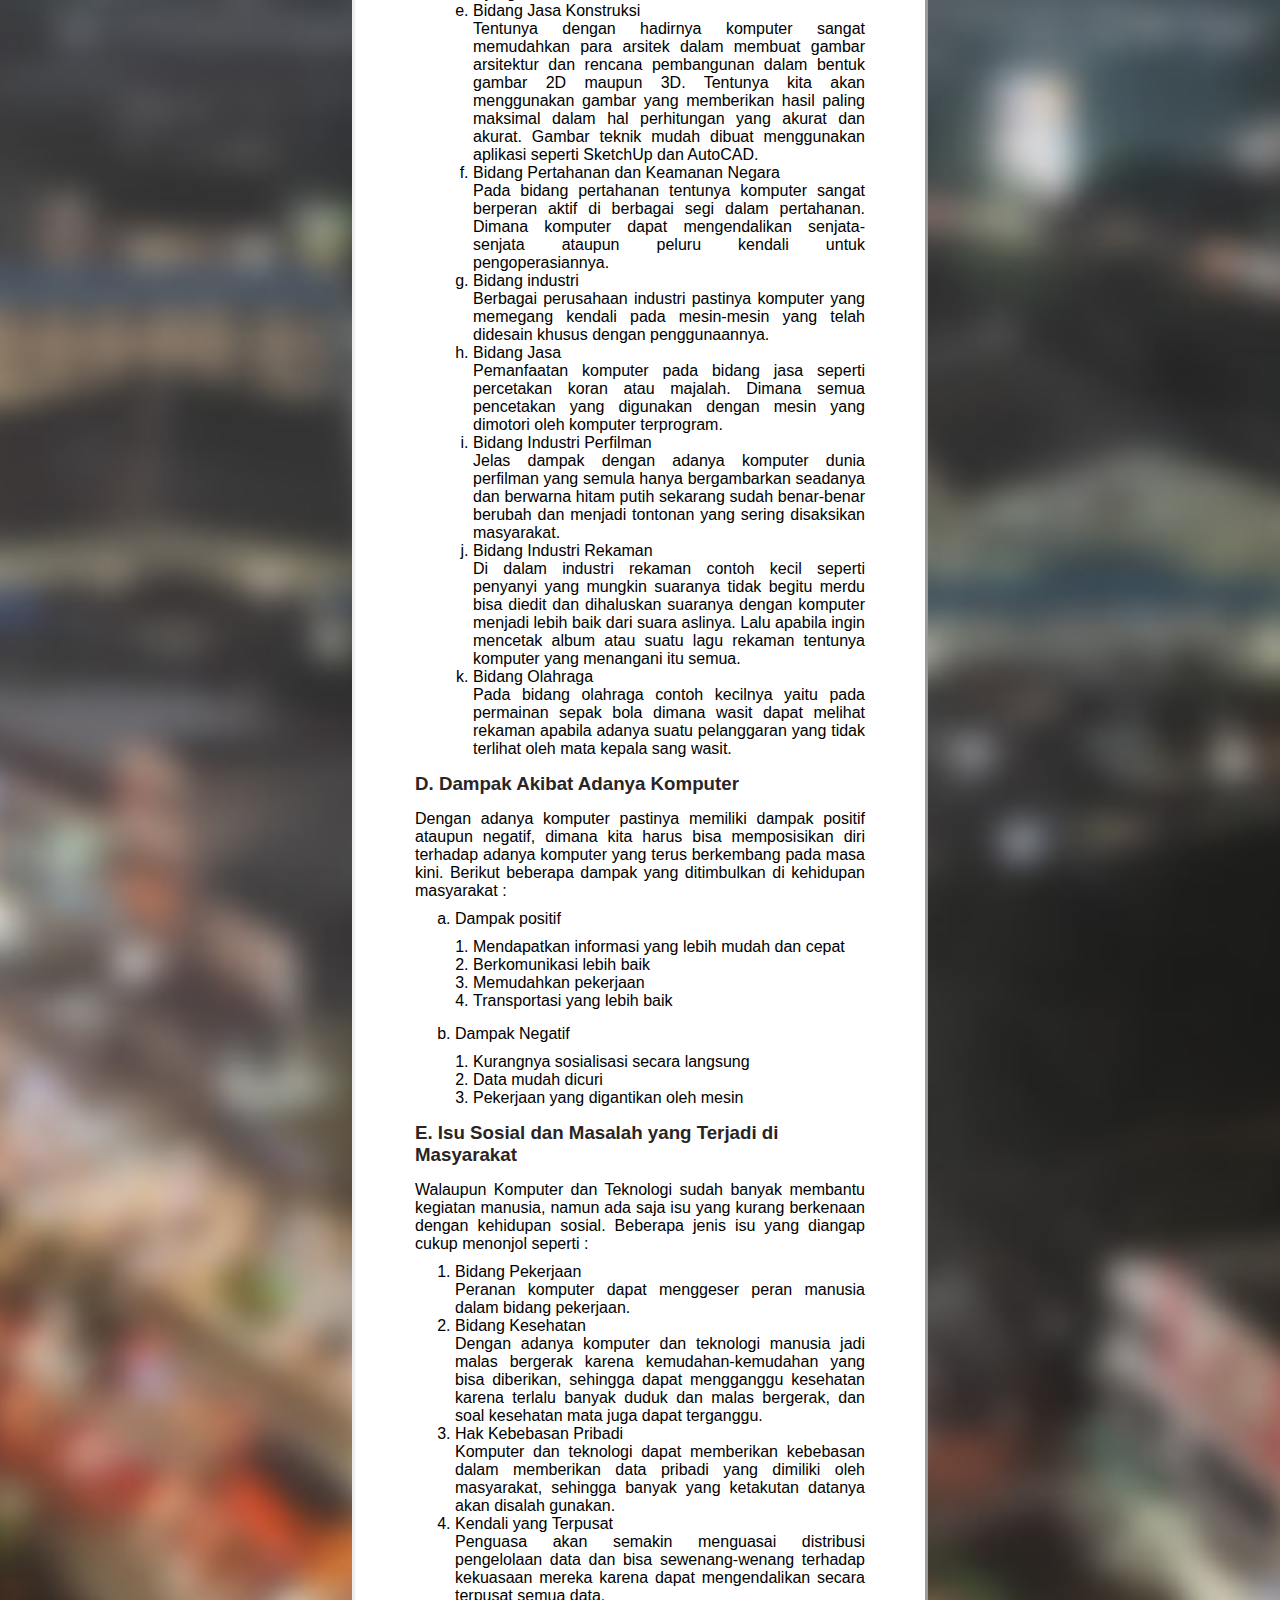
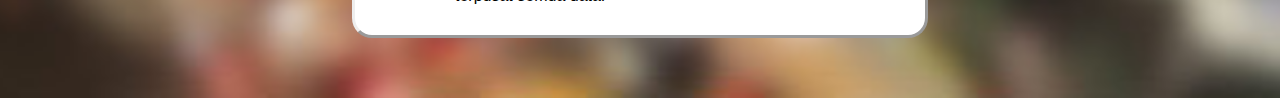
<file: pertemuan3.html>
<!DOCTYPE html>
<html lang="en">

<head>
    <meta charset="UTF-8">
    <meta http-equiv="Cache-Control" content="no-cache, no-store, must-revalidate" />
    <meta http-equiv="Pragma" content="no-cache" />
    <meta http-equiv="Expires" content="0" />
    <meta name="viewport" content="width=device-width, initial-scale=1.0">
    <title>Pertemuan 3</title>
    <link rel="stylesheet" href="pertemuanstyle.css">
</head>

<body>
    <nav>
        <input id='menu' type='checkbox' />
        <label id="halaman" for='menu' tabindex="0">
            Halaman
            <div class="menu-burger">
                <span></span>
                <span></span>
                <span></span>
            </div>
        </label>
        <!-- The collapsable menu -->
        <ul>
            <li><a href='./'>Homepage</a></li>
            <li><a href='./pertemuan1'>Pertemuan 1</a></li>
            <li><a href='./pertemuan2'>Pertemuan 2</a></li>
            <li><a href='#' class="activenav">Pertemuan 3</a></li>
            <li><a href='./pertemuan4'>Pertemuan 4</a></li>
            <li><a href='./pertemuan5'>Pertemuan 5</a></li>
            <li><a href='./pertemuan6'>Pertemuan 6</a></li>
            <li><a href='./pertemuan7'>Pertemuan 7</a></li>
            <li><a href='./pertemuan8'>Pertemuan 8</a></li>
            <li><a href='./pertemuan9'>Pertemuan 9</a></li>
            <li><a href='./pertemuan10'>Pertemuan 10</a></li>
            <li><a href='./pertemuan11'>Pertemuan 11</a></li>
            <li><a href='./pertemuan12'>Pertemuan 12</a></li>
            <li><a href='./pertemuan13'>Pertemuan 13</a></li>
            <li><a href='./pertemuan14'>Pertemuan 14</a></li>
        </ul>
    </nav>
    <div class="halaman">
        <a href="./">
            <span class="homepage">
                Profile
            </span>
        </a>
        <a href="./pertemuan1">
            <span>
                Pertemuan 1
            </span>
        </a>
        <a href="./pertemuan2">
            <span>
                Pertemuan 2
            </span>
        </a>
        <a href="#" class="active">
            <span>
                Pertemuan 3
            </span>
        </a>
        <a href="./pertemuan4">
            <span>
                Pertemuan 4
            </span>
        </a>
        <a href="./pertemuan5">
            <span>
                Pertemuan 5
            </span>
        </a>
        <a href="./pertemuan6">
            <span>
                Pertemuan 6
            </span>
        </a>
        <a href="./pertemuan7">
            <span>
                Pertemuan 7
            </span>
        </a>
        <a href="./pertemuan8">
            <span>
                Pertemuan 8
            </span>
        </a>
        <a href="./pertemuan9">
            <span>
                Pertemuan 9
            </span>
        </a>
        <a href="./pertemuan10">
            <span>
                Pertemuan 10
            </span>
        </a>
        <a href="./pertemuan11">
            <span>
                Pertemuan 11
            </span>
        </a>
        <a href="./pertemuan12">
            <span>
                Pertemuan 12
            </span>
        </a>
        <a href="./pertemuan13">
            <span>
                Pertemuan 13
            </span>
        </a>
        <a href="./pertemuan14">
            <span>
                Pertemuan 14
            </span>
        </a>
    </div>
    <div class="isi">
        <h1 id="pertemuan">Pertemuan 3</h1>
        <div class="rangkuman">
            <div class="isi-rangkuman">
                <h1>
                    PEMANFAATAN KOMPUTER DI MASYARAKAT
                </h1>

                <h3>
                    A. Masyarakat
                </h3>
                <p id="paragraf">
                    Masyarakat bisa diartikan sebagai seseorang yang harus berhubungan dengan orang lainnya di dalam
                    suatu kumpulan atau suatu kelompok. Untuk memenuhi kebutuhannya manusia memerlukan manusia lainnya,
                    terlihat aneh apabila dalam suatu masyarakat atau kelompok yang bersifat individual. Lembaga
                    pendidikan bisa kita contohkan sebagai masyarakat.
                </p>

                <h3>
                    B. Dinamika Masyarakat
                </h3>
                <p id="paragraf">
                    Perubahan yang terjadi dengan keadaan lingkungan dinamis manusia harus benar-benar memiliki rasa
                    menghargai satu dengan yang lainnya agar dapat hidup berkelompok dan dapat beradaptasi dengan
                    lingkungan sekitarnya. Dimana manusia harus memaksa seluruh pikiran, keaktifan, berpikir kreatif,
                    serta daya tahan untuk menghadapi kenyataan dalam hidup bermasyarakat.
                </p>
                <h3>
                    C. Pemanfaatan Komputer
                </h3>
                <p id="paragraf">
                    Tentunya dalam kehidupan sehari-hari komputer sangat berpengaruh dan sangat berperan bagi kehidupan
                    manusia, baik itu untuk seseorang ataupun sekelompok manusia. Tidak ada yang berbeda dari teknologi
                    komputer dengan teknologi lainya seperti teknologi dalam bidang transportasi seperti pesawat
                    terbang, kapal laut, mobil, televisi dan lain sebagainya. Komputer diera masa kini sudah pasti
                    memiliki banyak peningkatan kelebihan dari sekedar perhitungan matematika.
                </p>

                <ol id="list" type="1">
                    <li>
                        Sebagai Alat Pengolah Data
                    </li>
                    <p>
                        Sejak dahulu hingga saat ini komputer sebagai alat pengolah data atau pemroses data, dapat
                        dibagi menjadi 4 bagian, seperti alat mekanik elektronik, peralatan mekanik, peralatan manual,
                        dan peralatan elektronik.
                    </p>
                    <li>
                        Komputer dalam Kehidupan
                    </li>
                    <p>
                        Banyak sekali kita jumpai, dimana komputer sangat mempermudah pekerjaan, mempercepat pekerjaan,
                        diantaranya :
                    </p>
                    <ol id="list2" type="a">
                        <li>
                            Bidang Kesehatan
                        </li>
                        <p>
                            Manfaat pada bidang kesehatan tentunya sangat berpengaruh dan sangat mempermudah Perawat
                            ataupun Dokter untuk memantau kesehatan pasien, contoh kecilnya yaitu melihat perkembangan
                            bayi dalam perut ibu, aliran darah, detak jantung, memeriksa organ dalam pasien dengan sinar
                            X dan bayak lagi lainnya.
                        </p>
                        <li>
                            Bidang Transportasi
                        </li>
                        <p>
                            Dengan adanya komputer tentunya seluruh jadwal mulai dari penerbangan ataupun kereta dan
                            transportasi lainnya dapat terpantau secara luas, contoh kecilnya yaitu jadwal pesawat yang
                            tertera pada layar atau monitor besar. Bahkan pada pesawat apabila sudah mencapai ketinggian
                            tertentu komputer sudah memprogramkan.
                        </p>
                        <li>
                            Bidang Pendidikan
                        </li>
                        <p>
                            Dengan adanya komputer dibidang pendidikan seperti saat ini akibat dampak dari wabah virus
                            COVID-19, tentunya komputer sangat berpengaruh dan sangat berperan aktif dalam bidang
                            pendidikan. Untuk pegawai administrasi sekolah tentunya sangat memudahkan pembuatan
                            data-data siswa ataupun pembayaran.
                        </p>
                        <li>
                            Bidang Jasa Pengiriman Barang
                        </li>
                        <p>
                            Seperti yang kita tahu bahwa saat ini tentunya sudah banyak jasa-jasa pengiriman barang
                            seperti JNE, JNT, TIKI, Kantor Pos dan lain-lain. Dengan adanya komputer dan internet orang
                            dengan mudahnya mengirimkan surat melalui email dan tidak perlu lagi repotrepot menunggu
                            sampai berhari-hari, menjadikan dunia yang begitu besarnya mudah diakses dan dijangkau.
                        </p>
                        <li>
                            Bidang Jasa Konstruksi
                        </li>
                        <p>
                            Tentunya dengan hadirnya komputer sangat memudahkan para arsitek dalam membuat gambar
                            arsitektur dan rencana pembangunan dalam bentuk gambar 2D maupun 3D. Tentunya kita akan
                            menggunakan gambar yang memberikan hasil paling maksimal dalam hal perhitungan yang akurat
                            dan akurat. Gambar teknik mudah dibuat menggunakan aplikasi seperti SketchUp dan AutoCAD.
                        </p>
                        <li>
                            Bidang Pertahanan dan Keamanan Negara
                        </li>
                        <p>
                            Pada bidang pertahanan tentunya komputer sangat berperan aktif di berbagai segi dalam
                            pertahanan. Dimana komputer dapat mengendalikan senjata-senjata ataupun peluru kendali untuk
                            pengoperasiannya.
                        </p>
                        <li>
                            Bidang industri
                        </li>
                        <p>
                            Berbagai perusahaan industri pastinya komputer yang memegang kendali pada mesin-mesin yang
                            telah didesain khusus dengan penggunaannya.
                        </p>
                        <li>
                            Bidang Jasa
                        </li>
                        <p>
                            Pemanfaatan komputer pada bidang jasa seperti percetakan koran atau majalah. Dimana semua
                            pencetakan yang digunakan dengan mesin yang dimotori oleh komputer terprogram.
                        </p>
                        <li>
                            Bidang Industri Perfilman
                        </li>
                        <p>
                            Jelas dampak dengan adanya komputer dunia perfilman yang semula hanya bergambarkan seadanya
                            dan berwarna hitam putih sekarang sudah benar-benar berubah dan menjadi tontonan yang sering
                            disaksikan masyarakat.
                        </p>
                        <li>
                            Bidang Industri Rekaman
                        </li>
                        <p>
                            Di dalam industri rekaman contoh kecil seperti penyanyi yang mungkin suaranya tidak begitu
                            merdu bisa diedit dan dihaluskan suaranya dengan komputer menjadi lebih baik dari suara
                            aslinya. Lalu apabila ingin mencetak album atau suatu lagu rekaman tentunya komputer yang
                            menangani itu semua.
                        </p>
                        <li>
                            Bidang Olahraga
                        </li>
                        <p>
                            Pada bidang olahraga contoh kecilnya yaitu pada permainan sepak bola dimana wasit dapat
                            melihat rekaman apabila adanya suatu pelanggaran yang tidak terlihat oleh mata kepala sang
                            wasit.
                        </p>
                    </ol>
                </ol>

                <h3>
                    D. Dampak Akibat Adanya Komputer
                </h3>
                <p>
                    Dengan adanya komputer pastinya memiliki dampak positif ataupun negatif, dimana kita harus bisa
                    memposisikan diri terhadap adanya komputer yang terus berkembang pada masa kini. Berikut beberapa
                    dampak yang ditimbulkan di kehidupan masyarakat :
                </p>

                <ol id="list" type="a">
                    <li>
                        Dampak positif
                    </li>
                    <ol id="list2" type="1">
                        <li>
                            Mendapatkan informasi yang lebih mudah dan cepat
                        </li>
                        <li>
                            Berkomunikasi lebih baik
                        </li>
                        <li>
                            Memudahkan pekerjaan
                        </li>
                        <li>
                            Transportasi yang lebih baik
                        </li>
                    </ol>

                    <li>
                        Dampak Negatif
                    </li>
                    <ol id="list2" type="1">
                        <li>
                            Kurangnya sosialisasi secara langsung
                        </li>
                        <li>
                            Data mudah dicuri
                        </li>
                        <li>
                            Pekerjaan yang digantikan oleh mesin
                        </li>
                    </ol>
                </ol>

                <h3>
                    E. Isu Sosial dan Masalah yang Terjadi di Masyarakat
                </h3>
                <p>
                    Walaupun Komputer dan Teknologi sudah banyak membantu kegiatan manusia, namun ada saja isu yang
                    kurang berkenaan dengan kehidupan sosial.
                    Beberapa jenis isu yang diangap cukup menonjol seperti :
                </p>
                <ol id="list" type="1">
                    <li>
                        Bidang Pekerjaan
                    </li>
                    <p>
                        Peranan komputer dapat menggeser peran manusia dalam bidang pekerjaan.
                    </p>
                    <li>
                        Bidang Kesehatan
                    </li>
                    <p>
                        Dengan adanya komputer dan teknologi manusia jadi malas bergerak karena kemudahan-kemudahan yang bisa diberikan, sehingga dapat mengganggu kesehatan karena terlalu banyak duduk dan malas bergerak, dan soal kesehatan mata juga dapat terganggu.
                    </p>
                    <li>
                        Hak Kebebasan Pribadi
                    </li>
                    <p>
                        Komputer dan teknologi dapat memberikan kebebasan dalam memberikan data pribadi yang dimiliki oleh masyarakat, sehingga banyak yang ketakutan datanya akan disalah gunakan.
                    </p>
                    <li>
                        Kendali yang Terpusat
                    </li>
                    <p>
                        Penguasa akan semakin menguasai distribusi pengelolaan data dan bisa sewenang-wenang terhadap kekuasaan mereka karena dapat mengendalikan secara terpusat semua data.
                    </p>
                </ol>

            </div>
        </div>
    </div>
    </div>

    <a href="#halaman" id="myBtn" title="Go to top">
        <svg width="25" xmlns="http://www.w3.org/2000/svg" fill="none" viewBox="0 0 24 24" stroke-width="1.5"
            stroke="currentColor" class="size-6">
            <path stroke-linecap="round" stroke-linejoin="round" d="M4.5 10.5 12 3m0 0 7.5 7.5M12 3v18" />
        </svg>

    </a>




</body>

</html>
</file>
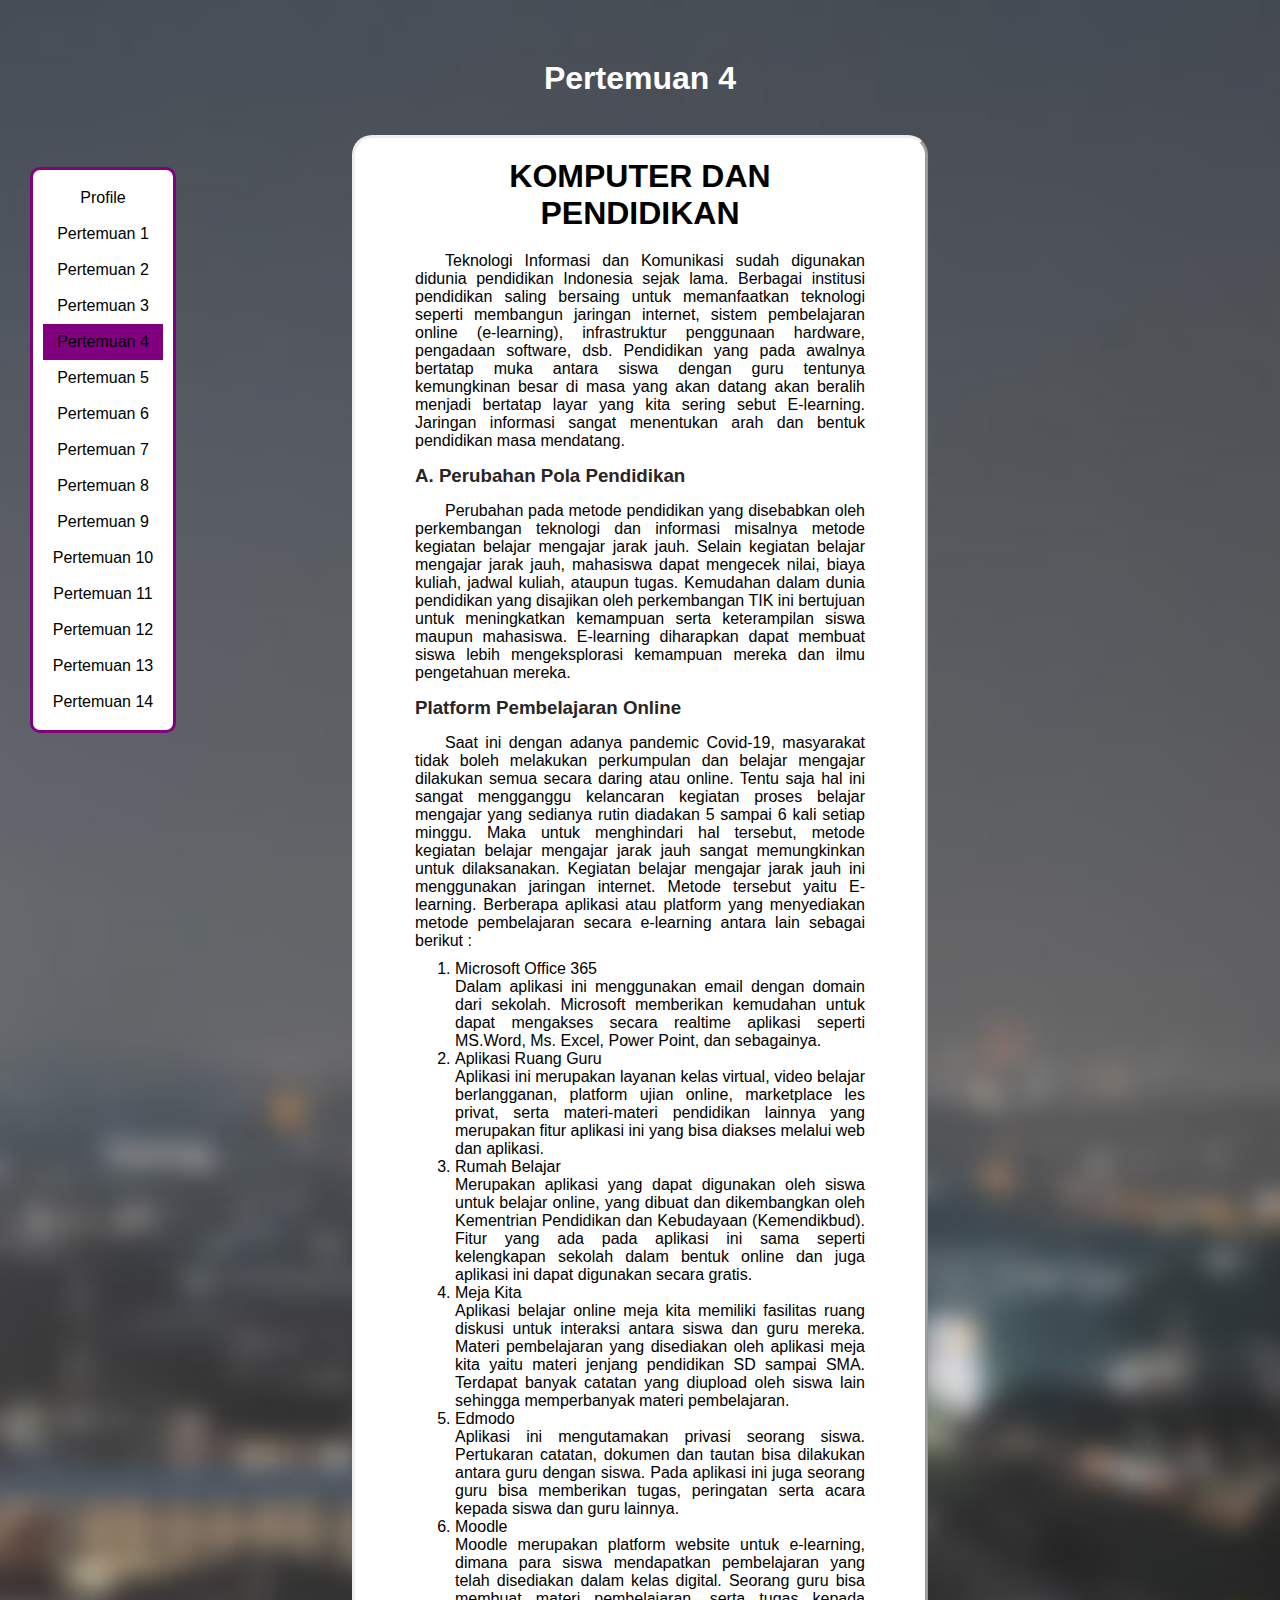
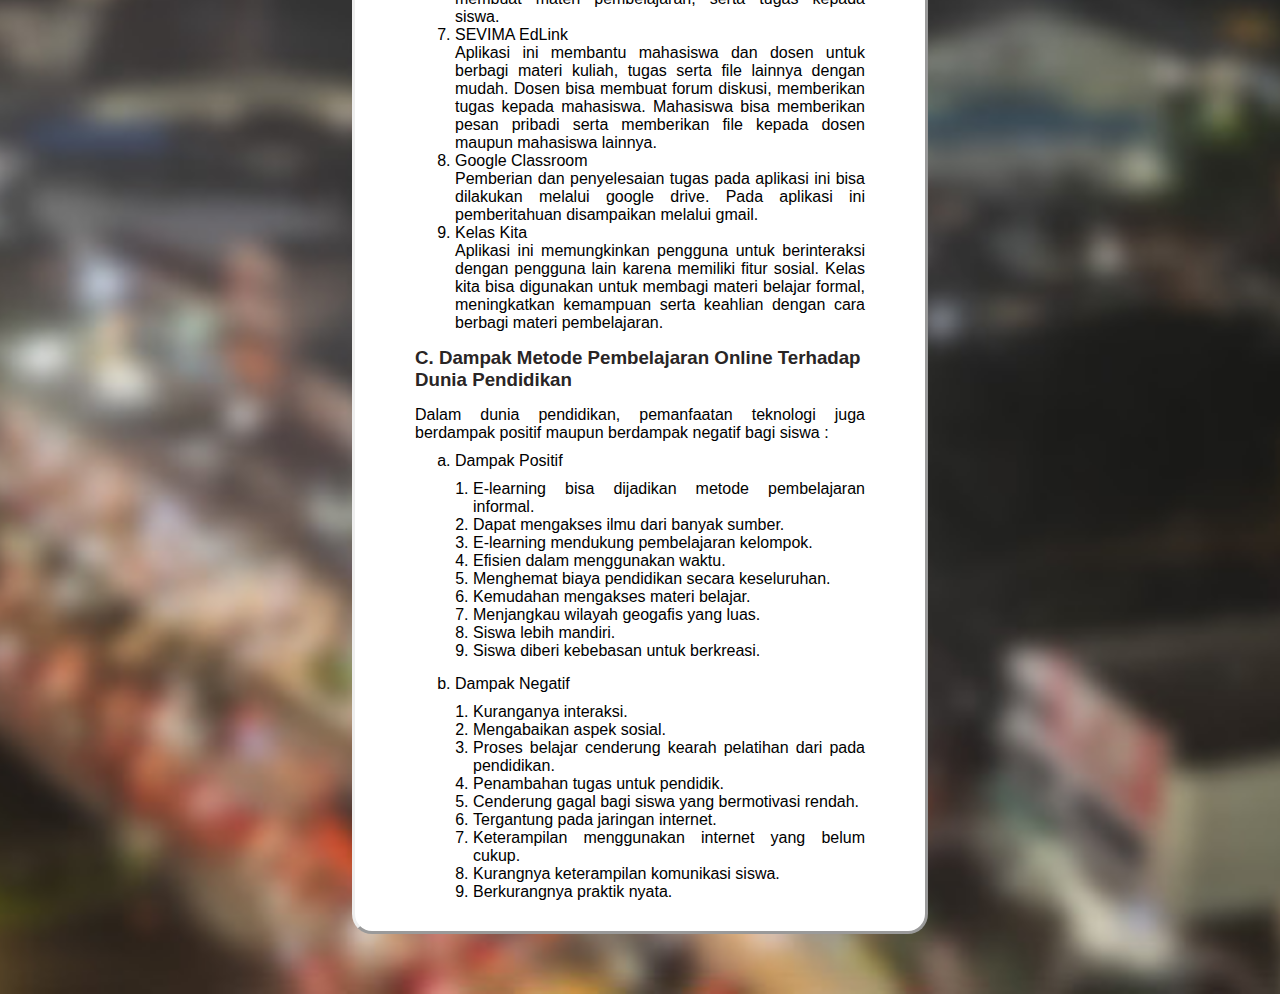
<file: pertemuan4.html>
<!DOCTYPE html>
<html lang="en">

<head>
    <meta charset="UTF-8">
    <meta http-equiv="Cache-Control" content="no-cache, no-store, must-revalidate" />
    <meta http-equiv="Pragma" content="no-cache" />
    <meta http-equiv="Expires" content="0" />
    <meta name="viewport" content="width=device-width, initial-scale=1.0">
    <title>Pertemuan 4</title>
    <link rel="stylesheet" href="pertemuanstyle.css">
</head>

<body>
    <nav>
        <input id='menu' type='checkbox' />

        <!-- NAVBAR -->
        <label id="halaman" for='menu' tabindex="0">
            Halaman
            <div class="menu-burger">
                <span></span>
                <span></span>
                <span></span>
            </div>
        </label>
        <ul>
            <li><a href='./'>Homepage</a></li>
            <li><a href='./pertemuan1'>Pertemuan 1</a></li>
            <li><a href='./pertemuan2'>Pertemuan 2</a></li>
            <li><a href='./pertemuan3'>Pertemuan 3</a></li>
            <li><a href='#' class="activenav">Pertemuan 4</a></li>
            <li><a href='./pertemuan5'>Pertemuan 5</a></li>
            <li><a href='./pertemuan6'>Pertemuan 6</a></li>
            <li><a href='./pertemuan7'>Pertemuan 7</a></li>
            <li><a href='./pertemuan8'>Pertemuan 8</a></li>
            <li><a href='./pertemuan9'>Pertemuan 9</a></li>
            <li><a href='./pertemuan10'>Pertemuan 10</a></li>
            <li><a href='./pertemuan11'>Pertemuan 11</a></li>
            <li><a href='./pertemuan12'>Pertemuan 12</a></li>
            <li><a href='./pertemuan13'>Pertemuan 13</a></li>
            <li><a href='./pertemuan14'>Pertemuan 14</a></li>
        </ul>
    </nav>
    <!-- AKHIR NAVBAR -->

    <!-- SIDEBAR -->
    <div class="halaman">
        <a href="./">
            <span class="homepage">
                Profile
            </span>
        </a>
        <a href="./pertemuan1">
            <span>
                Pertemuan 1
            </span>
        </a>
        <a href="./pertemuan2">
            <span>
                Pertemuan 2
            </span>
        </a>
        <a href="./pertemuan3">
            <span>
                Pertemuan 3
            </span>
        </a>
        <a href="#" class="active">
            <span>
                Pertemuan 4
            </span>
        </a>
        <a href="./pertemuan5">
            <span>
                Pertemuan 5
            </span>
        </a>
        <a href="./pertemuan6">
            <span>
                Pertemuan 6
            </span>
        </a>
        <a href="./pertemuan7">
            <span>
                Pertemuan 7
            </span>
        </a>
        <a href="./pertemuan8">
            <span>
                Pertemuan 8
            </span>
        </a>
        <a href="./pertemuan9">
            <span>
                Pertemuan 9
            </span>
        </a>
        <a href="./pertemuan10">
            <span>
                Pertemuan 10
            </span>
        </a>
        <a href="./pertemuan11">
            <span>
                Pertemuan 11
            </span>
        </a>
        <a href="./pertemuan12">
            <span>
                Pertemuan 12
            </span>
        </a>
        <a href="./pertemuan13">
            <span>
                Pertemuan 13
            </span>
        </a>
        <a href="./pertemuan14">
            <span>
                Pertemuan 14
            </span>
        </a>
    </div>
    <!-- SIDEBAR -->

    <div class="isi">
        <h1 id="pertemuan">Pertemuan 4</h1>
        <div class="rangkuman">
            <div class="isi-rangkuman">
                <h1>
                    KOMPUTER DAN PENDIDIKAN
                </h1>
                <p id="paragraf">
                    Teknologi Informasi dan Komunikasi sudah digunakan didunia pendidikan Indonesia sejak lama. Berbagai
                    institusi pendidikan saling bersaing untuk memanfaatkan teknologi seperti membangun jaringan
                    internet, sistem pembelajaran online (e-learning), infrastruktur penggunaan hardware, pengadaan
                    software, dsb. Pendidikan yang pada awalnya bertatap muka antara siswa dengan guru tentunya
                    kemungkinan besar di masa yang akan datang akan beralih menjadi bertatap layar yang kita sering
                    sebut E-learning. Jaringan informasi sangat menentukan arah dan bentuk pendidikan masa mendatang.
                </p>

                <h3>
                    A. Perubahan Pola Pendidikan
                </h3>
                <p id="paragraf">
                    Perubahan pada metode pendidikan yang disebabkan oleh perkembangan teknologi dan informasi misalnya
                    metode kegiatan belajar mengajar jarak jauh. Selain kegiatan belajar mengajar jarak jauh, mahasiswa
                    dapat mengecek nilai, biaya kuliah, jadwal kuliah, ataupun tugas. Kemudahan dalam dunia pendidikan
                    yang disajikan oleh perkembangan TIK ini bertujuan untuk meningkatkan kemampuan serta keterampilan
                    siswa maupun mahasiswa. E-learning diharapkan dapat membuat siswa lebih mengeksplorasi kemampuan
                    mereka dan ilmu pengetahuan mereka.
                </p>

                <h3>
                    Platform Pembelajaran Online
                </h3>

                <p id="paragraf">
                    Saat ini dengan adanya pandemic Covid-19, masyarakat tidak boleh melakukan perkumpulan dan belajar
                    mengajar dilakukan semua secara daring atau online. Tentu saja hal ini sangat mengganggu kelancaran
                    kegiatan proses belajar mengajar yang sedianya rutin diadakan 5 sampai 6 kali setiap minggu. Maka
                    untuk menghindari hal tersebut, metode kegiatan belajar mengajar jarak jauh sangat memungkinkan
                    untuk dilaksanakan. Kegiatan belajar mengajar jarak jauh ini menggunakan jaringan internet. Metode
                    tersebut yaitu E-learning.
                    Berberapa aplikasi atau platform yang menyediakan metode pembelajaran secara e-learning antara lain
                    sebagai berikut :
                </p>

                <ol id="list" type="1">
                    <li>
                        Microsoft Office 365
                    </li>
                    <p>
                        Dalam aplikasi ini menggunakan email dengan domain dari sekolah. Microsoft memberikan kemudahan untuk dapat mengakses secara realtime aplikasi seperti MS.Word, Ms. Excel, Power Point, dan sebagainya.
                    </p>
                    <li>
                        Aplikasi Ruang Guru
                    </li>
                    <p>
                        Aplikasi ini merupakan layanan kelas virtual, video belajar berlangganan, platform ujian online, marketplace les privat, serta materi-materi pendidikan lainnya yang merupakan fitur aplikasi ini yang bisa diakses melalui web dan aplikasi.
                    </p>
                    <li>
                        Rumah Belajar
                    </li>
                    <p>
                        Merupakan aplikasi yang dapat digunakan oleh siswa untuk belajar online, yang dibuat dan dikembangkan oleh Kementrian Pendidikan dan Kebudayaan (Kemendikbud). Fitur yang ada pada aplikasi ini sama seperti kelengkapan sekolah dalam bentuk online dan juga aplikasi ini dapat digunakan secara gratis.
                    </p>
                    <li>
                        Meja Kita
                    </li>
                    <p>
                        Aplikasi belajar online meja kita memiliki fasilitas ruang diskusi untuk interaksi antara siswa dan guru mereka. Materi pembelajaran yang disediakan oleh aplikasi meja kita yaitu materi jenjang pendidikan SD sampai SMA. Terdapat banyak catatan yang diupload oleh siswa lain sehingga memperbanyak materi pembelajaran.
                    </p>
                    <li>
                        Edmodo
                    </li>
                    <p>
                        Aplikasi ini mengutamakan privasi seorang siswa. Pertukaran catatan, dokumen dan tautan bisa dilakukan antara guru dengan siswa. Pada aplikasi ini juga seorang guru bisa memberikan tugas, peringatan serta acara kepada siswa dan guru lainnya.
                    </p>
                    <li>
                        Moodle
                    </li>
                    <p>
                        Moodle merupakan platform website untuk e-learning, dimana para siswa mendapatkan pembelajaran yang telah disediakan dalam kelas digital. Seorang guru bisa membuat materi pembelajaran, serta tugas kepada siswa.
                    </p>
                    <li>
                        SEVIMA EdLink
                    </li>
                    <p>
                        Aplikasi ini membantu mahasiswa dan dosen untuk berbagi materi kuliah, tugas serta file lainnya dengan mudah. Dosen bisa membuat forum diskusi, memberikan tugas kepada mahasiswa. Mahasiswa bisa memberikan pesan pribadi serta memberikan file kepada dosen maupun mahasiswa lainnya.
                    </p>
                    <li>
                        Google Classroom
                    </li>
                    <p>
                        Pemberian dan penyelesaian tugas pada aplikasi ini bisa dilakukan melalui google drive. Pada aplikasi ini pemberitahuan disampaikan melalui gmail.
                    </p>
                    <li>
                        Kelas Kita
                    </li>
                    <p>
                        Aplikasi ini memungkinkan pengguna untuk berinteraksi dengan pengguna lain karena memiliki fitur sosial. Kelas kita bisa digunakan untuk membagi materi belajar formal, meningkatkan kemampuan serta keahlian dengan cara berbagi materi pembelajaran.
                    </p>
                </ol>

                <h3>
                    C. Dampak Metode Pembelajaran Online Terhadap Dunia Pendidikan
                </h3>
                <p>
                    Dalam dunia pendidikan, pemanfaatan teknologi juga berdampak positif maupun berdampak negatif bagi siswa :
                </p>
                <ol id="list" type="a">
                    <li>
                        Dampak Positif
                    </li>
                    <ol id="list2" type="1">
                        <li>
                            E-learning bisa dijadikan metode pembelajaran informal.
                        </li>
                        <li>
                            Dapat mengakses ilmu dari banyak sumber.
                        </li>
                        <li>
                            E-learning mendukung pembelajaran kelompok.
                        </li>
                        <li>
                            Efisien dalam menggunakan waktu.
                        </li>
                        <li>
                            Menghemat biaya pendidikan secara keseluruhan.
                        </li>
                        <li>
                            Kemudahan mengakses materi belajar.
                        </li>
                        <li>
                            Menjangkau wilayah geogafis yang luas.
                        </li>
                        <li>
                            Siswa lebih mandiri.
                        </li>
                        <li>
                            Siswa diberi kebebasan untuk berkreasi.
                        </li>
                    </ol>
                    <li>
                        Dampak Negatif
                    </li>
                    <ol id="list2" type="1">
                        <li>
                            Kuranganya interaksi.
                        </li>
                        <li>
                            Mengabaikan aspek sosial.
                        </li>
                        <li>
                            Proses belajar cenderung kearah pelatihan dari pada pendidikan.
                        </li>
                        <li>
                            Penambahan tugas untuk pendidik.
                        </li>
                        <li>
                            Cenderung gagal bagi siswa yang bermotivasi rendah.
                        </li>
                        <li>
                            Tergantung pada jaringan internet.
                        </li>
                        <li>
                            Keterampilan menggunakan internet yang belum cukup.
                        </li>
                        <li>
                            Kurangnya keterampilan komunikasi siswa.
                        </li>
                        <li>
                            Berkurangnya praktik nyata.
                        </li>
                    </ol>
                </ol>



            </div>
        </div>
    </div>
    </div>

    <a href="#halaman" id="myBtn" title="Go to top">
        <svg width="25" xmlns="http://www.w3.org/2000/svg" fill="none" viewBox="0 0 24 24" stroke-width="1.5"
            stroke="currentColor" class="size-6">
            <path stroke-linecap="round" stroke-linejoin="round" d="M4.5 10.5 12 3m0 0 7.5 7.5M12 3v18" />
        </svg>

    </a>



</body>

</html>
</file>
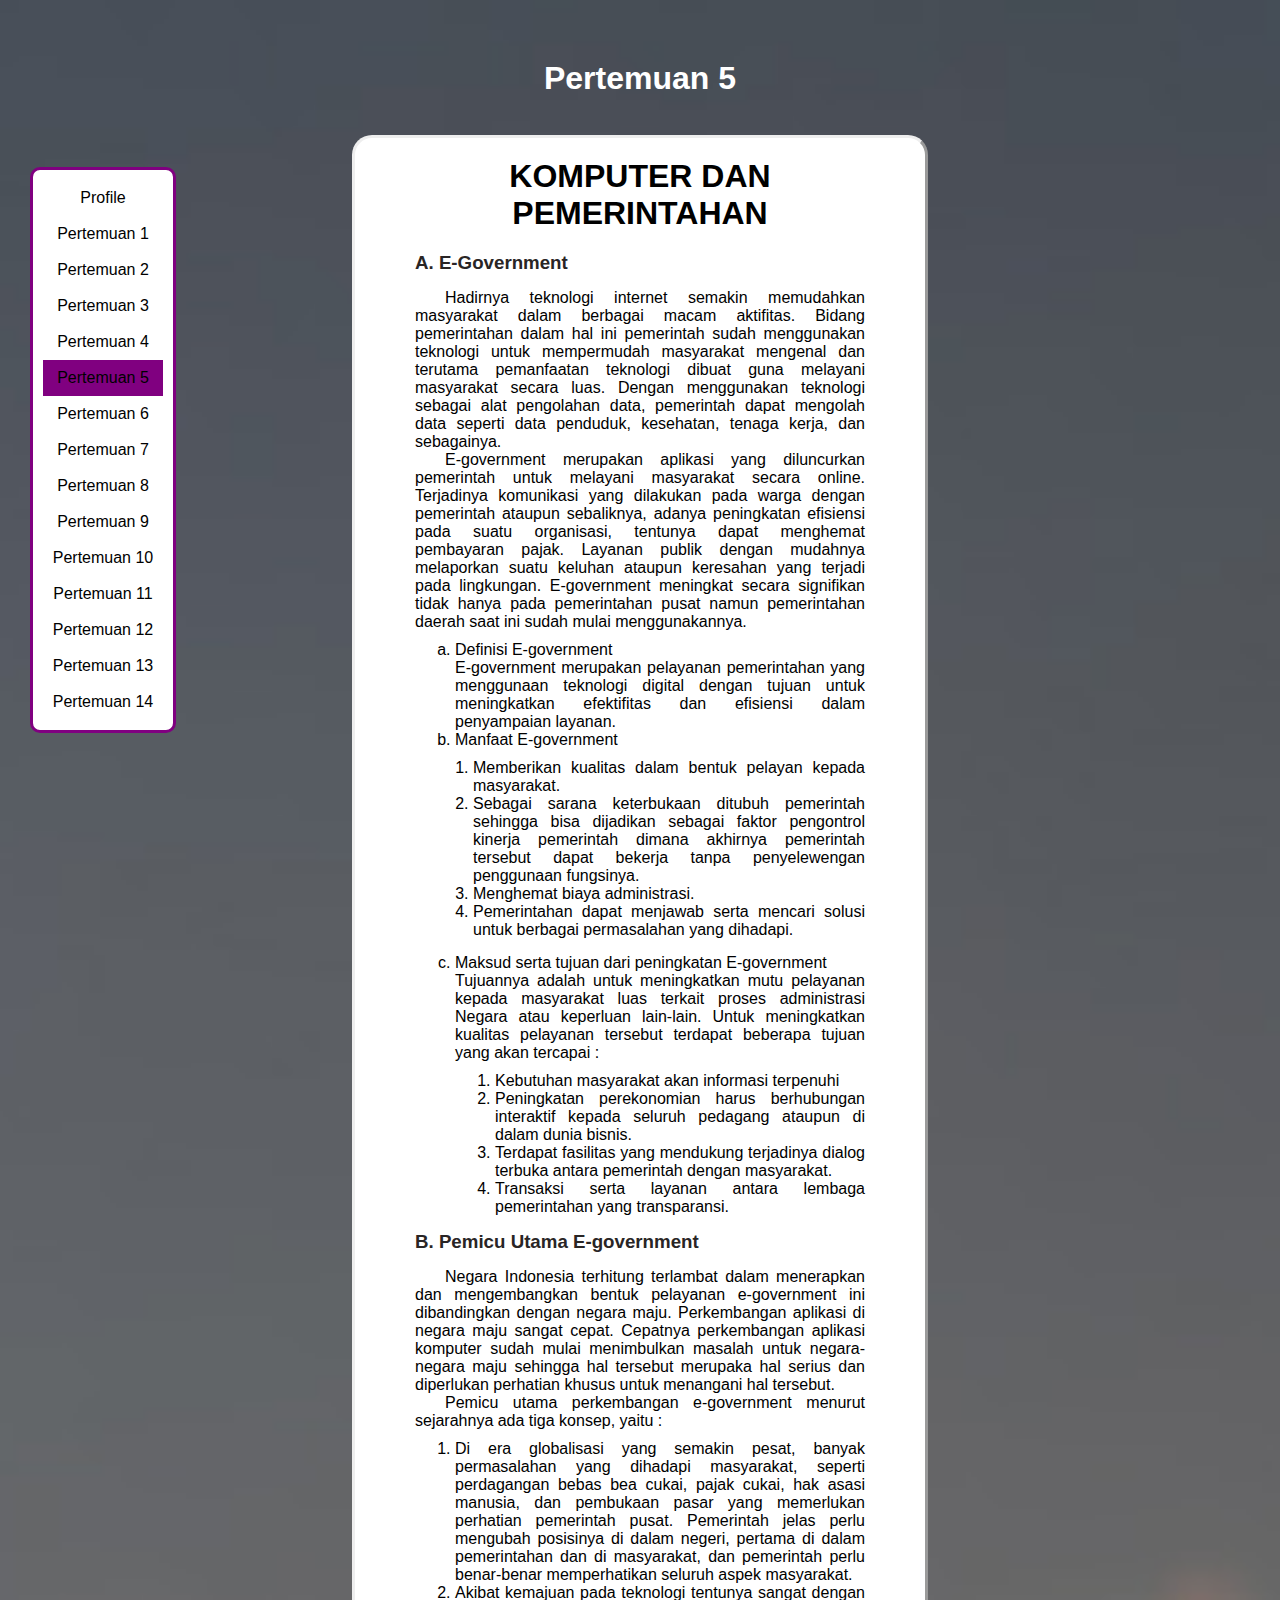
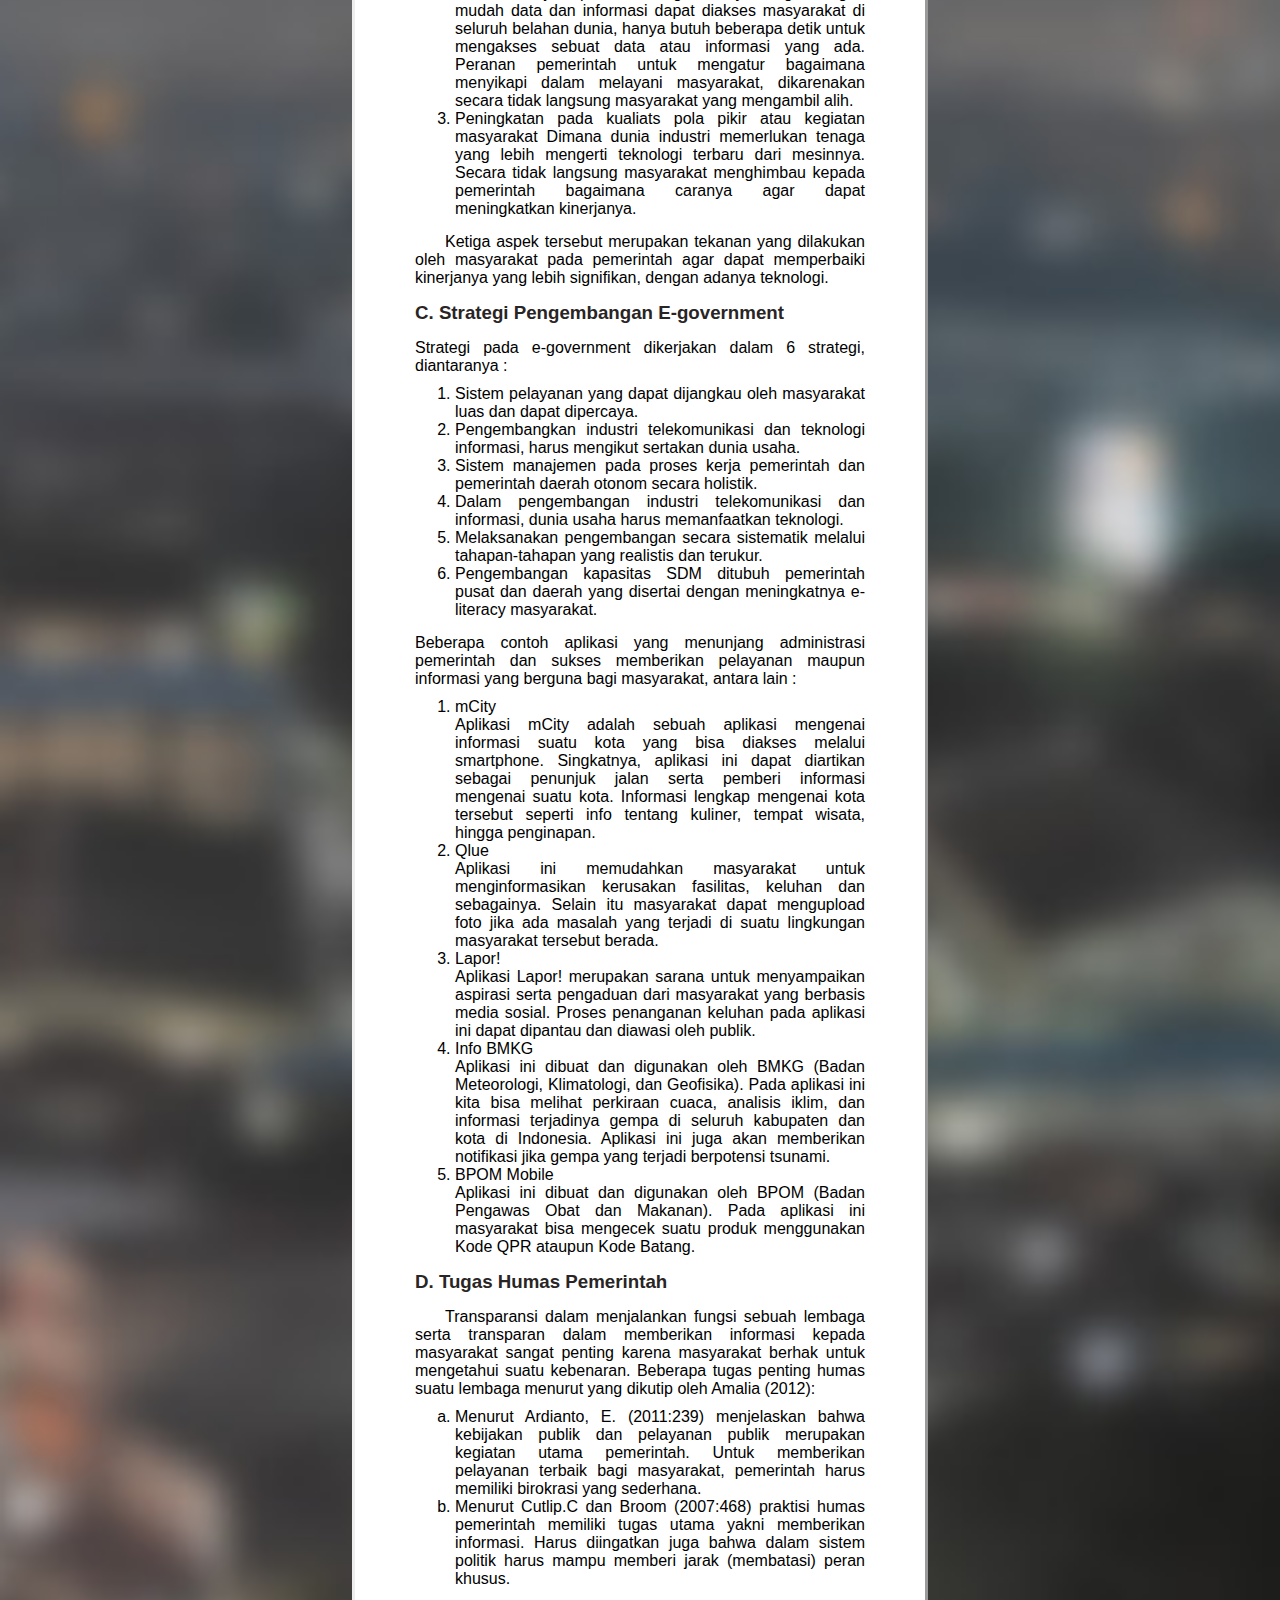
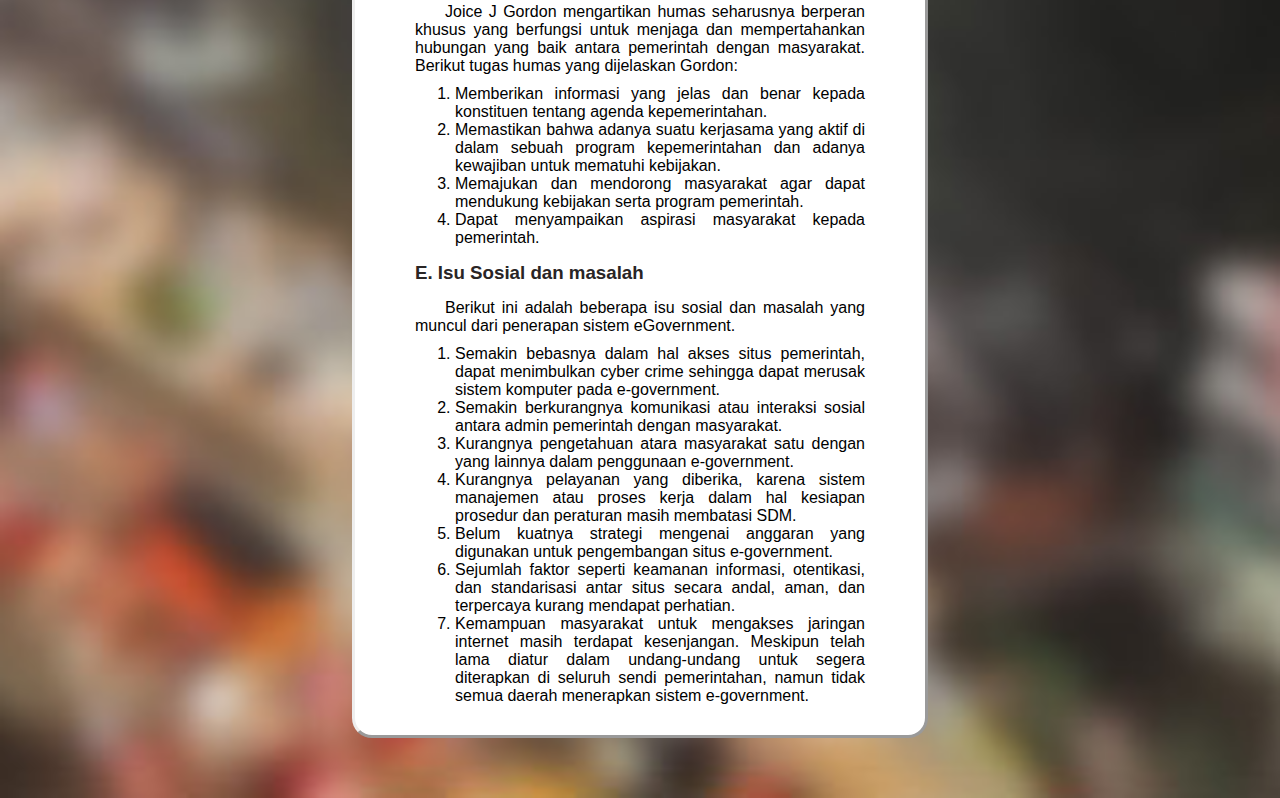
<file: pertemuan5.html>
<!DOCTYPE html>
<html lang="en">

<head>
    <meta charset="UTF-8">
    <meta http-equiv="Cache-Control" content="no-cache, no-store, must-revalidate" />
    <meta http-equiv="Pragma" content="no-cache" />
    <meta http-equiv="Expires" content="0" />
    <meta name="viewport" content="width=device-width, initial-scale=1.0">
    <title>Pertemuan 5</title>
    <link rel="stylesheet" href="pertemuanstyle.css">
</head>

<body>
    <nav>
        <input id='menu' type='checkbox' />

        <!-- NAVBAR -->
        <label id="halaman" for='menu' tabindex="0">
            Halaman
            <div class="menu-burger">
                <span></span>
                <span></span>
                <span></span>
            </div>
        </label>
        <ul>
            <li><a href='./'>Homepage</a></li>
            <li><a href='./pertemuan1'>Pertemuan 1</a></li>
            <li><a href='./pertemuan2'>Pertemuan 2</a></li>
            <li><a href='./pertemuan3'>Pertemuan 3</a></li>
            <li><a href='./pertemuan4'>Pertemuan 4</a></li>
            <li><a href='#' class="activenav">Pertemuan 5</a></li>
            <li><a href='./pertemuan6'>Pertemuan 6</a></li>
            <li><a href='./pertemuan7'>Pertemuan 7</a></li>
            <li><a href='./pertemuan8'>Pertemuan 8</a></li>
            <li><a href='./pertemuan9'>Pertemuan 9</a></li>
            <li><a href='./pertemuan10'>Pertemuan 10</a></li>
            <li><a href='./pertemuan11'>Pertemuan 11</a></li>
            <li><a href='./pertemuan12'>Pertemuan 12</a></li>
            <li><a href='./pertemuan13'>Pertemuan 13</a></li>
            <li><a href='./pertemuan14'>Pertemuan 14</a></li>
        </ul>
    </nav>

    <!-- AKHIR DARI NAVBAR DISINI -->


    <!-- INI SIDEBAR -->

    <div class="halaman">
        <a href="./">
            <span class="homepage">
                Profile
            </span>
        </a>
        <a href="./pertemuan1">
            <span>
                Pertemuan 1
            </span>
        </a>
        <a href="./pertemuan2">
            <span>
                Pertemuan 2
            </span>
        </a>
        <a href="./pertemuan3">
            <span>
                Pertemuan 3
            </span>
        </a>
        <a href="./pertemuan4">
            <span>
                Pertemuan 4
            </span>
        </a>
        <a href="#" class="active">
            <span>
                Pertemuan 5
            </span>
        </a>
        <a href="./pertemuan6">
            <span>
                Pertemuan 6
            </span>
        </a>
        <a href="./pertemuan7">
            <span>
                Pertemuan 7
            </span>
        </a>
        <a href="./pertemuan8">
            <span>
                Pertemuan 8
            </span>
        </a>
        <a href="./pertemuan9">
            <span>
                Pertemuan 9
            </span>
        </a>
        <a href="./pertemuan10">
            <span>
                Pertemuan 10
            </span>
        </a>
        <a href="./pertemuan11">
            <span>
                Pertemuan 11
            </span>
        </a>
        <a href="./pertemuan12">
            <span>
                Pertemuan 12
            </span>
        </a>
        <a href="./pertemuan13">
            <span>
                Pertemuan 13
            </span>
        </a>
        <a href="./pertemuan14">
            <span>
                Pertemuan 14
            </span>
        </a>
    </div>

    <!-- AKHIR DARI SIDEBAR -->


    <div class="isi">
        <h1 id="pertemuan">Pertemuan 5</h1>
        <div class="rangkuman">
            <div class="isi-rangkuman">
                <h1>
                    KOMPUTER DAN PEMERINTAHAN
                </h1>

                <h3>
                    A. E-Government
                </h3>
                <p id="paragraf">
                    Hadirnya teknologi internet semakin memudahkan masyarakat dalam berbagai macam aktifitas. Bidang pemerintahan dalam hal ini pemerintah sudah menggunakan teknologi untuk mempermudah masyarakat mengenal dan terutama pemanfaatan teknologi dibuat guna melayani masyarakat secara luas. Dengan menggunakan teknologi sebagai alat pengolahan data, pemerintah dapat mengolah data seperti data penduduk, kesehatan, tenaga kerja, dan sebagainya. 
                </p>
                <p id="paragraf">
                    E-government merupakan aplikasi yang diluncurkan pemerintah untuk melayani masyarakat secara online. Terjadinya komunikasi yang dilakukan pada warga dengan pemerintah ataupun sebaliknya, adanya peningkatan efisiensi pada suatu organisasi, tentunya dapat menghemat pembayaran pajak. Layanan publik dengan mudahnya melaporkan suatu keluhan ataupun keresahan yang terjadi pada lingkungan. E-government meningkat secara signifikan tidak hanya pada pemerintahan pusat namun pemerintahan daerah saat ini sudah mulai menggunakannya.
                </p>

                <ol id="list" type="a">
                    <li>
                        Definisi E-government
                    </li>
                    <p>
                        E-government merupakan pelayanan pemerintahan yang menggunaan teknologi digital dengan tujuan untuk meningkatkan efektifitas dan efisiensi dalam penyampaian layanan.
                    </p>
                    <li>
                        Manfaat E-government
                    </li>
                    <ol id="list2" type="1">
                        <li>
                            Memberikan kualitas dalam bentuk pelayan kepada masyarakat.  
                        </li>
                        <li>
                            Sebagai sarana keterbukaan ditubuh pemerintah sehingga bisa dijadikan sebagai faktor pengontrol kinerja pemerintah dimana akhirnya pemerintah tersebut dapat bekerja tanpa penyelewengan penggunaan fungsinya.  
                        </li>
                        <li>
                            Menghemat biaya administrasi. 
                        </li>
                        <li>
                            Pemerintahan dapat menjawab serta mencari solusi untuk berbagai permasalahan yang dihadapi.
                        </li>
                    </ol>
                    <li>
                        Maksud serta tujuan dari peningkatan E-government
                    </li>
                    <p>
                        Tujuannya adalah untuk meningkatkan mutu pelayanan kepada masyarakat luas terkait proses administrasi Negara atau keperluan lain-lain. Untuk meningkatkan kualitas pelayanan tersebut terdapat beberapa tujuan yang akan tercapai :
                    </p>
                    <ol id="list" type="1">
                        <li>
                            Kebutuhan masyarakat akan informasi terpenuhi
                        </li>
                        <li>
                            Peningkatan perekonomian harus berhubungan interaktif kepada seluruh pedagang ataupun di dalam dunia bisnis.
                        </li>
                        <li>
                            Terdapat fasilitas yang mendukung terjadinya dialog terbuka antara pemerintah dengan masyarakat.
                        </li>
                        <li>
                            Transaksi serta layanan antara lembaga pemerintahan yang transparansi.
                        </li>
                    </ol>
                </ol>

                <h3>
                    B. Pemicu Utama E-government
                </h3>
                <p id="paragraf">
                    Negara Indonesia terhitung terlambat dalam menerapkan dan mengembangkan bentuk pelayanan e-government ini dibandingkan dengan negara maju. Perkembangan aplikasi di negara maju sangat cepat. Cepatnya perkembangan aplikasi komputer sudah mulai menimbulkan masalah untuk negara-negara maju sehingga hal tersebut merupaka hal serius dan diperlukan perhatian khusus untuk menangani hal tersebut.
                </p>
                <p id="paragraf">
                    Pemicu utama perkembangan e-government menurut sejarahnya ada tiga konsep, yaitu :
                </p>
                <ol id="list" type="1">
                    <li>
                        <p>
                            Di era globalisasi yang semakin pesat, banyak permasalahan yang dihadapi masyarakat, seperti perdagangan bebas bea cukai, pajak cukai, hak asasi manusia, dan pembukaan pasar  yang memerlukan perhatian pemerintah pusat. Pemerintah jelas perlu mengubah posisinya di dalam negeri, pertama di dalam pemerintahan dan di masyarakat, dan pemerintah perlu benar-benar memperhatikan seluruh aspek  masyarakat.
                        </p>
                    </li>
                    <li>
                        <p>
                            Akibat kemajuan pada teknologi tentunya sangat dengan mudah data dan informasi dapat diakses masyarakat di seluruh belahan dunia, hanya butuh beberapa detik untuk mengakses sebuat data atau informasi yang ada. Peranan pemerintah untuk mengatur bagaimana menyikapi dalam melayani masyarakat, dikarenakan secara tidak langsung masyarakat yang mengambil alih.
                        </p>
                    </li>
                    <li>
                        <p>
                            Peningkatan pada kualiats pola pikir atau kegiatan masyarakat Dimana dunia industri memerlukan tenaga yang lebih mengerti teknologi terbaru dari mesinnya. Secara tidak langsung masyarakat menghimbau kepada pemerintah bagaimana caranya agar dapat meningkatkan kinerjanya.
                        </p>
                    </li>
                </ol>

                <p id="paragraf">
                    Ketiga aspek tersebut merupakan tekanan yang dilakukan oleh masyarakat pada pemerintah agar dapat memperbaiki kinerjanya yang lebih signifikan, dengan adanya teknologi.
                </p>

                <h3>
                    C. Strategi Pengembangan E-government
                </h3>
                <p>
                    Strategi pada e-government dikerjakan dalam 6 strategi, diantaranya : 
                </p>

                <ol id="list" type="1">
                    <li>
                        Sistem pelayanan yang dapat dijangkau oleh masyarakat luas dan dapat dipercaya. 
                    </li>
                    <li>
                        Pengembangkan industri telekomunikasi dan teknologi informasi, harus mengikut sertakan dunia usaha.
                    </li>
                    <li>
                        Sistem manajemen pada proses kerja pemerintah dan pemerintah daerah otonom secara holistik.
                    </li>
                    <li>
                        Dalam pengembangan industri telekomunikasi dan informasi, dunia usaha harus memanfaatkan teknologi. 
                    </li>
                    <li>
                        Melaksanakan pengembangan secara sistematik melalui tahapan-tahapan yang realistis dan terukur. 
                    </li>
                    <li>
                        Pengembangan kapasitas SDM ditubuh pemerintah pusat dan daerah yang disertai dengan meningkatnya e-literacy masyarakat.
                    </li>
                </ol>

                <p>
                    Beberapa contoh aplikasi yang menunjang administrasi pemerintah dan sukses memberikan pelayanan maupun informasi yang berguna bagi masyarakat, antara lain :
                </p>

                <ol id="list" type="1">
                    <li>
                        mCity
                    </li>
                    <p>
                        Aplikasi mCity adalah sebuah aplikasi mengenai informasi suatu kota yang bisa diakses melalui smartphone. Singkatnya, aplikasi ini dapat diartikan sebagai penunjuk jalan serta pemberi informasi mengenai suatu kota. Informasi lengkap mengenai kota tersebut seperti info tentang kuliner, tempat wisata, hingga penginapan.
                    </p>
                    <li>
                        Qlue
                    </li>
                    <p>
                        Aplikasi ini memudahkan masyarakat untuk menginformasikan kerusakan fasilitas, keluhan dan sebagainya. Selain itu masyarakat dapat mengupload foto jika ada masalah yang terjadi di suatu lingkungan masyarakat tersebut berada.
                    </p>
                    <li>
                        Lapor!
                    </li>
                    <p>
                        Aplikasi Lapor! merupakan sarana untuk menyampaikan aspirasi serta pengaduan dari masyarakat yang berbasis media sosial. Proses penanganan keluhan pada aplikasi ini dapat dipantau dan diawasi oleh publik.
                    </p>
                    <li>
                        Info BMKG
                    </li>
                    <p>
                        Aplikasi ini dibuat dan digunakan oleh BMKG (Badan Meteorologi, Klimatologi, dan Geofisika). Pada aplikasi ini kita bisa melihat perkiraan cuaca, analisis iklim, dan informasi terjadinya gempa di seluruh kabupaten dan kota di Indonesia. Aplikasi ini juga akan memberikan notifikasi jika gempa yang terjadi berpotensi tsunami.
                    </p>
                    <li>
                        BPOM Mobile
                    </li>
                    <p>
                        Aplikasi ini dibuat dan digunakan oleh BPOM (Badan Pengawas Obat dan Makanan). Pada aplikasi ini masyarakat bisa mengecek suatu produk menggunakan Kode QPR ataupun Kode Batang.
                    </p>
                </ol>

                <h3>
                    D. Tugas Humas Pemerintah
                </h3>

                <p id="paragraf">
                    Transparansi dalam menjalankan fungsi sebuah lembaga serta transparan dalam memberikan informasi kepada masyarakat sangat penting karena masyarakat berhak untuk mengetahui suatu kebenaran. Beberapa tugas penting humas suatu lembaga menurut yang dikutip oleh Amalia (2012):
                </p>

                <ol id="list" type="a">
                    <li>
                        Menurut Ardianto, E. (2011:239) menjelaskan bahwa kebijakan publik dan pelayanan publik merupakan kegiatan utama pemerintah. Untuk memberikan pelayanan terbaik bagi masyarakat, pemerintah harus memiliki birokrasi yang sederhana. 
                    </li>
                    <li>
                        Menurut Cutlip.C dan Broom (2007:468) praktisi humas pemerintah memiliki tugas utama yakni memberikan informasi. Harus diingatkan juga bahwa dalam sistem politik harus mampu memberi jarak (membatasi) peran khusus.
                    </li>
                </ol>

                <p id="paragraf">
                    Joice J Gordon mengartikan humas seharusnya berperan khusus yang berfungsi untuk menjaga dan mempertahankan hubungan yang baik antara pemerintah dengan masyarakat. Berikut tugas humas yang dijelaskan Gordon:
                </p>

                <ol id="list" type="1">
                    <li>
                        Memberikan informasi yang jelas dan benar kepada konstituen tentang agenda kepemerintahan. 
                    </li>
                    <li>
                        Memastikan bahwa adanya suatu kerjasama yang aktif di dalam sebuah program kepemerintahan dan adanya kewajiban untuk mematuhi kebijakan.
                    </li>
                    <li>
                        Memajukan dan mendorong masyarakat agar dapat mendukung kebijakan serta program pemerintah. 
                    </li>
                    <li>
                        Dapat menyampaikan aspirasi masyarakat kepada pemerintah.
                    </li>
                </ol>

                <h3>
                    E. Isu Sosial dan masalah
                </h3>

                <p id="paragraf">
                    Berikut ini adalah beberapa isu sosial dan masalah yang muncul dari penerapan sistem eGovernment. 
                </p>

                <ol id="list" type="1">
                    <li>
                        Semakin bebasnya dalam hal akses situs pemerintah, dapat menimbulkan cyber crime sehingga dapat merusak sistem komputer pada e-government. 
                    </li>
                    <li>
                        Semakin berkurangnya komunikasi atau interaksi sosial antara admin pemerintah dengan masyarakat. 
                    </li>
                    <li>
                        Kurangnya pengetahuan atara masyarakat satu dengan yang lainnya dalam penggunaan e-government.
                    </li>
                    <li>
                        Kurangnya pelayanan yang diberika, karena sistem manajemen atau proses kerja dalam hal kesiapan prosedur dan peraturan masih membatasi SDM. 
                    </li>
                    <li>
                        Belum kuatnya strategi mengenai anggaran yang digunakan untuk pengembangan situs e-government. 
                    </li>
                    <li>
                        Sejumlah faktor seperti keamanan informasi, otentikasi, dan standarisasi antar situs secara andal, aman, dan terpercaya kurang mendapat perhatian. 
                    </li>
                    <li>
                        Kemampuan masyarakat untuk mengakses jaringan internet masih terdapat kesenjangan. Meskipun telah lama diatur dalam undang-undang untuk segera diterapkan di seluruh sendi pemerintahan, namun tidak semua daerah menerapkan sistem e-government.
                    </li>
                </ol>


            </div>
        </div>
    </div>
    </div>

    <a href="#halaman" id="myBtn" title="Go to top">
        <svg width="25" xmlns="http://www.w3.org/2000/svg" fill="none" viewBox="0 0 24 24" stroke-width="1.5"
            stroke="currentColor" class="size-6">
            <path stroke-linecap="round" stroke-linejoin="round" d="M4.5 10.5 12 3m0 0 7.5 7.5M12 3v18" />
        </svg>

    </a>




</body>

</html>
</file>
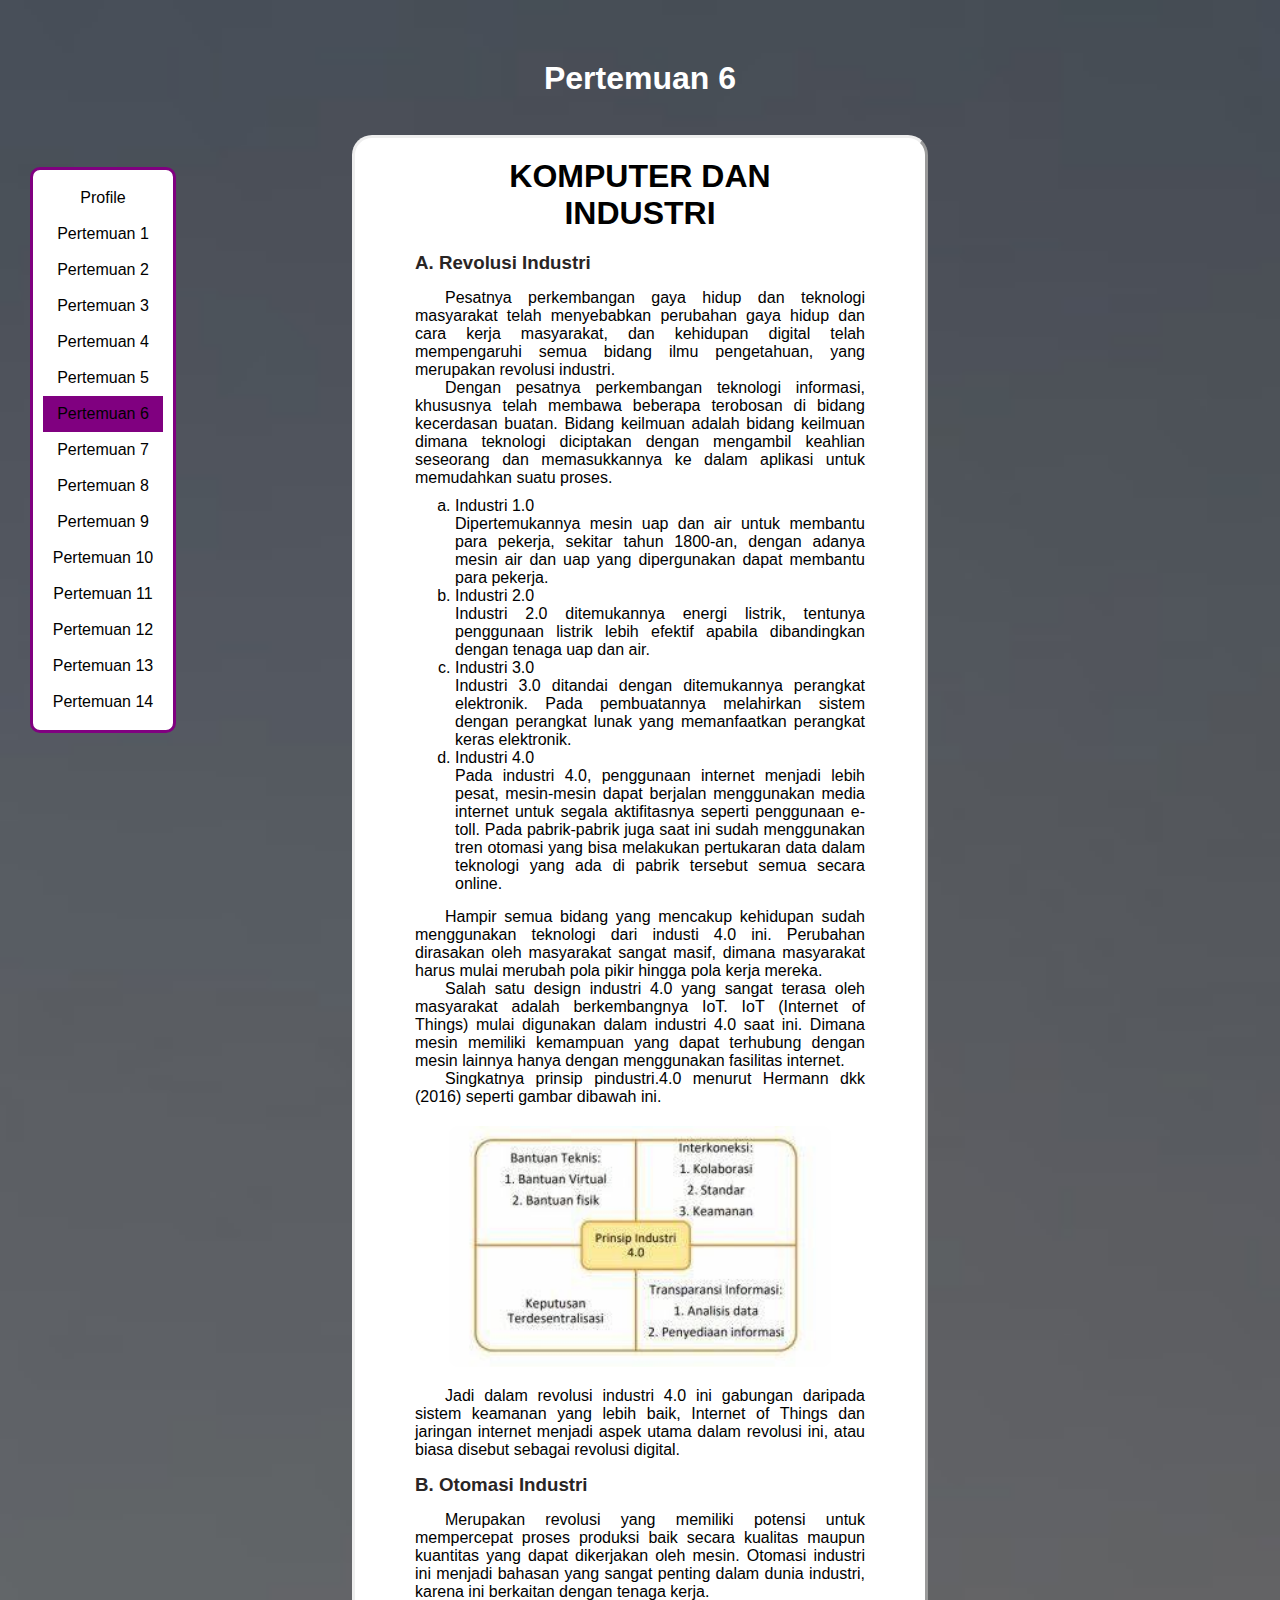
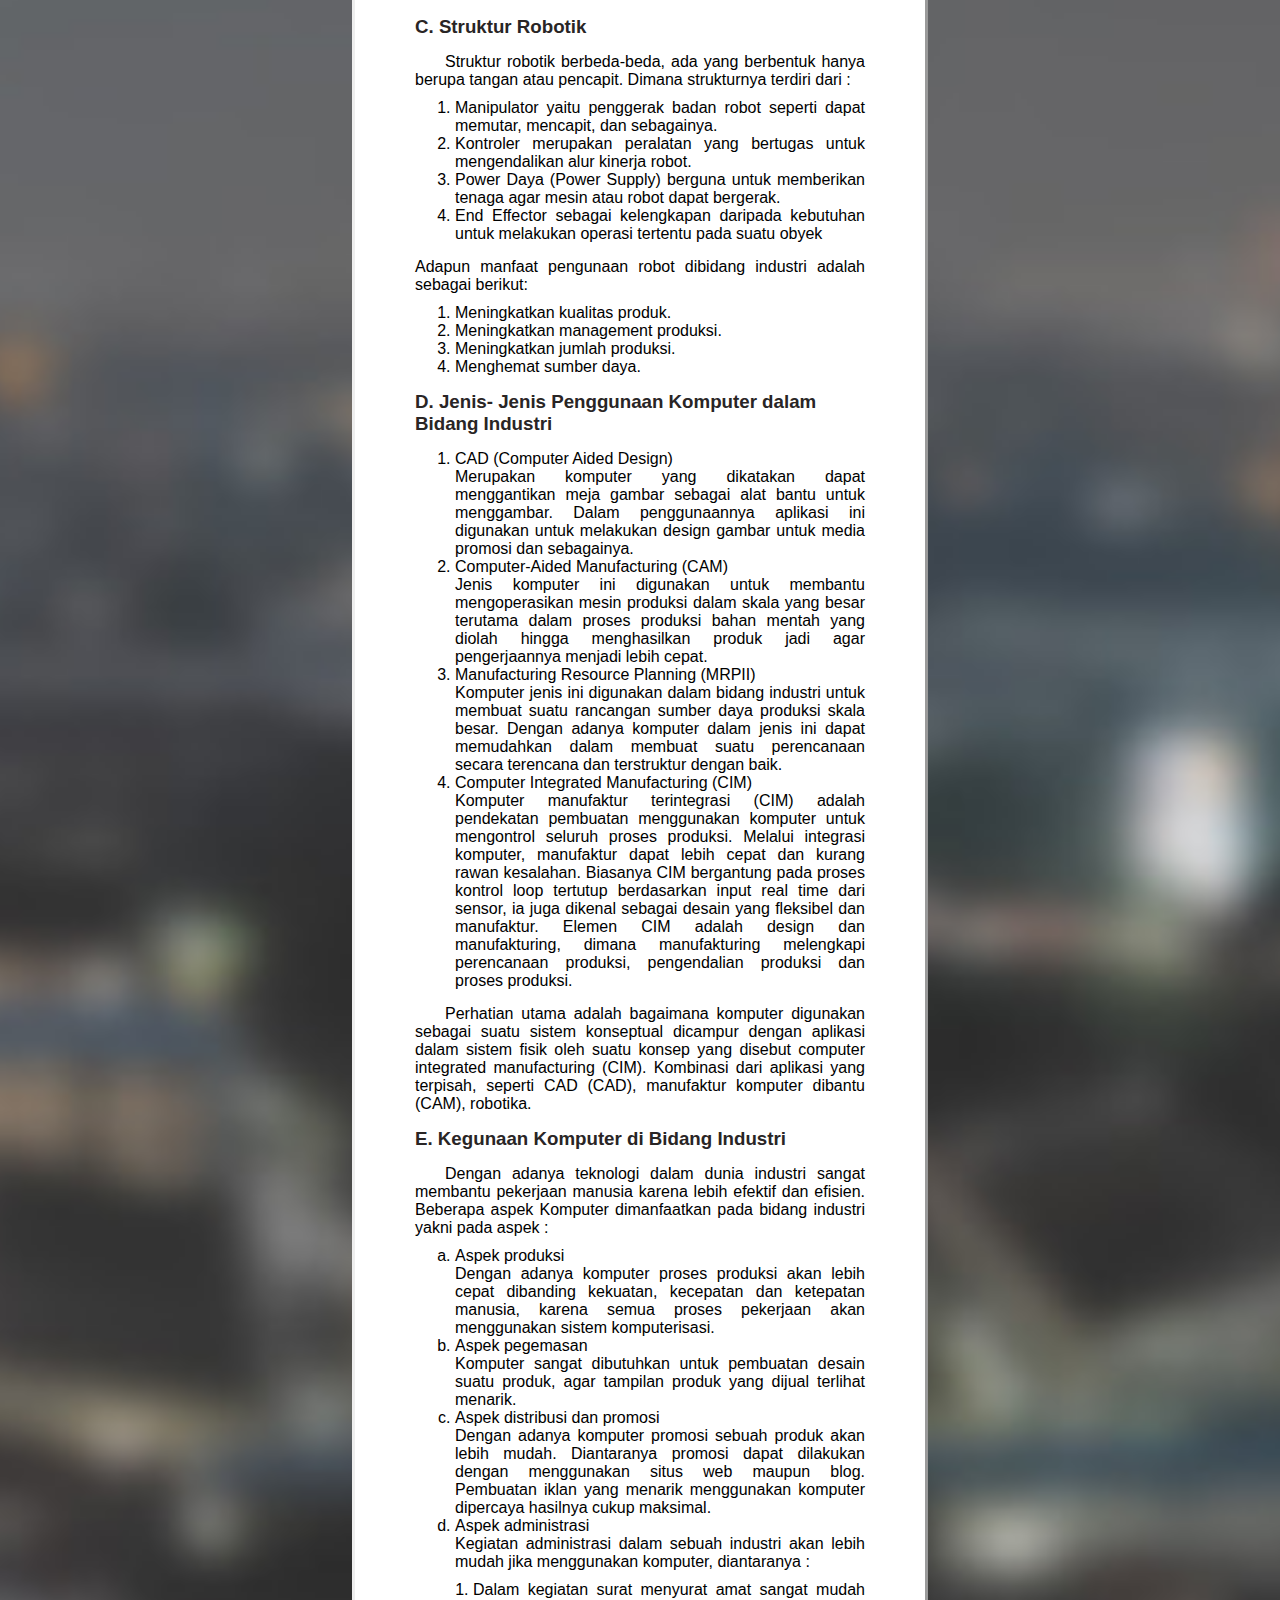
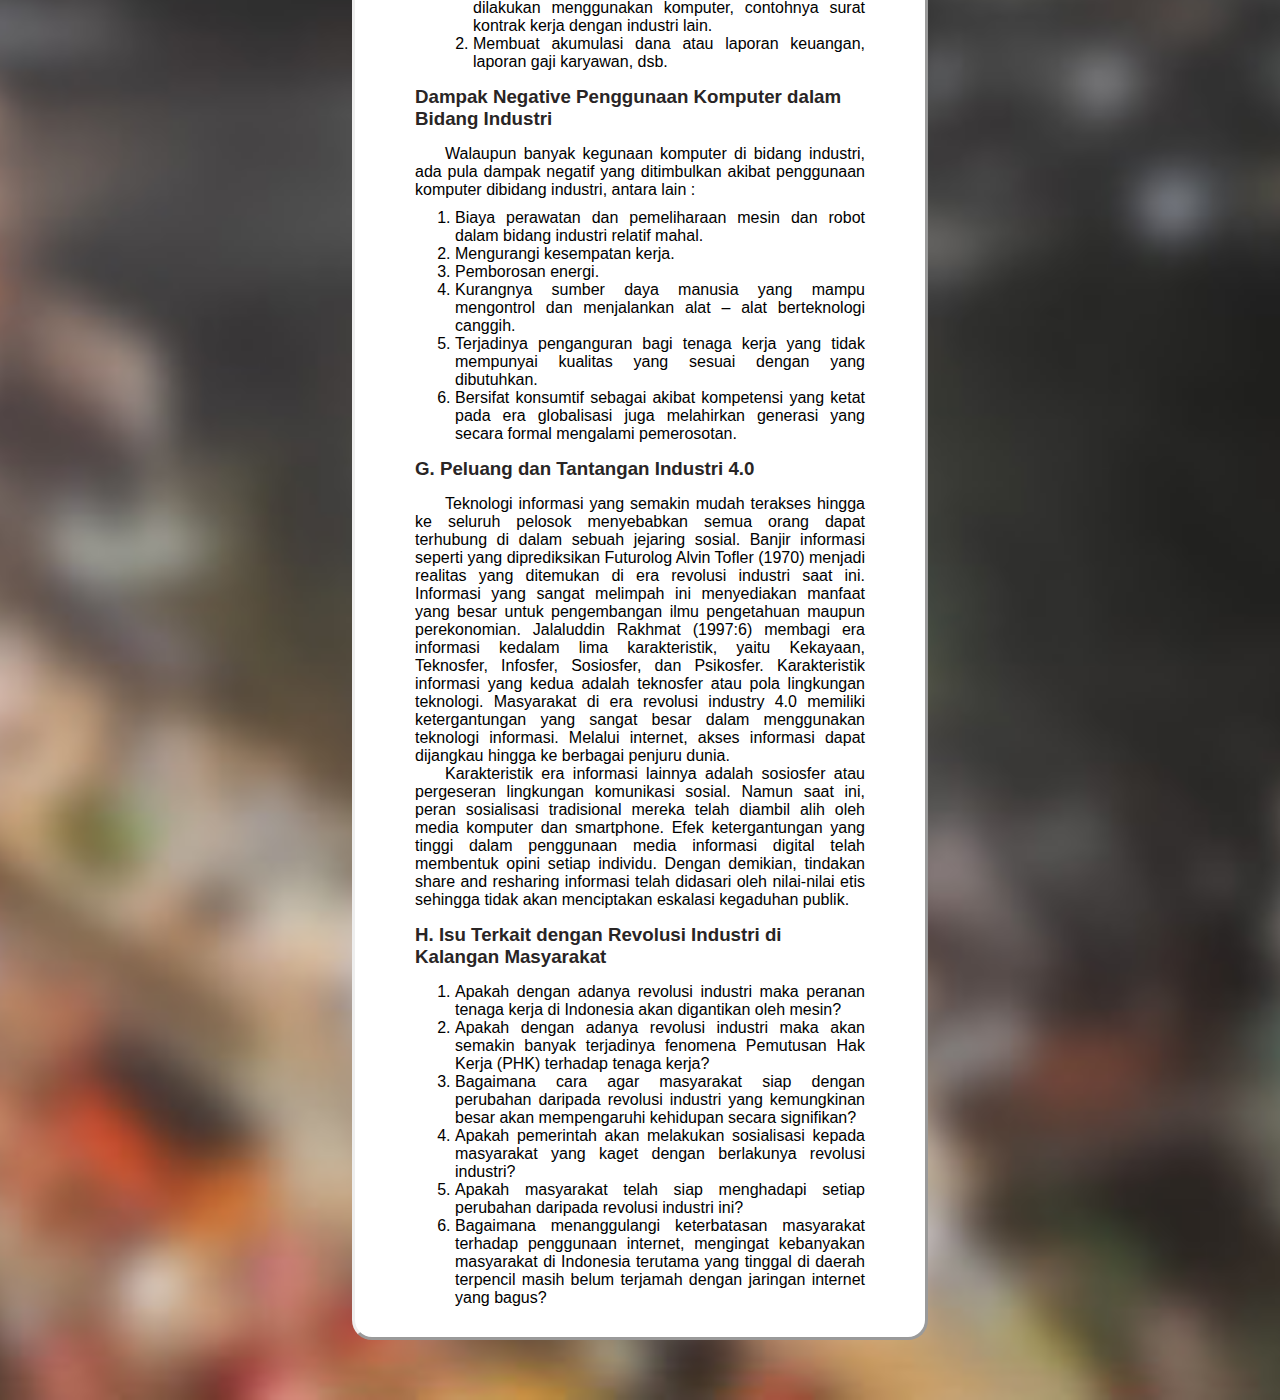
<file: pertemuan6.html>
<!DOCTYPE html>
<html lang="en">

<head>
    <meta charset="UTF-8">
    <meta http-equiv="Cache-Control" content="no-cache, no-store, must-revalidate" />
    <meta http-equiv="Pragma" content="no-cache" />
    <meta http-equiv="Expires" content="0" />
    <meta name="viewport" content="width=device-width, initial-scale=1.0">
    <title>Pertemuan 6</title>
    <link rel="stylesheet" href="pertemuanstyle.css">
</head>

<body>
    <nav>
        <input id='menu' type='checkbox' />

        <!-- NAVBAR -->
        <label id="halaman" for='menu' tabindex="0">
            Halaman
            <div class="menu-burger">
                <span></span>
                <span></span>
                <span></span>
            </div>
        </label>
        <ul>
            <li><a href='./'>Homepage</a></li>
            <li><a href='./pertemuan1'>Pertemuan 1</a></li>
            <li><a href='./pertemuan2'>Pertemuan 2</a></li>
            <li><a href='./pertemuan3'>Pertemuan 3</a></li>
            <li><a href='./pertemuan4'>Pertemuan 4</a></li>
            <li><a href='./pertemuan5'>Pertemuan 5</a></li>
            <li><a href='#' class="activenav">Pertemuan 6</a></li>
            <li><a href='./pertemuan7'>Pertemuan 7</a></li>
            <li><a href='./pertemuan8'>Pertemuan 8</a></li>
            <li><a href='./pertemuan9'>Pertemuan 9</a></li>
            <li><a href='./pertemuan10'>Pertemuan 10</a></li>
            <li><a href='./pertemuan11'>Pertemuan 11</a></li>
            <li><a href='./pertemuan12'>Pertemuan 12</a></li>
            <li><a href='./pertemuan13'>Pertemuan 13</a></li>
            <li><a href='./pertemuan14'>Pertemuan 14</a></li>
        </ul>
    </nav>

    <!-- AKHIR DARI NAVBAR DISINI -->


    <!-- INI SIDEBAR -->

    <div class="halaman">
        <a href="./">
            <span class="homepage">
                Profile
            </span>
        </a>
        <a href="./pertemuan1">
            <span>
                Pertemuan 1
            </span>
        </a>
        <a href="./pertemuan2">
            <span>
                Pertemuan 2
            </span>
        </a>
        <a href="./pertemuan3">
            <span>
                Pertemuan 3
            </span>
        </a>
        <a href="./pertemuan4">
            <span>
                Pertemuan 4
            </span>
        </a>
        <a href="./pertemuan5">
            <span>
                Pertemuan 5
            </span>
        </a>
        <a href="#" class="active">
            <span>
                Pertemuan 6
            </span>
        </a>
        <a href="./pertemuan7">
            <span>
                Pertemuan 7
            </span>
        </a>
        <a href="./pertemuan8">
            <span>
                Pertemuan 8
            </span>
        </a>
        <a href="./pertemuan9">
            <span>
                Pertemuan 9
            </span>
        </a>
        <a href="./pertemuan10">
            <span>
                Pertemuan 10
            </span>
        </a>
        <a href="./pertemuan11">
            <span>
                Pertemuan 11
            </span>
        </a>
        <a href="./pertemuan12">
            <span>
                Pertemuan 12
            </span>
        </a>
        <a href="./pertemuan13">
            <span>
                Pertemuan 13
            </span>
        </a>
        <a href="./pertemuan14">
            <span>
                Pertemuan 14
            </span>
        </a>
    </div>

    <!-- AKHIR DARI SIDEBAR -->


    <div class="isi">
        <h1 id="pertemuan">Pertemuan 6</h1>
        <div class="rangkuman">
            <div class="isi-rangkuman">
                <h1>
                    KOMPUTER DAN INDUSTRI
                </h1>

                <h3>
                    A. Revolusi Industri
                </h3>

                <p id="paragraf">
                    Pesatnya perkembangan gaya hidup dan teknologi masyarakat telah menyebabkan perubahan gaya hidup dan
                    cara kerja masyarakat, dan kehidupan digital telah mempengaruhi semua bidang ilmu pengetahuan, yang
                    merupakan revolusi industri.
                </p>

                <p id="paragraf">
                    Dengan pesatnya perkembangan teknologi informasi, khususnya telah membawa beberapa terobosan di
                    bidang kecerdasan buatan. Bidang keilmuan adalah bidang keilmuan dimana teknologi diciptakan dengan
                    mengambil keahlian seseorang dan memasukkannya ke dalam aplikasi untuk memudahkan suatu proses.
                </p>

                <ol id="list" type="a">
                    <li>
                        Industri 1.0
                    </li>
                    <p>
                        Dipertemukannya mesin uap dan air untuk membantu para pekerja, sekitar tahun 1800-an, dengan
                        adanya mesin air dan uap yang dipergunakan dapat membantu para pekerja.
                    </p>
                    <li>
                        Industri 2.0
                    </li>
                    <p>
                        Industri 2.0 ditemukannya energi listrik, tentunya penggunaan listrik lebih efektif apabila
                        dibandingkan dengan tenaga uap dan air.
                    </p>
                    <li>
                        Industri 3.0
                    </li>
                    <p>
                        Industri 3.0 ditandai dengan ditemukannya perangkat elektronik. Pada pembuatannya melahirkan
                        sistem dengan perangkat lunak yang memanfaatkan perangkat keras elektronik.
                    </p>
                    <li>
                        Industri 4.0
                    </li>
                    <p>
                        Pada industri 4.0, penggunaan internet menjadi lebih pesat, mesin-mesin dapat berjalan
                        menggunakan media internet untuk segala aktifitasnya seperti penggunaan e-toll. Pada
                        pabrik-pabrik juga saat ini sudah menggunakan tren otomasi yang bisa melakukan pertukaran data
                        dalam teknologi yang ada di pabrik tersebut semua secara online.
                    </p>
                </ol>

                <p id="paragraf">
                    Hampir semua bidang yang mencakup kehidupan sudah menggunakan teknologi dari industi 4.0 ini.
                    Perubahan dirasakan oleh masyarakat sangat masif, dimana masyarakat harus mulai merubah pola pikir
                    hingga pola kerja mereka.
                </p>

                <p id="paragraf">
                    Salah satu design industri 4.0 yang sangat terasa oleh masyarakat adalah berkembangnya IoT. IoT
                    (Internet of Things) mulai digunakan dalam industri 4.0 saat ini. Dimana mesin memiliki kemampuan
                    yang dapat terhubung dengan mesin lainnya hanya dengan menggunakan fasilitas internet.
                </p>

                <p id="paragraf">
                    Singkatnya prinsip pindustri.4.0 menurut Hermann dkk (2016) seperti gambar dibawah ini.
                </p>

                <img src="images/pertemuan6.1.jpg" alt="" id="gambar">

                <p id="paragraf">
                    Jadi dalam revolusi industri 4.0 ini gabungan daripada sistem keamanan yang lebih baik, Internet of
                    Things dan jaringan internet menjadi aspek utama dalam revolusi ini, atau biasa disebut sebagai
                    revolusi digital.
                </p>

                <h3>
                    B. Otomasi Industri
                </h3>
                <p id="paragraf">
                    Merupakan revolusi yang memiliki potensi untuk mempercepat proses produksi baik secara kualitas
                    maupun kuantitas yang dapat dikerjakan oleh mesin. Otomasi industri ini menjadi bahasan yang sangat
                    penting dalam dunia industri, karena ini berkaitan dengan tenaga kerja.
                </p>

                <h3>
                    C. Struktur Robotik
                </h3>

                <p id="paragraf">
                    Struktur robotik berbeda-beda, ada yang berbentuk hanya berupa tangan atau pencapit. Dimana
                    strukturnya terdiri dari :
                </p>

                <ol id="list" type="1">
                    <li>
                        Manipulator yaitu penggerak badan robot seperti dapat memutar, mencapit, dan sebagainya.
                    </li>
                    <li>
                        Kontroler merupakan peralatan yang bertugas untuk mengendalikan alur kinerja robot.
                    </li>
                    <li>
                        Power Daya (Power Supply) berguna untuk memberikan tenaga agar mesin atau robot dapat bergerak.
                    </li>
                    <li>
                        End Effector sebagai kelengkapan daripada kebutuhan untuk melakukan operasi tertentu pada suatu
                        obyek
                    </li>
                </ol>

                <p>
                    Adapun manfaat pengunaan robot dibidang industri adalah sebagai berikut:
                </p>

                <ol id="list" type="1">
                    <li>Meningkatkan kualitas produk. </li>
                    <li>Meningkatkan management produksi.</li>
                    <li>Meningkatkan jumlah produksi. </li>
                    <li>Menghemat sumber daya.</li>
                </ol>

                <h3>
                    D. Jenis- Jenis Penggunaan Komputer dalam Bidang Industri
                </h3>

                <ol id="list" type="1">
                    <li>
                        CAD (Computer Aided Design)
                    </li>
                    <p>
                        Merupakan komputer yang dikatakan dapat menggantikan meja gambar sebagai alat bantu untuk
                        menggambar. Dalam penggunaannya aplikasi ini digunakan untuk melakukan design gambar untuk media
                        promosi dan sebagainya.
                    </p>
                    <li>
                        Computer-Aided Manufacturing (CAM)
                    </li>
                    <p>
                        Jenis komputer ini digunakan untuk membantu mengoperasikan mesin produksi dalam skala yang besar
                        terutama dalam proses produksi bahan mentah yang diolah hingga menghasilkan produk jadi agar
                        pengerjaannya menjadi lebih cepat.
                    </p>
                    <li>
                        Manufacturing Resource Planning (MRPII)
                    </li>
                    <p>
                        Komputer jenis ini digunakan dalam bidang industri untuk membuat suatu rancangan sumber daya
                        produksi skala besar. Dengan adanya komputer dalam jenis ini dapat memudahkan dalam membuat
                        suatu perencanaan secara terencana dan terstruktur dengan baik.
                    </p>
                    <li>
                        Computer Integrated Manufacturing (CIM)
                    </li>
                    <p>
                        Komputer manufaktur terintegrasi (CIM) adalah pendekatan pembuatan menggunakan komputer untuk
                        mengontrol seluruh proses produksi. Melalui integrasi komputer, manufaktur dapat lebih cepat dan
                        kurang rawan kesalahan. Biasanya CIM bergantung pada proses kontrol loop tertutup berdasarkan
                        input real time dari sensor, ia juga dikenal sebagai desain yang fleksibel dan manufaktur.
                        Elemen CIM adalah design dan manufakturing, dimana manufakturing melengkapi perencanaan
                        produksi, pengendalian produksi dan proses produksi.
                    </p>
                </ol>

                <p id="paragraf">
                    Perhatian utama adalah bagaimana komputer digunakan sebagai suatu sistem konseptual dicampur dengan
                    aplikasi dalam sistem fisik oleh suatu konsep yang disebut computer integrated manufacturing (CIM).
                    Kombinasi dari aplikasi yang terpisah, seperti CAD (CAD), manufaktur komputer dibantu (CAM),
                    robotika.
                </p>

                <h3>
                    E. Kegunaan Komputer di Bidang Industri
                </h3>
                <p id="paragraf">
                    Dengan adanya teknologi dalam dunia industri sangat membantu pekerjaan manusia karena lebih efektif
                    dan efisien. Beberapa aspek Komputer dimanfaatkan pada bidang industri yakni pada aspek :
                </p>

                <ol id="list" type="a">
                    <li>
                        Aspek produksi
                    </li>
                    <p>
                        Dengan adanya komputer proses produksi akan lebih cepat dibanding kekuatan, kecepatan dan ketepatan manusia, karena semua proses pekerjaan akan menggunakan sistem komputerisasi.
                    </p>
                    <li>
                        Aspek pegemasan
                    </li>
                    <p>
                        Komputer sangat dibutuhkan untuk pembuatan desain suatu produk, agar tampilan produk yang dijual terlihat menarik.
                    </p>
                    <li>
                        Aspek distribusi dan promosi
                    </li>
                    <p>
                        Dengan adanya komputer promosi sebuah produk akan lebih mudah. Diantaranya promosi dapat dilakukan dengan menggunakan situs web maupun blog. Pembuatan iklan yang menarik menggunakan komputer dipercaya hasilnya cukup maksimal.
                    </p>
                    <li>
                        Aspek administrasi
                    </li>
                    <p>
                        Kegiatan administrasi dalam sebuah industri akan lebih mudah jika menggunakan komputer, diantaranya :
                    </p>
                    <ol id="list2" type="1">
                        <li>
                            Dalam kegiatan surat menyurat amat sangat mudah dilakukan menggunakan komputer, contohnya surat kontrak kerja dengan industri lain. 
                        </li>
                        <li>
                            Membuat akumulasi dana atau laporan keuangan, laporan gaji karyawan, dsb.
                        </li>
                    </ol>
                </ol>

                <h3>
                    Dampak Negative Penggunaan Komputer dalam Bidang Industri
                </h3>
                <p id="paragraf">
                    Walaupun banyak kegunaan komputer di bidang industri, ada pula dampak negatif yang ditimbulkan akibat penggunaan komputer dibidang industri, antara lain : 
                </p>

                <ol id="list">
                    <li>
                        Biaya perawatan dan pemeliharaan mesin dan robot dalam bidang industri relatif mahal. 
                    </li>
                    <li>
                        Mengurangi kesempatan kerja. 
                    </li>
                    <li>
                        Pemborosan energi. 
                    </li>
                    <li>
                        Kurangnya sumber daya manusia yang mampu mengontrol dan menjalankan alat – alat berteknologi canggih.
                    </li>
                    <li>
                        Terjadinya penganguran bagi tenaga kerja yang tidak mempunyai kualitas yang sesuai dengan yang dibutuhkan. 
                    </li>
                    <li>
                        Bersifat konsumtif sebagai akibat kompetensi yang ketat pada era globalisasi juga melahirkan generasi yang secara formal mengalami pemerosotan.
                    </li>
                </ol>

                <h3>
                    G. Peluang dan Tantangan Industri 4.0
                </h3>
                <p id="paragraf">
                    Teknologi informasi yang semakin mudah terakses hingga ke seluruh pelosok menyebabkan semua orang dapat terhubung di dalam sebuah jejaring sosial. Banjir informasi seperti yang diprediksikan Futurolog Alvin Tofler (1970) menjadi realitas yang ditemukan di era revolusi industri saat ini. Informasi yang sangat melimpah ini menyediakan manfaat yang besar untuk pengembangan ilmu pengetahuan maupun perekonomian. Jalaluddin Rakhmat (1997:6) membagi era informasi kedalam lima karakteristik, yaitu Kekayaan, Teknosfer, Infosfer, Sosiosfer, dan Psikosfer. Karakteristik informasi yang kedua adalah teknosfer atau pola lingkungan teknologi. Masyarakat di era revolusi industry 4.0 memiliki ketergantungan yang sangat besar dalam menggunakan teknologi informasi. Melalui internet, akses informasi dapat dijangkau hingga ke berbagai penjuru dunia. 
                </p>
                <p id="paragraf">
                    Karakteristik era informasi lainnya adalah sosiosfer atau pergeseran lingkungan komunikasi sosial. Namun saat ini, peran sosialisasi tradisional mereka telah diambil alih oleh media komputer dan smartphone. Efek ketergantungan yang tinggi dalam penggunaan media informasi digital telah membentuk opini setiap individu. Dengan demikian, tindakan share and resharing informasi telah didasari oleh nilai-nilai etis sehingga tidak akan menciptakan eskalasi kegaduhan publik. 
                </p>

                <h3>
                    H. Isu Terkait dengan Revolusi Industri di Kalangan Masyarakat
                </h3>

                <ol id="list" type="1">
                    <li>
                        Apakah dengan adanya revolusi industri maka peranan tenaga kerja di Indonesia akan digantikan oleh mesin? 
                    </li>
                    <li>
                        Apakah dengan adanya revolusi industri maka akan semakin banyak terjadinya fenomena Pemutusan Hak Kerja (PHK) terhadap tenaga kerja? 
                    </li>
                    <li>
                        Bagaimana cara agar masyarakat siap dengan perubahan daripada revolusi industri yang kemungkinan besar akan mempengaruhi kehidupan secara signifikan? 
                    </li>
                    <li>
                        Apakah pemerintah akan melakukan sosialisasi kepada masyarakat yang kaget dengan berlakunya revolusi industri? 
                    </li>
                    <li>
                        Apakah masyarakat telah siap menghadapi setiap perubahan daripada revolusi industri ini? 
                    </li>
                    <li>
                        Bagaimana menanggulangi keterbatasan masyarakat terhadap penggunaan internet, mengingat kebanyakan masyarakat di Indonesia terutama yang tinggal di daerah terpencil masih belum terjamah dengan jaringan internet yang bagus?
                    </li>
                </ol>

            </div>
        </div>
    </div>
    </div>

    <a href="#halaman" id="myBtn" title="Go to top">
        <svg width="25" xmlns="http://www.w3.org/2000/svg" fill="none" viewBox="0 0 24 24" stroke-width="1.5"
            stroke="currentColor" class="size-6">
            <path stroke-linecap="round" stroke-linejoin="round" d="M4.5 10.5 12 3m0 0 7.5 7.5M12 3v18" />
        </svg>

    </a>




</body>

</html>
</file>
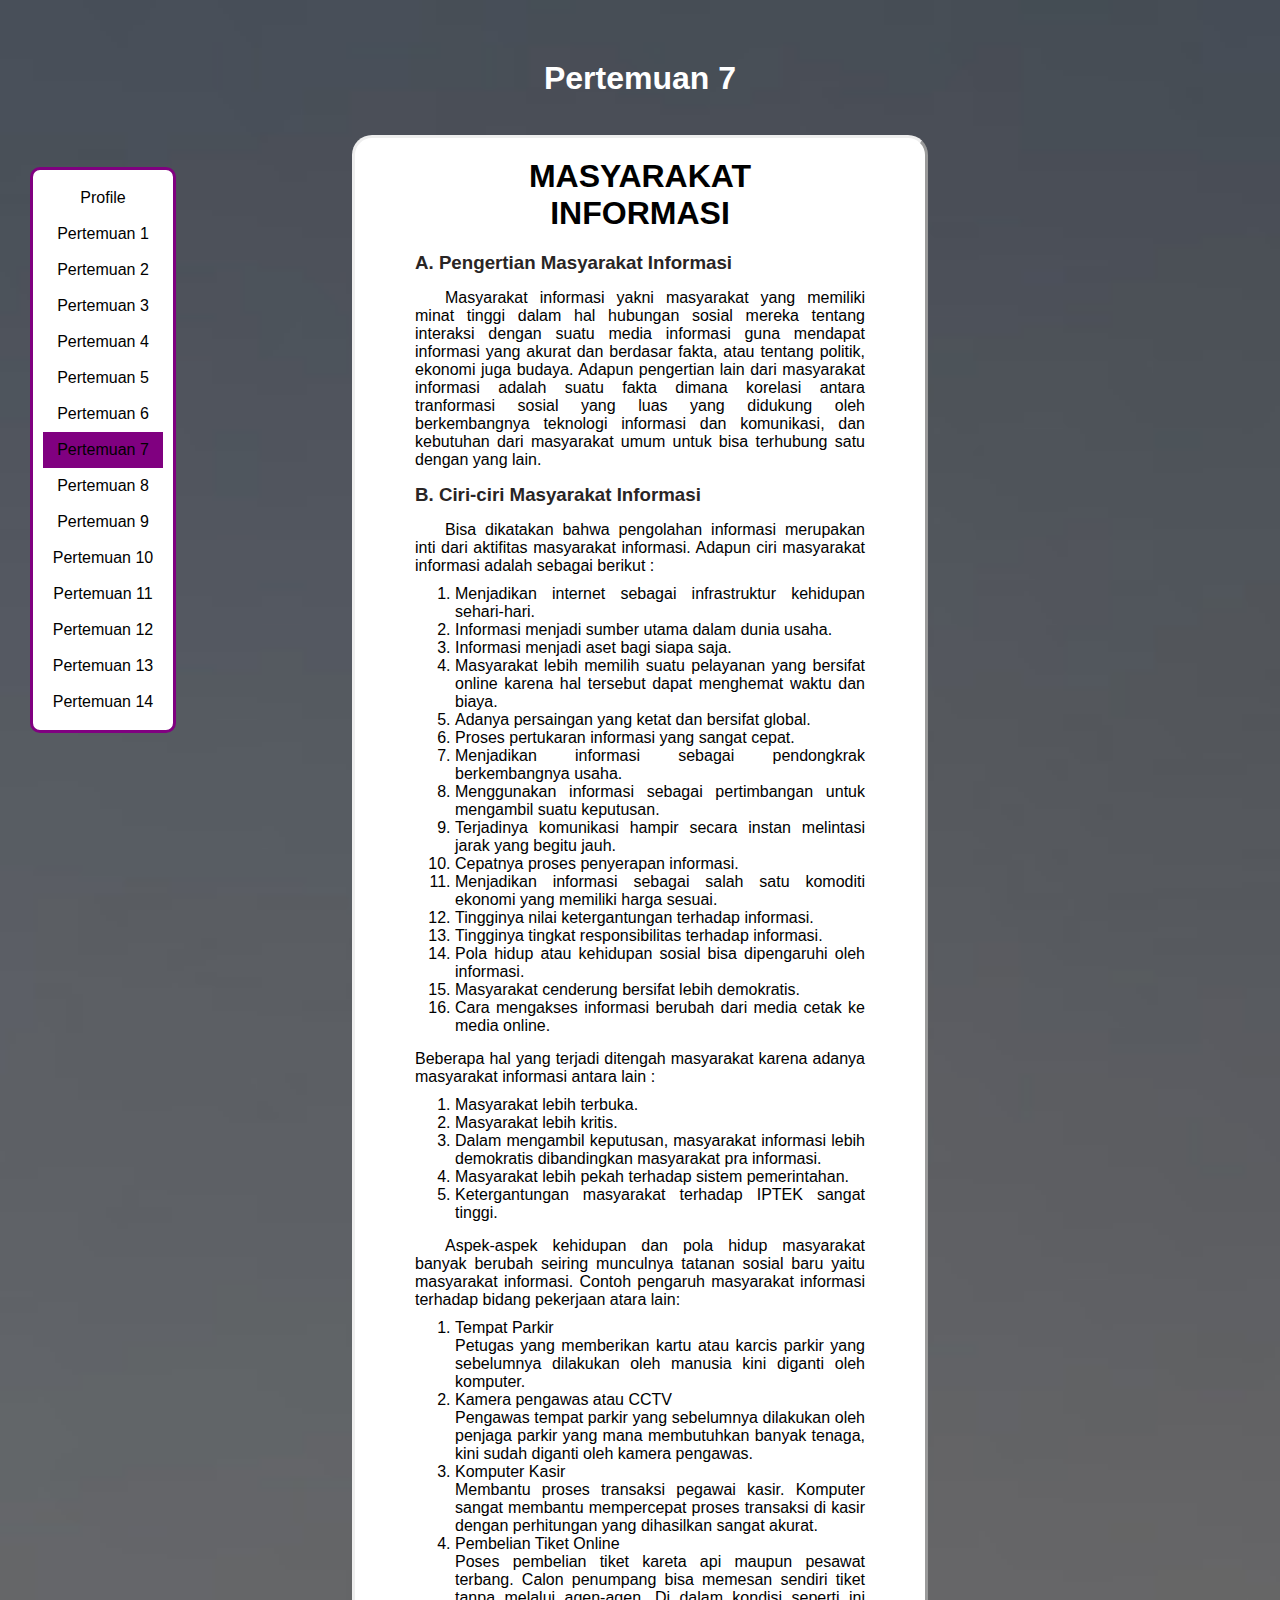
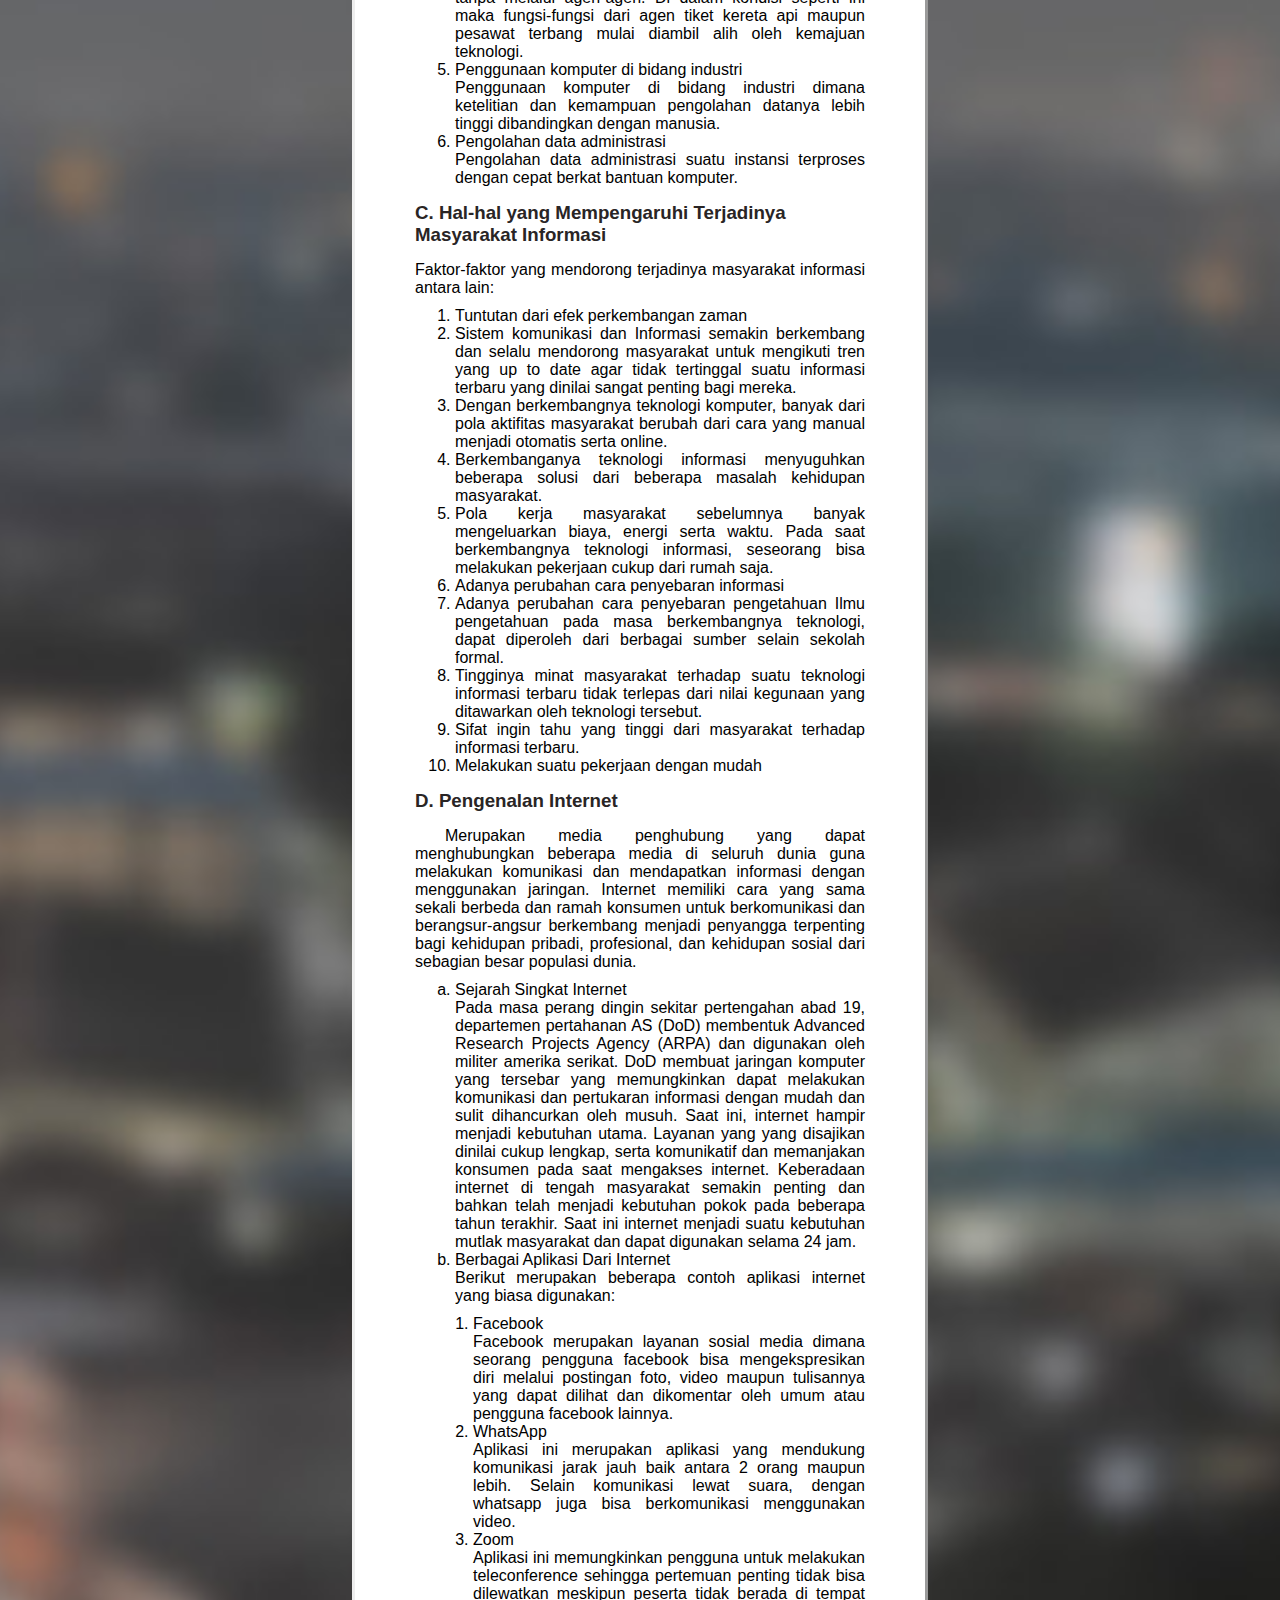
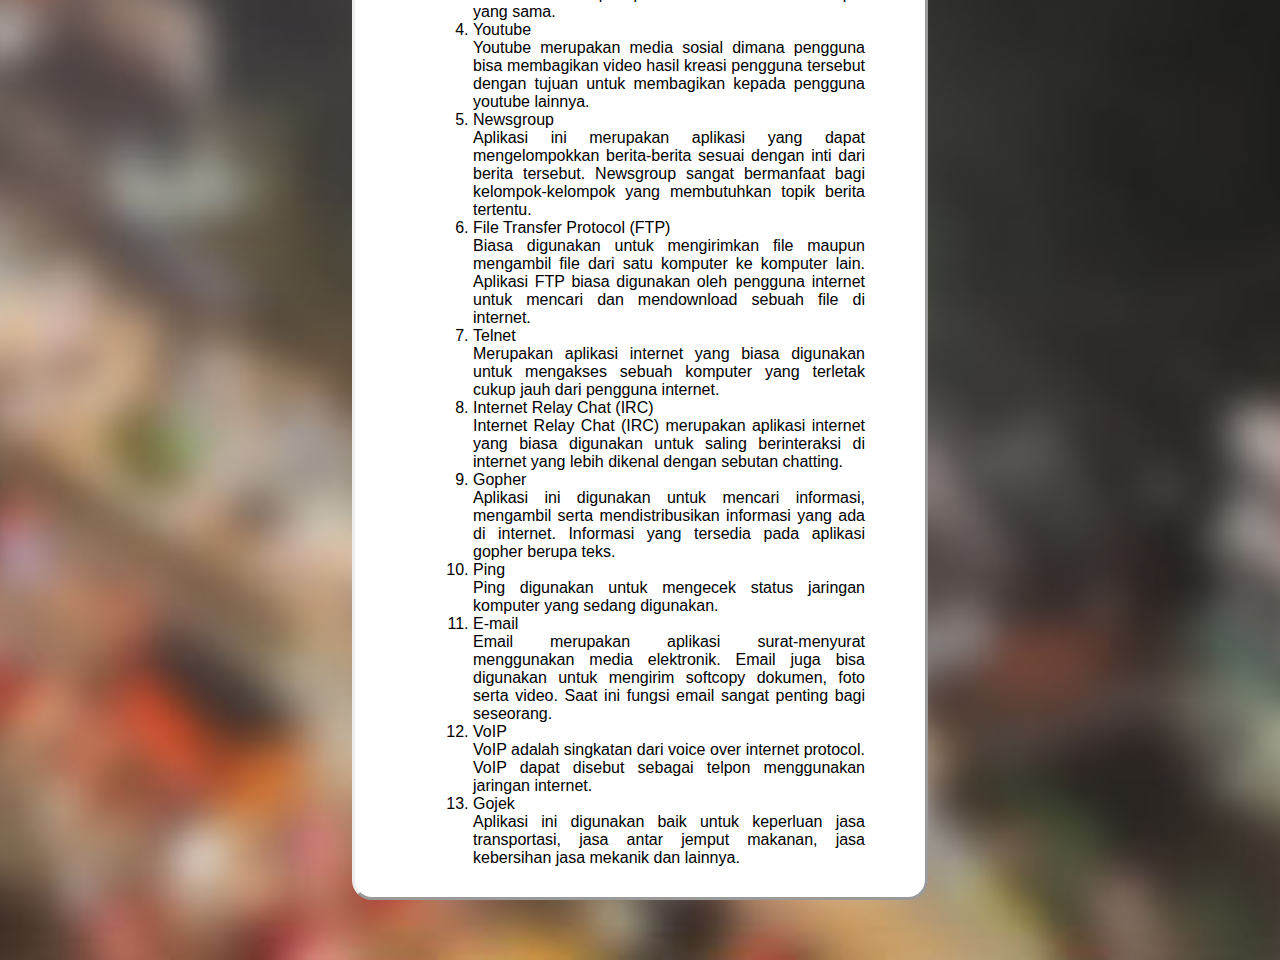
<file: pertemuan7.html>
<!DOCTYPE html>
<html lang="en">

<head>
    <meta charset="UTF-8">
    <meta http-equiv="Cache-Control" content="no-cache, no-store, must-revalidate" />
    <meta http-equiv="Pragma" content="no-cache" />
    <meta http-equiv="Expires" content="0" />
    <meta name="viewport" content="width=device-width, initial-scale=1.0">
    <title>Pertemuan 7</title>
    <link rel="stylesheet" href="pertemuanstyle.css">
</head>

<body>
    <nav>
        <input id='menu' type='checkbox' />

        <!-- NAVBAR -->
        <label id="halaman" for='menu' tabindex="0">
            Halaman
            <div class="menu-burger">
                <span></span>
                <span></span>
                <span></span>
            </div>
        </label>
        <ul>
            <li><a href='./'>Homepage</a></li>
            <li><a href='./pertemuan1'>Pertemuan 1</a></li>
            <li><a href='./pertemuan2'>Pertemuan 2</a></li>
            <li><a href='./pertemuan3'>Pertemuan 3</a></li>
            <li><a href='./pertemuan4'>Pertemuan 4</a></li>
            <li><a href='./pertemuan5'>Pertemuan 5</a></li>
            <li><a href='./pertemuan6'>Pertemuan 6</a></li>
            <li><a href='#' class="activenav">Pertemuan 7</a></li>
            <li><a href='./pertemuan8'>Pertemuan 8</a></li>
            <li><a href='./pertemuan9'>Pertemuan 9</a></li>
            <li><a href='./pertemuan10'>Pertemuan 10</a></li>
            <li><a href='./pertemuan11'>Pertemuan 11</a></li>
            <li><a href='./pertemuan12'>Pertemuan 12</a></li>
            <li><a href='./pertemuan13'>Pertemuan 13</a></li>
            <li><a href='./pertemuan14'>Pertemuan 14</a></li>
        </ul>
    </nav>

    <!-- AKHIR DARI NAVBAR DISINI -->


    <!-- INI SIDEBAR -->

    <div class="halaman">
        <a href="./">
            <span class="homepage">
                Profile
            </span>
        </a>
        <a href="./pertemuan1">
            <span>
                Pertemuan 1
            </span>
        </a>
        <a href="./pertemuan2">
            <span>
                Pertemuan 2
            </span>
        </a>
        <a href="./pertemuan3">
            <span>
                Pertemuan 3
            </span>
        </a>
        <a href="./pertemuan4">
            <span>
                Pertemuan 4
            </span>
        </a>
        <a href="./pertemuan5">
            <span>
                Pertemuan 5
            </span>
        </a>
        <a href="./pertemuan6">
            <span>
                Pertemuan 6
            </span>
        </a>
        <a href="#" class="active">
            <span>
                Pertemuan 7
            </span>
        </a>
        <a href="./pertemuan8">
            <span>
                Pertemuan 8
            </span>
        </a>
        <a href="./pertemuan9">
            <span>
                Pertemuan 9
            </span>
        </a>
        <a href="./pertemuan10">
            <span>
                Pertemuan 10
            </span>
        </a>
        <a href="./pertemuan11">
            <span>
                Pertemuan 11
            </span>
        </a>
        <a href="./pertemuan12">
            <span>
                Pertemuan 12
            </span>
        </a>
        <a href="./pertemuan13">
            <span>
                Pertemuan 13
            </span>
        </a>
        <a href="./pertemuan14">
            <span>
                Pertemuan 14
            </span>
        </a>
    </div>

    <!-- AKHIR DARI SIDEBAR -->


    <div class="isi">
        <h1 id="pertemuan">Pertemuan 7</h1>
        <div class="rangkuman">
            <div class="isi-rangkuman">
                <h1>
                    MASYARAKAT INFORMASI
                </h1>

                <h3>
                    A. Pengertian Masyarakat Informasi
                </h3>
                <p id="paragraf">
                    Masyarakat informasi yakni masyarakat yang memiliki minat tinggi dalam hal hubungan sosial mereka
                    tentang interaksi dengan suatu media informasi guna mendapat informasi yang akurat dan berdasar
                    fakta, atau tentang politik, ekonomi juga budaya. Adapun pengertian lain dari masyarakat informasi
                    adalah suatu fakta dimana korelasi antara tranformasi sosial yang luas yang didukung oleh
                    berkembangnya teknologi informasi dan komunikasi, dan kebutuhan dari masyarakat umum untuk bisa
                    terhubung satu dengan yang lain.
                </p>

                <h3>
                    B. Ciri-ciri Masyarakat Informasi
                </h3>
                <p id="paragraf">
                    Bisa dikatakan bahwa pengolahan informasi merupakan inti dari aktifitas masyarakat informasi. Adapun
                    ciri masyarakat informasi adalah sebagai berikut :
                </p>

                <ol id="list" type="1">
                    <li>
                        Menjadikan internet sebagai infrastruktur kehidupan sehari-hari.
                    </li>
                    <li>
                        Informasi menjadi sumber utama dalam dunia usaha.
                    </li>
                    <li>
                        Informasi menjadi aset bagi siapa saja.
                    </li>
                    <li>
                        Masyarakat lebih memilih suatu pelayanan yang bersifat online karena hal tersebut dapat
                        menghemat waktu dan biaya.
                    </li>
                    <li>
                        Adanya persaingan yang ketat dan bersifat global.
                    </li>
                    <li>
                        Proses pertukaran informasi yang sangat cepat.
                    </li>
                    <li>
                        Menjadikan informasi sebagai pendongkrak berkembangnya usaha.
                    </li>
                    <li>
                        Menggunakan informasi sebagai pertimbangan untuk mengambil suatu keputusan.
                    </li>
                    <li>
                        Terjadinya komunikasi hampir secara instan melintasi jarak yang begitu jauh.
                    </li>
                    <li>
                        Cepatnya proses penyerapan informasi.
                    </li>
                    <li>
                        Menjadikan informasi sebagai salah satu komoditi ekonomi yang memiliki harga sesuai.
                    </li>
                    <li>
                        Tingginya nilai ketergantungan terhadap informasi.
                    </li>
                    <li>
                        Tingginya tingkat responsibilitas terhadap informasi.
                    </li>
                    <li>
                        Pola hidup atau kehidupan sosial bisa dipengaruhi oleh informasi.
                    </li>
                    <li>
                        Masyarakat cenderung bersifat lebih demokratis.
                    </li>
                    <li>
                        Cara mengakses informasi berubah dari media cetak ke media online.
                    </li>
                </ol>

                <p>
                    Beberapa hal yang terjadi ditengah masyarakat karena adanya masyarakat informasi antara lain :
                </p>

                <ol id="list" type="1">
                    <li>
                        Masyarakat lebih terbuka.
                    </li>
                    <li>
                        Masyarakat lebih kritis.
                    </li>
                    <li>
                        Dalam mengambil keputusan, masyarakat informasi lebih demokratis dibandingkan masyarakat pra
                        informasi.
                    </li>
                    <li>
                        Masyarakat lebih pekah terhadap sistem pemerintahan.
                    </li>
                    <li>
                        Ketergantungan masyarakat terhadap IPTEK sangat tinggi.
                    </li>
                </ol>

                <p id="paragraf">
                    Aspek-aspek kehidupan dan pola hidup masyarakat banyak berubah seiring munculnya tatanan sosial baru
                    yaitu masyarakat informasi. Contoh pengaruh masyarakat informasi terhadap bidang pekerjaan atara
                    lain:
                </p>

                <ol id="list">
                    <li>
                        Tempat Parkir
                    </li>
                    <p>
                        Petugas yang memberikan kartu atau karcis parkir yang sebelumnya dilakukan oleh manusia kini
                        diganti oleh komputer.
                    </p>
                    <li>
                        Kamera pengawas atau CCTV
                    </li>
                    <p>
                        Pengawas tempat parkir yang sebelumnya dilakukan oleh penjaga parkir yang mana membutuhkan
                        banyak tenaga, kini sudah diganti oleh kamera pengawas.
                    </p>
                    <li>
                        Komputer Kasir
                    </li>
                    <p>
                        Membantu proses transaksi pegawai kasir. Komputer sangat membantu mempercepat proses transaksi
                        di kasir dengan perhitungan yang dihasilkan sangat akurat.
                    </p>
                    <li>
                        Pembelian Tiket Online
                    </li>
                    <p>
                        Poses pembelian tiket kareta api maupun pesawat terbang. Calon penumpang bisa memesan sendiri
                        tiket tanpa melalui agen-agen. Di dalam kondisi seperti ini maka fungsi-fungsi dari agen tiket
                        kereta api maupun pesawat terbang mulai diambil alih oleh kemajuan teknologi.
                    </p>
                    <li>
                        Penggunaan komputer di bidang industri
                    </li>
                    <p>
                        Penggunaan komputer di bidang industri dimana ketelitian dan kemampuan pengolahan datanya lebih
                        tinggi dibandingkan dengan manusia.
                    </p>
                    <li>
                        Pengolahan data administrasi
                    </li>
                    <p>
                        Pengolahan data administrasi suatu instansi terproses dengan cepat berkat bantuan komputer.
                    </p>
                </ol>

                <h3>
                    C. Hal-hal yang Mempengaruhi Terjadinya Masyarakat Informasi
                </h3>
                <p>
                    Faktor-faktor yang mendorong terjadinya masyarakat informasi antara lain:
                </p>

                <ol id="list" type="1">
                    <li>
                        Tuntutan dari efek perkembangan zaman
                    </li>
                    <li>
                        Sistem komunikasi dan Informasi semakin berkembang dan selalu mendorong masyarakat untuk
                        mengikuti tren yang up to date agar tidak tertinggal suatu informasi terbaru yang dinilai sangat
                        penting bagi mereka.
                    </li>
                    <li>
                        Dengan berkembangnya teknologi komputer, banyak dari pola aktifitas masyarakat berubah dari cara
                        yang manual menjadi otomatis serta online.
                    </li>
                    <li>
                        Berkembanganya teknologi informasi menyuguhkan beberapa solusi dari beberapa masalah kehidupan
                        masyarakat.
                    </li>
                    <li>
                        Pola kerja masyarakat sebelumnya banyak mengeluarkan biaya, energi serta waktu. Pada saat
                        berkembangnya teknologi informasi, seseorang bisa melakukan pekerjaan cukup dari rumah saja.
                    </li>
                    <li>
                        Adanya perubahan cara penyebaran informasi
                    </li>
                    <li>
                        Adanya perubahan cara penyebaran pengetahuan Ilmu pengetahuan pada masa berkembangnya teknologi,
                        dapat diperoleh dari berbagai sumber selain sekolah formal.
                    </li>
                    <li>
                        Tingginya minat masyarakat terhadap suatu teknologi informasi terbaru tidak terlepas dari nilai
                        kegunaan yang ditawarkan oleh teknologi tersebut.
                    </li>
                    <li>
                        Sifat ingin tahu yang tinggi dari masyarakat terhadap informasi terbaru.
                    </li>
                    <li>
                        Melakukan suatu pekerjaan dengan mudah
                    </li>
                </ol>

                <h3>
                    D. Pengenalan Internet
                </h3>
                <p id="paragraf">
                    Merupakan media penghubung yang dapat menghubungkan beberapa media di seluruh dunia guna melakukan
                    komunikasi dan mendapatkan informasi dengan menggunakan jaringan. Internet memiliki cara yang sama
                    sekali berbeda dan ramah konsumen untuk berkomunikasi dan berangsur-angsur berkembang menjadi
                    penyangga terpenting bagi kehidupan pribadi, profesional, dan kehidupan sosial dari sebagian besar
                    populasi dunia.
                </p>

                <ol id="list" type="a">
                    <li>
                        Sejarah Singkat Internet
                    </li>
                    <p>
                        Pada masa perang dingin sekitar pertengahan abad 19, departemen pertahanan AS (DoD) membentuk
                        Advanced Research Projects Agency (ARPA) dan digunakan oleh militer amerika serikat. DoD membuat
                        jaringan komputer yang tersebar yang memungkinkan dapat melakukan komunikasi dan pertukaran
                        informasi dengan mudah dan sulit dihancurkan oleh musuh. Saat ini, internet hampir menjadi
                        kebutuhan utama. Layanan yang yang disajikan dinilai cukup lengkap, serta komunikatif dan
                        memanjakan konsumen pada saat mengakses internet. Keberadaan internet di tengah masyarakat
                        semakin penting dan bahkan telah menjadi kebutuhan pokok pada beberapa tahun terakhir. Saat ini
                        internet menjadi suatu kebutuhan mutlak masyarakat dan dapat digunakan selama 24 jam.
                    </p>
                    <li>
                        Berbagai Aplikasi Dari Internet
                    </li>
                    <p>
                        Berikut merupakan beberapa contoh aplikasi internet yang biasa digunakan:
                    </p>
                    <ol id="list2" type="1">
                        <li>
                            Facebook
                        </li>
                        <p>
                            Facebook merupakan layanan sosial media dimana seorang pengguna facebook bisa
                            mengekspresikan diri melalui postingan foto, video maupun tulisannya yang dapat dilihat dan
                            dikomentar oleh umum atau pengguna facebook lainnya.
                        </p>
                        <li>
                            WhatsApp
                        </li>
                        <p>
                            Aplikasi ini merupakan aplikasi yang mendukung komunikasi jarak jauh baik antara 2 orang
                            maupun lebih. Selain komunikasi lewat suara, dengan whatsapp juga bisa berkomunikasi
                            menggunakan video.
                        </p>
                        <li>
                            Zoom
                        </li>
                        <p>
                            Aplikasi ini memungkinkan pengguna untuk melakukan teleconference sehingga pertemuan penting
                            tidak bisa dilewatkan meskipun peserta tidak berada di tempat yang sama.
                        </p>
                        <li>
                            Youtube
                        </li>
                        <p>
                            Youtube merupakan media sosial dimana pengguna bisa membagikan video hasil kreasi pengguna
                            tersebut dengan tujuan untuk membagikan kepada pengguna youtube lainnya.
                        </p>
                        <li>
                            Newsgroup
                        </li>
                        <p>
                            Aplikasi ini merupakan aplikasi yang dapat mengelompokkan berita-berita sesuai dengan inti
                            dari berita tersebut. Newsgroup sangat bermanfaat bagi kelompok-kelompok yang membutuhkan
                            topik berita tertentu.
                        </p>
                        <li>
                            File Transfer Protocol (FTP)
                        </li>
                        <p>
                            Biasa digunakan untuk mengirimkan file maupun mengambil file dari satu komputer ke komputer
                            lain. Aplikasi FTP biasa digunakan oleh pengguna internet untuk mencari dan mendownload
                            sebuah file di internet.
                        </p>
                        <li>
                            Telnet
                        </li>
                        <p>
                            Merupakan aplikasi internet yang biasa digunakan untuk mengakses sebuah komputer yang
                            terletak cukup jauh dari pengguna internet.
                        </p>
                        <li>
                            Internet Relay Chat (IRC)
                        </li>
                        <p>
                            Internet Relay Chat (IRC) merupakan aplikasi internet yang biasa digunakan untuk saling
                            berinteraksi di internet yang lebih dikenal dengan sebutan chatting.
                        </p>
                        <li>
                            Gopher
                        </li>
                        <p>
                            Aplikasi ini digunakan untuk mencari informasi, mengambil serta mendistribusikan informasi
                            yang ada di internet. Informasi yang tersedia pada aplikasi gopher berupa teks.
                        </p>
                        <li>
                            Ping
                        </li>
                        <p>
                            Ping digunakan untuk mengecek status jaringan komputer yang sedang digunakan.
                        </p>
                        <li>
                            E-mail
                        </li>
                        <p>
                            Email merupakan aplikasi surat-menyurat menggunakan media elektronik. Email juga bisa
                            digunakan untuk mengirim softcopy dokumen, foto serta video. Saat ini fungsi email sangat
                            penting bagi seseorang.
                        </p>
                        <li>
                            VoIP
                        </li>
                        <p>
                            VoIP adalah singkatan dari voice over internet protocol. VoIP dapat disebut sebagai telpon
                            menggunakan jaringan internet.
                        </p>
                        <li>
                            Gojek
                        </li>
                        <p>
                            Aplikasi ini digunakan baik untuk keperluan jasa transportasi, jasa antar jemput makanan,
                            jasa kebersihan jasa mekanik dan lainnya.
                        </p>
                    </ol>
                </ol>

            </div>
        </div>
    </div>
    </div>

    <a href="#halaman" id="myBtn" title="Go to top">
        <svg width="25" xmlns="http://www.w3.org/2000/svg" fill="none" viewBox="0 0 24 24" stroke-width="1.5"
            stroke="currentColor" class="size-6">
            <path stroke-linecap="round" stroke-linejoin="round" d="M4.5 10.5 12 3m0 0 7.5 7.5M12 3v18" />
        </svg>

    </a>




</body>

</html>
</file>
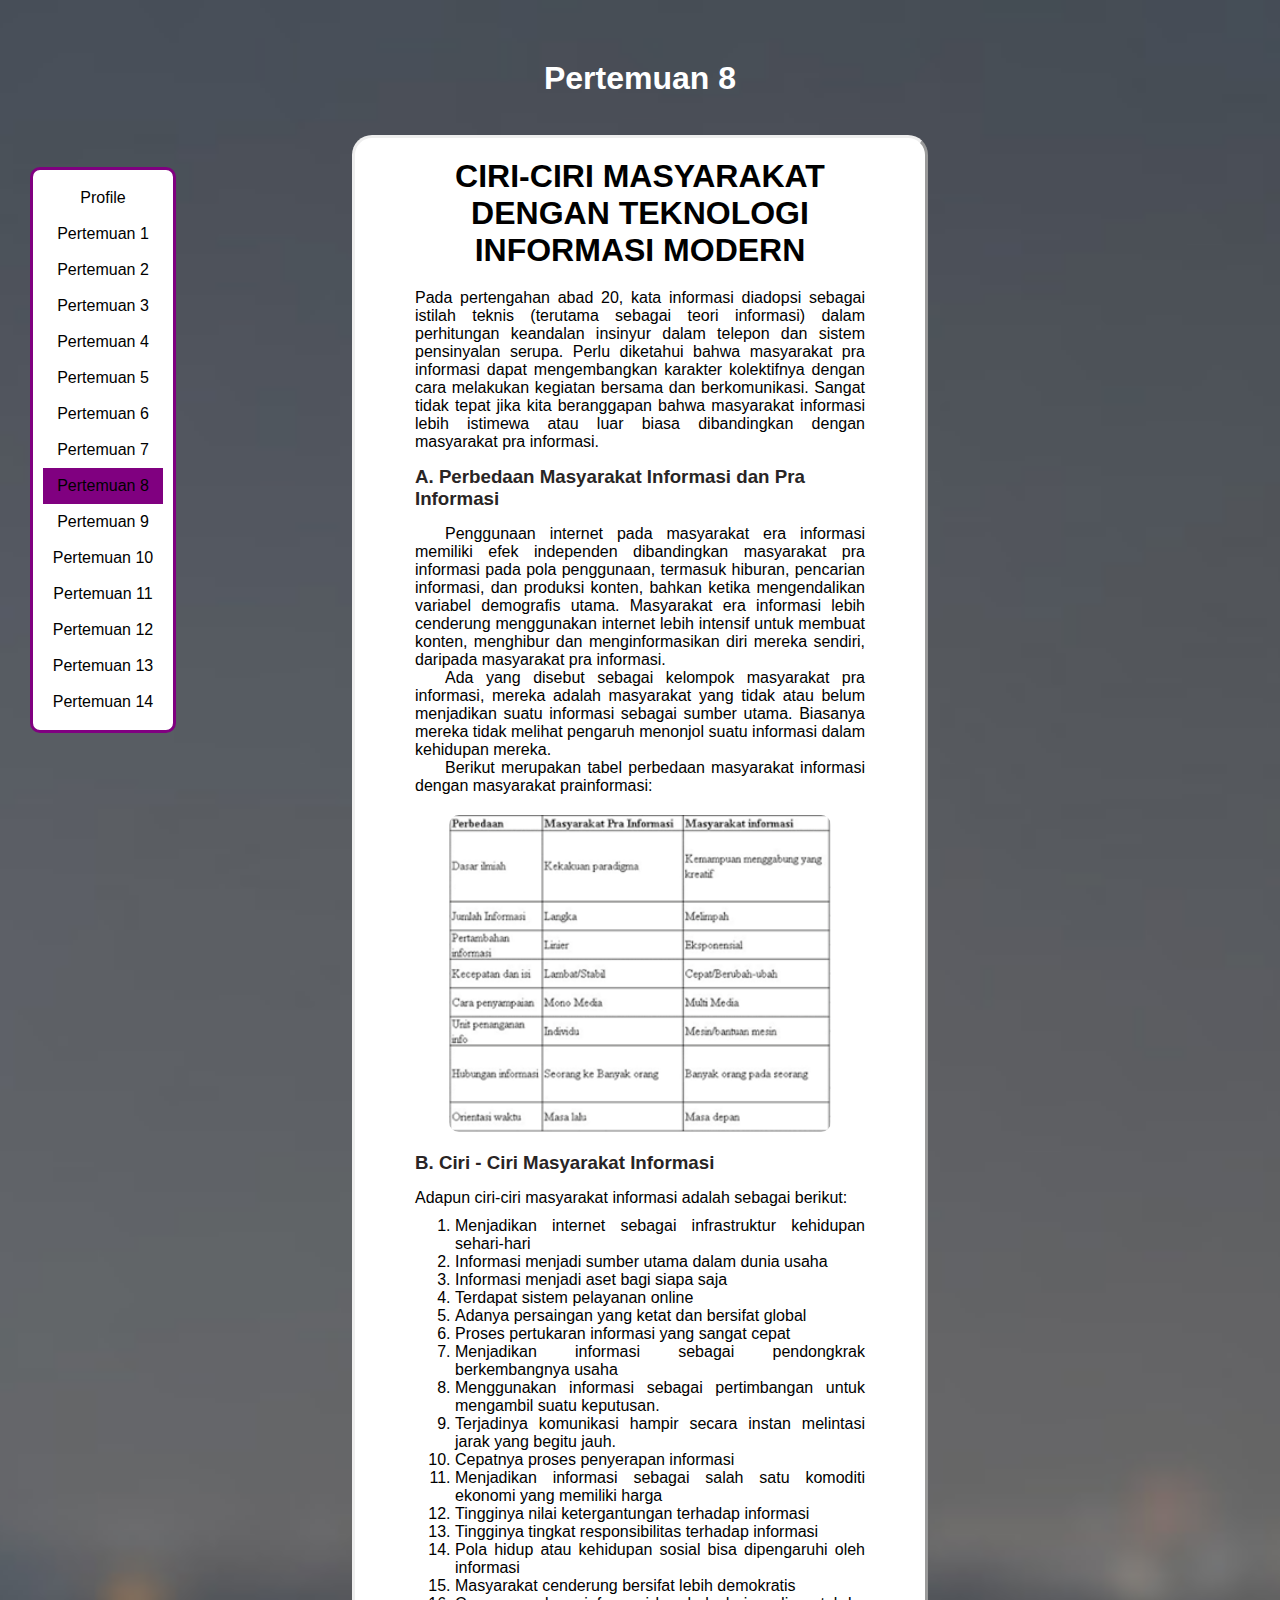
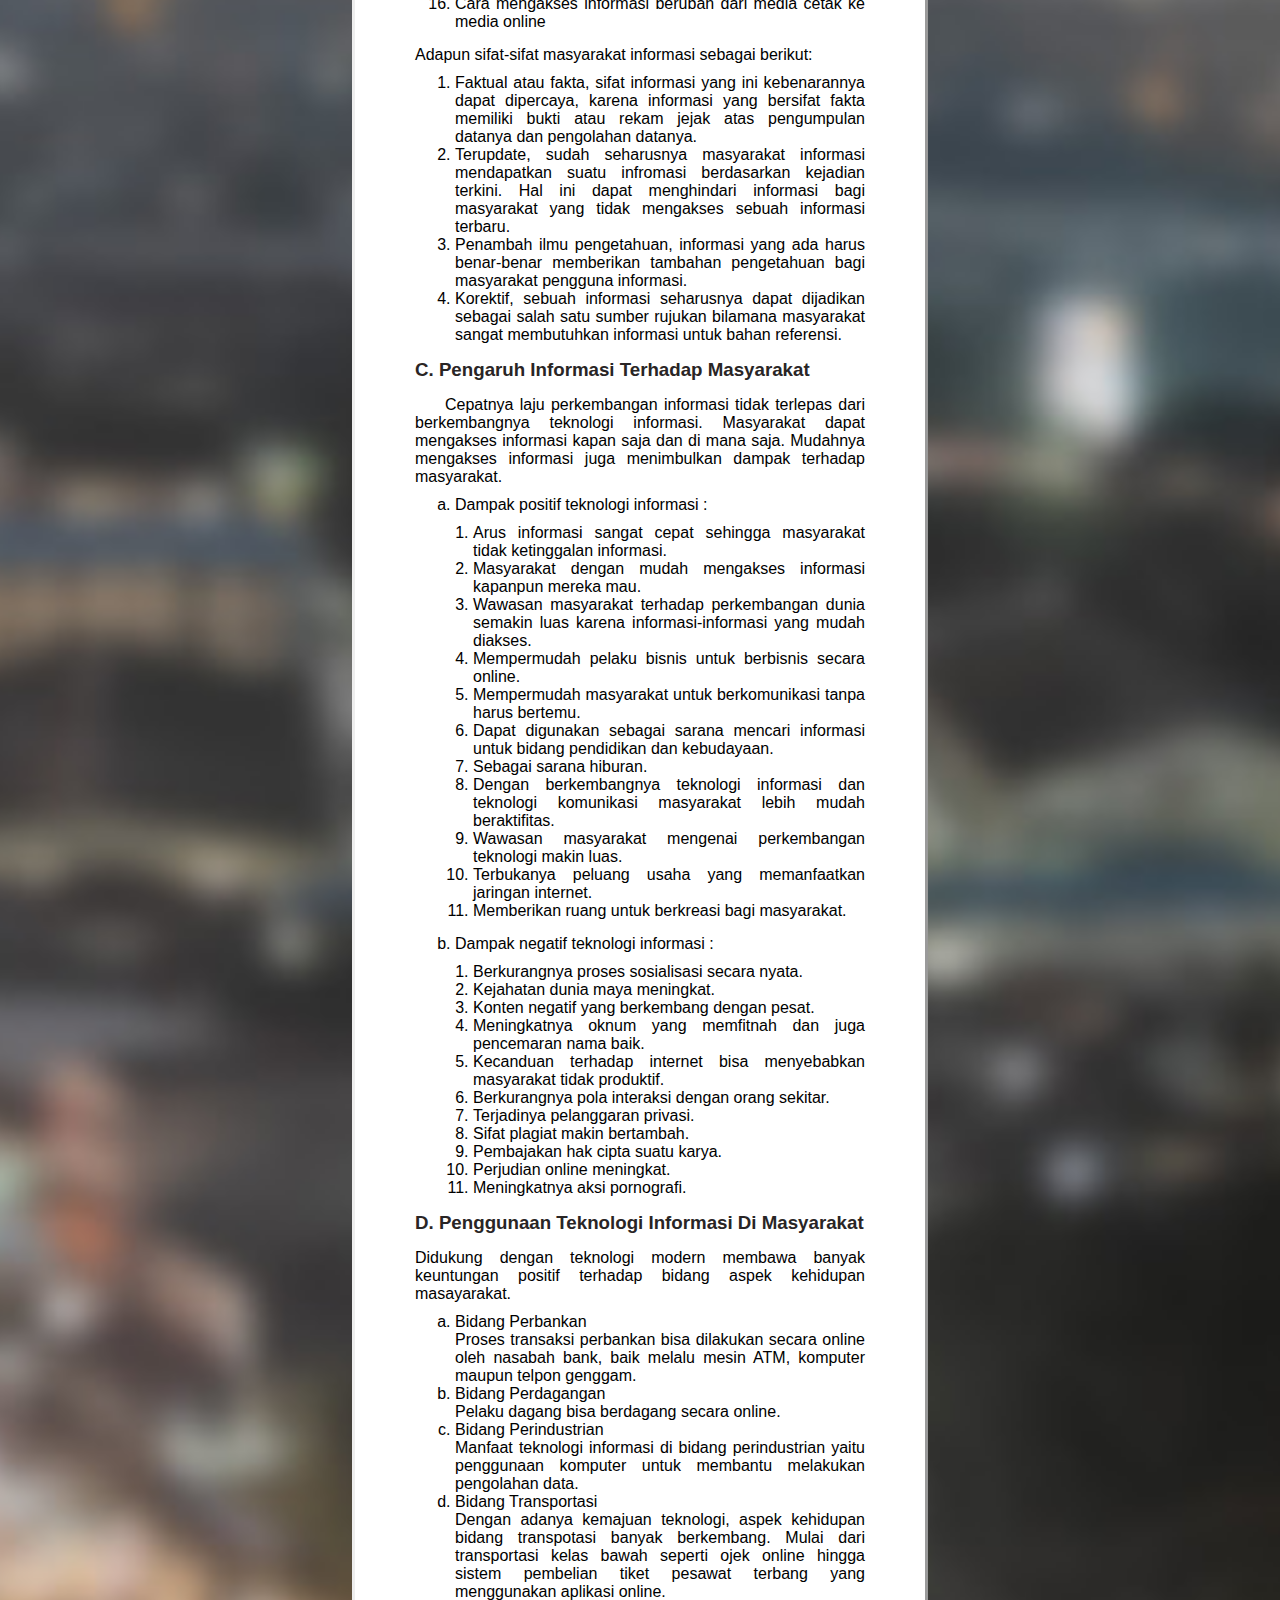
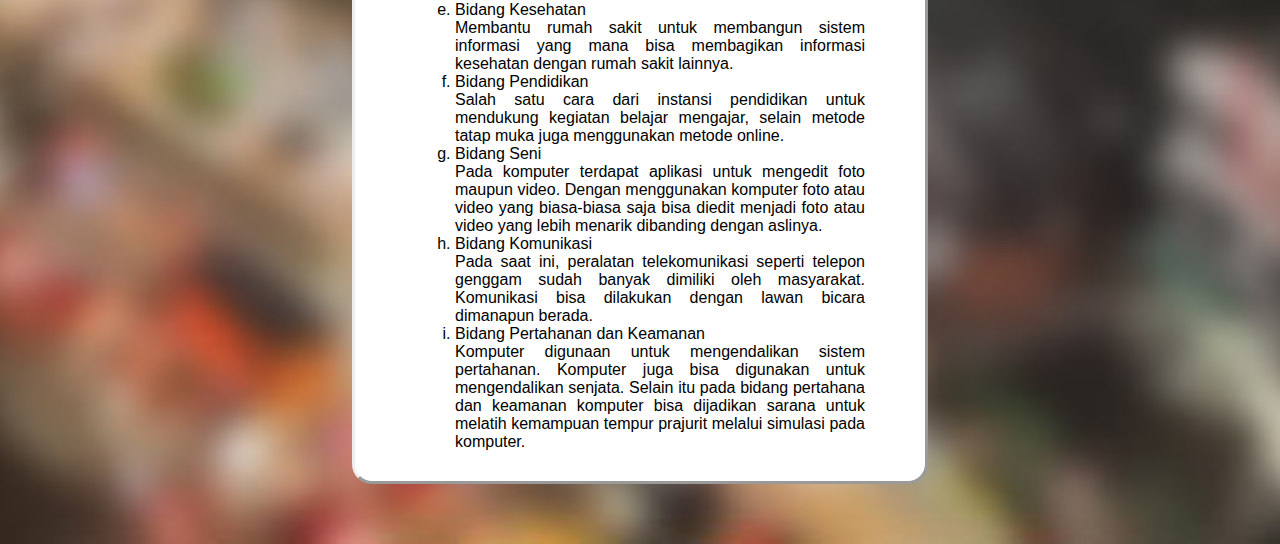
<file: pertemuan8.html>
<!DOCTYPE html>
<html lang="en">

<head>
    <meta charset="UTF-8">
    <meta http-equiv="Cache-Control" content="no-cache, no-store, must-revalidate" />
    <meta http-equiv="Pragma" content="no-cache" />
    <meta http-equiv="Expires" content="0" />
    <meta name="viewport" content="width=device-width, initial-scale=1.0">
    <title>Pertemuan 8</title>
    <link rel="stylesheet" href="pertemuanstyle.css">
</head>

<body>
    <nav>
        <input id='menu' type='checkbox' />

        <!-- NAVBAR -->
        <label id="halaman" for='menu' tabindex="0">
            Halaman
            <div class="menu-burger">
                <span></span>
                <span></span>
                <span></span>
            </div>
        </label>
        <ul>
            <li><a href='./'>Homepage</a></li>
            <li><a href='./pertemuan1'>Pertemuan 1</a></li>
            <li><a href='./pertemuan2'>Pertemuan 2</a></li>
            <li><a href='./pertemuan3'>Pertemuan 3</a></li>
            <li><a href='./pertemuan4'>Pertemuan 4</a></li>
            <li><a href='./pertemuan5'>Pertemuan 5</a></li>
            <li><a href='./pertemuan6'>Pertemuan 6</a></li>
            <li><a href='./pertemuan7'>Pertemuan 7</a></li>
            <li><a href='#' class="activenav">Pertemuan 8</a></li>
            <li><a href='./pertemuan9'>Pertemuan 9</a></li>
            <li><a href='./pertemuan10'>Pertemuan 10</a></li>
            <li><a href='./pertemuan11'>Pertemuan 11</a></li>
            <li><a href='./pertemuan12'>Pertemuan 12</a></li>
            <li><a href='./pertemuan13'>Pertemuan 13</a></li>
            <li><a href='./pertemuan14'>Pertemuan 14</a></li>
        </ul>
    </nav>

    <!-- AKHIR DARI NAVBAR DISINI -->


    <!-- INI SIDEBAR -->

    <div class="halaman">
        <a href="./">
            <span class="homepage">
                Profile
            </span>
        </a>
        <a href="./pertemuan1">
            <span>
                Pertemuan 1
            </span>
        </a>
        <a href="./pertemuan2">
            <span>
                Pertemuan 2
            </span>
        </a>
        <a href="./pertemuan3">
            <span>
                Pertemuan 3
            </span>
        </a>
        <a href="./pertemuan4">
            <span>
                Pertemuan 4
            </span>
        </a>
        <a href="./pertemuan5">
            <span>
                Pertemuan 5
            </span>
        </a>
        <a href="./pertemuan6">
            <span>
                Pertemuan 6
            </span>
        </a>
        <a href="./pertemuan7">
            <span>
                Pertemuan 7
            </span>
        </a>
        <a href="#" class="active">
            <span>
                Pertemuan 8
            </span>
        </a>
        <a href="./pertemuan9">
            <span>
                Pertemuan 9
            </span>
        </a>
        <a href="./pertemuan10">
            <span>
                Pertemuan 10
            </span>
        </a>
        <a href="./pertemuan11">
            <span>
                Pertemuan 11
            </span>
        </a>
        <a href="./pertemuan12">
            <span>
                Pertemuan 12
            </span>
        </a>
        <a href="./pertemuan13">
            <span>
                Pertemuan 13
            </span>
        </a>
        <a href="./pertemuan14">
            <span>
                Pertemuan 14
            </span>
        </a>
    </div>

    <!-- AKHIR DARI SIDEBAR -->


    <div class="isi">
        <h1 id="pertemuan">Pertemuan 8</h1>
        <div class="rangkuman">
            <div class="isi-rangkuman">
                <h1>
                    CIRI-CIRI MASYARAKAT DENGAN TEKNOLOGI INFORMASI MODERN
                </h1>

                <p>
                    Pada pertengahan abad 20, kata informasi diadopsi sebagai istilah teknis (terutama sebagai teori
                    informasi) dalam perhitungan keandalan insinyur dalam telepon dan sistem pensinyalan serupa. Perlu
                    diketahui bahwa masyarakat pra informasi dapat mengembangkan karakter kolektifnya dengan cara
                    melakukan kegiatan bersama dan berkomunikasi. Sangat tidak tepat jika kita beranggapan bahwa
                    masyarakat informasi lebih istimewa atau luar biasa dibandingkan dengan masyarakat pra informasi.
                </p>

                <h3>
                    A. Perbedaan Masyarakat Informasi dan Pra Informasi
                </h3>
                <p id="paragraf">
                    Penggunaan internet pada masyarakat era informasi memiliki efek independen dibandingkan masyarakat
                    pra informasi pada pola penggunaan, termasuk hiburan, pencarian informasi, dan produksi konten,
                    bahkan ketika mengendalikan variabel demografis utama. Masyarakat era informasi lebih cenderung
                    menggunakan internet lebih intensif untuk membuat konten, menghibur dan menginformasikan diri mereka
                    sendiri, daripada masyarakat pra informasi.
                </p>
                <p id="paragraf">
                    Ada yang disebut sebagai kelompok masyarakat pra informasi, mereka adalah masyarakat yang tidak atau
                    belum menjadikan suatu informasi sebagai sumber utama. Biasanya mereka tidak melihat pengaruh
                    menonjol suatu informasi dalam kehidupan mereka.
                </p>
                <p id="paragraf">
                    Berikut merupakan tabel perbedaan masyarakat informasi dengan masyarakat prainformasi:
                </p>

                <img src="images/pertemuan8.1.png" alt="" id="gambar">

                <h3>
                    B. Ciri - Ciri Masyarakat Informasi
                </h3>
                <p>
                    Adapun ciri-ciri masyarakat informasi adalah sebagai berikut:
                </p>

                <ol id="list" type="1">
                    <li>
                        Menjadikan internet sebagai infrastruktur kehidupan sehari-hari
                    </li>
                    <li>
                        Informasi menjadi sumber utama dalam dunia usaha
                    </li>
                    <li>
                        Informasi menjadi aset bagi siapa saja
                    </li>
                    <li>
                        Terdapat sistem pelayanan online
                    </li>
                    <li>
                        Adanya persaingan yang ketat dan bersifat global
                    </li>
                    <li>
                        Proses pertukaran informasi yang sangat cepat
                    </li>
                    <li>
                        Menjadikan informasi sebagai pendongkrak berkembangnya usaha
                    </li>
                    <li>
                        Menggunakan informasi sebagai pertimbangan untuk mengambil suatu keputusan.
                    </li>
                    <li>
                        Terjadinya komunikasi hampir secara instan melintasi jarak yang begitu jauh.
                    </li>
                    <li>
                        Cepatnya proses penyerapan informasi
                    </li>
                    <li>
                        Menjadikan informasi sebagai salah satu komoditi ekonomi yang memiliki harga
                    </li>
                    <li>
                        Tingginya nilai ketergantungan terhadap informasi
                    </li>
                    <li>
                        Tingginya tingkat responsibilitas terhadap informasi
                    </li>
                    <li>
                        Pola hidup atau kehidupan sosial bisa dipengaruhi oleh informasi
                    </li>
                    <li>
                        Masyarakat cenderung bersifat lebih demokratis
                    </li>
                    <li>
                        Cara mengakses informasi berubah dari media cetak ke media online
                    </li>
                </ol>

                <p>
                    Adapun sifat-sifat masyarakat informasi sebagai berikut:
                </p>

                <ol id="list" type="1">
                    <li>
                        Faktual atau fakta, sifat informasi yang ini kebenarannya dapat dipercaya, karena informasi
                        yang bersifat fakta memiliki bukti atau rekam jejak atas pengumpulan datanya dan pengolahan
                        datanya.
                    </li>
                    <li>
                        Terupdate, sudah seharusnya masyarakat informasi mendapatkan suatu infromasi berdasarkan
                        kejadian terkini. Hal ini dapat menghindari informasi bagi masyarakat yang tidak mengakses
                        sebuah informasi terbaru.
                    </li>
                    <li>
                        Penambah ilmu pengetahuan, informasi yang ada harus benar-benar memberikan tambahan pengetahuan
                        bagi masyarakat pengguna informasi.
                    </li>
                    <li>
                        Korektif, sebuah informasi seharusnya dapat dijadikan sebagai salah satu sumber rujukan bilamana
                        masyarakat sangat membutuhkan informasi untuk bahan referensi.
                    </li>
                </ol>

                <h3>
                    C. Pengaruh Informasi Terhadap Masyarakat
                </h3>
                <p id="paragraf">
                    Cepatnya laju perkembangan informasi tidak terlepas dari berkembangnya teknologi informasi.
                    Masyarakat dapat mengakses informasi kapan saja dan di mana saja. Mudahnya mengakses informasi juga
                    menimbulkan dampak terhadap masyarakat.
                </p>

                <ol id="list" type="a">
                    <li>
                        Dampak positif teknologi informasi :
                    </li>

                    <ol id="list2" type="1">
                        <li>
                            Arus informasi sangat cepat sehingga masyarakat tidak ketinggalan informasi.
                        </li>
                        <li>
                            Masyarakat dengan mudah mengakses informasi kapanpun mereka mau.
                        </li>
                        <li>
                            Wawasan masyarakat terhadap perkembangan dunia semakin luas karena informasi-informasi yang
                            mudah diakses.
                        </li>
                        <li>
                            Mempermudah pelaku bisnis untuk berbisnis secara online.
                        </li>
                        <li>
                            Mempermudah masyarakat untuk berkomunikasi tanpa harus bertemu.
                        </li>
                        <li>
                            Dapat digunakan sebagai sarana mencari informasi untuk bidang pendidikan dan kebudayaan.
                        </li>
                        <li>
                            Sebagai sarana hiburan.
                        </li>
                        <li>
                            Dengan berkembangnya teknologi informasi dan teknologi komunikasi masyarakat lebih mudah
                            beraktifitas.
                        </li>
                        <li>
                            Wawasan masyarakat mengenai perkembangan teknologi makin luas.
                        </li>
                        <li>
                            Terbukanya peluang usaha yang memanfaatkan jaringan internet.
                        </li>
                        <li>
                            Memberikan ruang untuk berkreasi bagi masyarakat.
                        </li>
                    </ol>

                    <li>
                        Dampak negatif teknologi informasi :
                    </li>

                    <ol id="list2" type="1">
                        <li>
                            Berkurangnya proses sosialisasi secara nyata.
                        </li>
                        <li>
                            Kejahatan dunia maya meningkat.
                        </li>
                        <li>
                            Konten negatif yang berkembang dengan pesat.
                        </li>
                        <li>
                            Meningkatnya oknum yang memfitnah dan juga pencemaran nama baik.
                        </li>
                        <li>
                            Kecanduan terhadap internet bisa menyebabkan masyarakat tidak produktif.
                        </li>
                        <li>
                            Berkurangnya pola interaksi dengan orang sekitar.
                        </li>
                        <li>
                            Terjadinya pelanggaran privasi.
                        </li>
                        <li>
                            Sifat plagiat makin bertambah.
                        </li>
                        <li>
                            Pembajakan hak cipta suatu karya.
                        </li>
                        <li>
                            Perjudian online meningkat.
                        </li>
                        <li>
                            Meningkatnya aksi pornografi.
                        </li>
                    </ol>

                </ol>

                <h3>
                    D. Penggunaan Teknologi Informasi Di Masyarakat
                </h3>
                <p>
                    Didukung dengan teknologi modern membawa banyak keuntungan positif terhadap bidang aspek kehidupan masayarakat. 
                </p>

                <ol id="list" type="a">
                    <li>
                        Bidang Perbankan 
                    </li>
                    <p>
                        Proses transaksi perbankan bisa dilakukan secara online oleh nasabah bank, baik melalu mesin ATM, komputer maupun telpon genggam. 
                    </p>
                    <li>
                        Bidang Perdagangan 
                    </li>
                    <p>
                        Pelaku dagang bisa berdagang secara online. 
                    </p>
                    <li>
                        Bidang Perindustrian 
                    </li>
                    <p>
                        Manfaat teknologi informasi di bidang perindustrian yaitu penggunaan komputer untuk membantu melakukan pengolahan data.
                    </p>
                    <li>
                        Bidang Transportasi 
                    </li>
                    <p>
                        Dengan adanya kemajuan teknologi, aspek kehidupan bidang transpotasi banyak berkembang. Mulai dari transportasi kelas bawah seperti ojek online hingga sistem pembelian tiket pesawat terbang yang menggunakan aplikasi online. 
                    </p>
                    <li>
                        Bidang Kesehatan 
                    </li>
                    <p>
                        Membantu rumah sakit untuk membangun sistem informasi yang mana bisa membagikan informasi kesehatan dengan rumah sakit lainnya.
                    </p>
                    <li>
                        Bidang Pendidikan 
                    </li>
                    <p>
                        Salah satu cara dari instansi pendidikan untuk mendukung kegiatan belajar mengajar, selain metode tatap muka juga menggunakan metode online. 
                    </p>
                    <li>
                        Bidang Seni 
                    </li>
                    <p>
                        Pada komputer terdapat aplikasi untuk mengedit foto maupun video. Dengan menggunakan komputer foto atau video yang biasa-biasa saja bisa diedit menjadi foto atau video yang lebih menarik dibanding dengan aslinya. 
                    </p>
                    <li>
                        Bidang Komunikasi 
                    </li>
                    <p>
                        Pada saat ini, peralatan telekomunikasi seperti telepon genggam sudah banyak dimiliki oleh masyarakat. Komunikasi bisa dilakukan dengan lawan bicara dimanapun berada. 
                    </p>
                    <li>
                        Bidang Pertahanan dan Keamanan 
                    </li>
                    <p>
                        Komputer digunaan untuk mengendalikan sistem pertahanan. Komputer juga bisa digunakan untuk mengendalikan senjata. Selain itu pada bidang pertahana dan keamanan komputer bisa dijadikan sarana untuk melatih kemampuan tempur prajurit melalui simulasi pada komputer.
                    </p>
                </ol>

            </div>
        </div>
    </div>
    </div>

    <a href="#halaman" id="myBtn" title="Go to top">
        <svg width="25" xmlns="http://www.w3.org/2000/svg" fill="none" viewBox="0 0 24 24" stroke-width="1.5"
            stroke="currentColor" class="size-6">
            <path stroke-linecap="round" stroke-linejoin="round" d="M4.5 10.5 12 3m0 0 7.5 7.5M12 3v18" />
        </svg>

    </a>




</body>

</html>
</file>
<file: style.css>
*{
  margin: 0;
  padding: 0;
  box-sizing: border-box;
  font-family: 'poppins', sans-serif;
}

.container{
  width: 100%;
  height: 100vh;
  background-image: url(images/background.jpg);
  background-size: cover;
  background-position: center;
  display: flex;
  align-items: center;
  justify-content: center;
}

.profile-box{
  background-color: purple;
  text-align: center;
  padding: 40px 90px;
  color: #fff;
  position: relative;
  border-radius: 20px;
  width: 412px;
}

.profile-pic{
  width: 150px;
  border-radius: 50%;
  background: #fff;
  padding: 6px;
  margin-top: 40px;
}

.profile-bottom{
  background: #fff;
  color: #999;
  padding: 60px;
  margin-right: -90px;
  margin-left: -90px;
  margin-bottom: -40px;
  border-radius: 20px;
  width: inherit;
}

.profile-bottom img{
  width: 15px;
  margin-top: 15px;
  cursor: pointer;
}

.profile-box button{
  background: #fff;
  color: purple;
  border: none;
  outline: none;
  box-shadow: 0 5px 10px rgba(244, 54, 212, 0.5);
  padding: 15px 60px;
  cursor: pointer;
  border-radius: 30px;
  margin-bottom: -50px;
  font-weight: 600;
  font-size: 16px;
  margin-top: 15px;
}

.profile-box h3{
  font-size: 22px;
  margin-top: 20px;
  font-weight: 500;
}

.social-media img{
  width: 20px;
  margin: 30px 5px;
  cursor: pointer;
}

.social-media a{
  width: 20px;
  margin: 30px 5px;
}

.judul {
  color: white;
  margin: -25px;
}
</file>
<file: pertemuanstyle.css>
* {
    margin: 0px;
    padding: 0px;
    box-sizing: border-box;
    font-family: 'poppins', sans-serif;
    scroll-behavior: smooth;
}

body {
    background-image: url(images/background.jpg);
    background-repeat: no-repeat;
    background-size: cover;
    background-position: center;
}

.halaman {
    background-color: white;
    display: flex;
    flex-direction: column;
    align-items: center;
    text-align: center;
    color: black;
    padding: 10px;
    position: fixed;
    top: 50%;
    -ms-transform: translateY(-50%);
    transform: translateY(-50%);
    left: 30px;
    border: solid;
    border-color: purple;
    border-radius: 10px;
    text-decoration: none;
}

a:link,
a:visited {

    color: black;
    text-decoration: none;
}

.halaman span {
    padding: 9px;
    display: block;
    width: 120px;
}

.halaman a:hover {
    background-color: purple;
    transition: background-color 0.3s;
}

.isi {
    padding-top: 60px;
    padding-bottom: 60px;
    color: white;
    text-align: center;
}

.rangkuman h1 {
    text-align: center;
    margin: 20px;
}

.rangkuman p {
    text-align: justify;
}

.rangkuman {
    color: black;
    background-color: white;
    margin: auto;
    width: 45%;
    border: outset;
    padding: 0px 60px 15px 60px;
    border-radius: 20px;
}

.dropdown {
    display: none;
}

/* INI NAVBAR */

nav {
    display: none;
    transition: 0.5s;
}

input[type='checkbox'] {
    appearance: none;
    -webkit-appearance: none;
}

label {
    appearance: none;
    -webkit-appearance: none;
}

ul {
    list-style: none;
    display: flex;
}

.bullet {
    list-style: square;
}


.active{
    color: white;
    background-color: purple;
    cursor: unset;
}

.activenav{
    display: block;
    width: 1000px;
    padding: 10px;
    background-color: purple;
    border-radius: 10px;
}

.halaman a .homepage:hover {
    background-color: purple;
    transition: background-color 0.4s;
}

/* AKHIR NAVBAR */

#myBtn {
    display: none;
}

/* Awal pengaturan untuk Text dan Gambar Isi Rangkuman */
#gambar {
    display: block;
    width: 85%;
    margin-top: 20px;
    margin-bottom: 20px;
    border-radius: 10px;
    margin-right: auto;
    margin-left: auto;
}

#gambarkanan {
    float: right;
    width: 50%;
    margin-top: 20px;
    margin-bottom: 20px;
}

#gambarkiri {
    float: left;
    width: 50%;
    margin-top: 20px;
    margin-bottom: 20px;
}

#paragraf {
    text-indent: 30px;
}


#list {
    margin-left: 40px;
    margin-top: 10px;
    margin-bottom: 15px;
    text-align: justify;
}

#list2 {
    margin-left: 18px;
    margin-top: 10px;
    margin-bottom: 15px;
    text-align: justify;
}

h2 {
    text-align: left;
    margin-top: 15px;
    margin-bottom: 15px;
}

h3 {
    color: rgb(41, 37, 37);
    text-align: left;
    margin-top: 15px;
    margin-bottom: 15px;
}

#pertemuan {
    display: block;
    height: 75px;
}

/* Akhir pengaturan untuk Text dan Gambar Isi Rangkuman */

@media screen and (max-width:1200px){
    .rangkuman {
        width: 55%;
    }
}

@media screen and (max-width:800px) {

    .rangkuman {
        width: 100%;
        padding: 0px 15px 15px 15px;
    }

    .isi-rangkuman h1 {
        font-size: 24px;
    }

    .halaman {
        display: none;
        font-weight: bold;
    }

    nav {
        display: block;
        display: flex;
        flex-direction: column;
        align-items: center;
        justify-content: center;
        overflow-x: hidden;
    }

    nav ul {
        flex-direction: column;
        background-color: white;
        width: 100%;
        display: flex;
        align-items: center;
        justify-content: center;
        transition: all .3s;
        overflow: hidden;
        max-height: 200vh;
    }

    nav ul li {
        text-align: center;
        padding: 0.5em;
    }

    nav ul li a {
        padding: 10px;
        display: block;
        width: 1000px;
    }

    input[type="checkbox"]:not(:checked)~ul {
        max-height: 0;
    }

    /* BURGER LIST */

     input[type="checkbox"]:checked ~ label .menu-burger span:nth-child(1) {
        transform: rotate(-45deg) translate(-10px, 2px);
        transition: all 0.5s;
    }

    input[type="checkbox"]:checked ~ label .menu-burger span:nth-child(2) {
        opacity: 0;
        visibility: hidden;
        transform: translate(-10px, 0px);
        transition: all 0.2s;
    }

    input[type="checkbox"]:checked ~ label .menu-burger span:nth-child(3) {
        transform: rotate(45deg) translate(-10px, -2px);
        transition: all 0.5s;
    }

    input[type="checkbox"]:not(:checked) ~ label .menu-burger span {
        transition: all 0.5s;
    }

    /* BURGER LIST */

    label {
        color: white;
        background-color: purple;
        text-align: center;
        display: block;
        padding: 0.5em;
        line-height: 1.6em;
        align-self: center;
        width: 100%;
    }

    .menu-burger {
        right: 10px;
        top: 9px;
        align-items: center;
        position: absolute;
        display: flex;
        flex-direction: column;
    }

    .menu-burger span {
        width: 25px;
        height: 3px;
        background-color: white;
        margin: 3px 0px;
    }

    #myBtn {
        display: block;
        position: fixed;
        /* Fixed/sticky position */
        bottom: 20px;
        /* Place the button at the bottom of the page */
        right: 30px;
        /* Place the button 30px from the right */
        border: none;
        /* Remove borders */
        outline: none;
        /* Remove outline */
        background-color: grey;
        /* Set a background color */
        color: white;
        /* Text color */
        padding: 13px;
        /* Some padding */
        border-radius: 10px;
        /* Rounded corners */
        font-size: 18px;
        /* Increase font size */
    }

    #gambar {
        width: 100%;

    }

}
</file>
